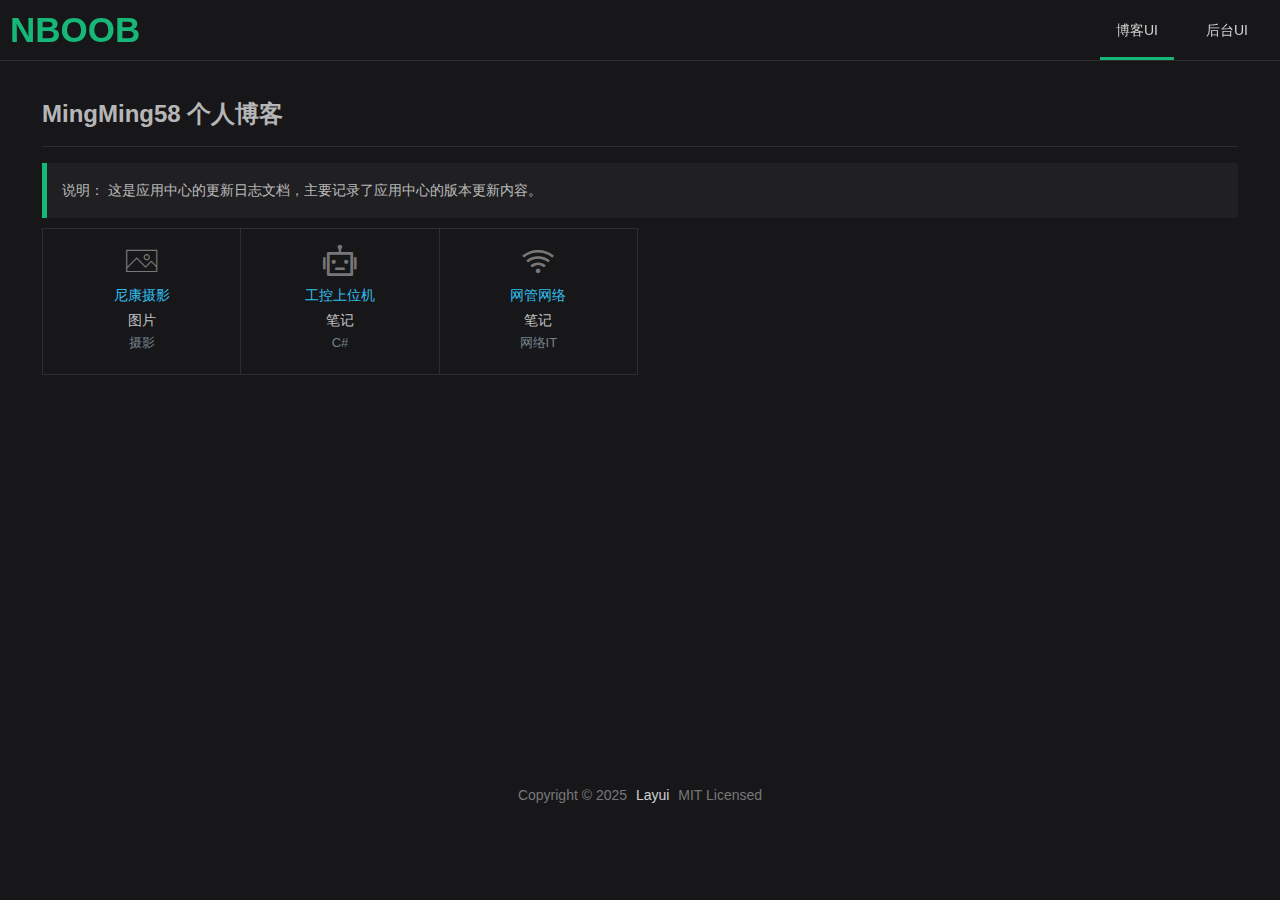
<file: index.html>
<!DOCTYPE html>
<html class="dark">
<head>
  <title>更新日志文档</title>
  <meta http-equiv="Content-Type" content="text/html; charset=UTF-8">
  <meta name="renderer" content="webkit">
  <meta http-equiv="X-UA-Compatible" content="IE=edge,chrome=1">
  <meta name="viewport" content="width=device-width, initial-scale=1">
  <script>(function () { self !== parent && (location.href = "about:blank") })();</script>
  <link rel="stylesheet" href="/layer/dist/css/layui.css">
  <link rel="stylesheet" href="/blog/style/base.css">
  <link rel="stylesheet" href="/blog/style/Index.css">
</head>

<body>
  <div class="layui-header ws-header ws-bg-light">
    <div class="layui-container">
      <div class="ws-logo" style="text-align: left;margin-left: 10px;">
        <a class="logo" href="/index.html" style="font-size:35px;color:#16b777; font-weight:bold;font-family: 'PingFang SC', 'Helvetica Neue', sans-serif;">NBOOB </a>
      </div>
      <div class="ws-header-menu">
        <ul class="layui-nav layui-bg-gray ws-bg-light" id="LAY_NAV_TOP">
          <li class="layui-nav-item layui-this" data-dir="docs">
            <a href="/index.html">博客UI</a>
          </li>
          <li class="layui-nav-item" data-dir="notes">
            <a href="/admin/index.html">后台UI</a>
          </li>
     
          <!-- <li class="layui-nav-item">
            <a href="javascript:;">
              生态
              <i class="layui-icon layui-icon-down layui-nav-more"></i></a>
            <dl class="layui-nav-child layui-nav-child-r" style="margin-right: -21px;">
              <dd lay-unselect="">
                <a href="https://dev.layuion.com/extend/" target="_blank">Layui 第三方扩展组件</a>
              </dd>
              <dd lay-unselect="">
                <a href="https://dev.layuion.com/themes/" target="_blank">Layui 纯静态主题库</a>
              </dd>
              <dd lay-unselect="">
                <a href="https://github.com/Sight-wcg/layui-theme-dark" target="_blank" lay-unselect="">
                  Layui 深色主题 <span>(社区贡献)</span>
                </a>
              </dd>
            </dl>
          </li>
       
          <span class="layui-nav-bar" style="left: 9.15625px; width: 0px; opacity: 0; top: 57px;"></span> -->
        </ul>
     
      </div>
    </div>
  </div>

  <!--[if lt IE 9]>
  <script src="https://cdnjs.cloudflare.com/ajax/libs/html5shiv/r29/html5.min.js"></script>
  <script src="https://cdnjs.cloudflare.com/ajax/libs/respond.js/1.4.2/respond.min.js"></script>
<![endif]-->

  <div class="layui-container ws-container">

    <div class="ws-content" style="margin: 0 10px 0 10px;">
      <div class="layui-text ws-text" id="WS-text">
        <h1>MingMing58 个人博客</h1>
        <blockquote class="layui-elem-quote">
          <p>说明： 这是应用中心的更新日志文档，主要记录了应用中心的版本更新内容。</p>
            <!-- 📑<a href="https://127.0.0.1/notes/browser-support.html">Layui 不同版本的浏览器兼容说明</a> · 📑 <a
              href="https://127.0.0.1/notes/share/2x-major-upgrade-changes.html">Layui 2.x 系列版本主要升级变化</a> · 📑 <a
              href="https://127.0.0.1/notes/2.8/upgrade-guide.html">Layui 2.8+ 《升级指南》</a> -->
            
            </p>
        </blockquote>
        <div id="WS-switch-v"></div>
   
<div class="ws-docs-icon">

     <div href="/blog/Nikon.html">
    <i class="layui-icon layui-icon-picture-fine"></i>
    <div class="docs-icon-name">     <a href="/blog/Nikon.html">尼康摄影</a></div>
    <div class="docs-icon-code">图片</div>
    <div class="docs-icon-fontclass">摄影</div>
</div>
  <div href="/blog/HmiCode.html">
    <i class="layui-icon layui-icon-bot"></i>
    <div class="docs-icon-name"><a href="/blog/HmiCode.html">工控上位机</a></div>
    <div class="docs-icon-code">笔记</div>
    <div class="docs-icon-fontclass">C#</div>
  </div>
  <div href="/blog/NetWork.html">
    <i class="layui-icon layui-icon-wifi"></i>
    <div class="docs-icon-name"><a href="/blog/NetWork.html">网管网络</a></div>
    <div class="docs-icon-code">笔记</div>
    <div class="docs-icon-fontclass">网络IT</div>
  </div>
</div>
      </div>
    
    </div>
  </div>
  <div class="layui-footer ws-footer">
    <p>
      Copyright © 2025 <a href="https://127.0.0.1/">Layui</a> MIT Licensed</p>

  </div>
</body>
<script src="./layer/dist/layui.js"></script>
</html>
</file>
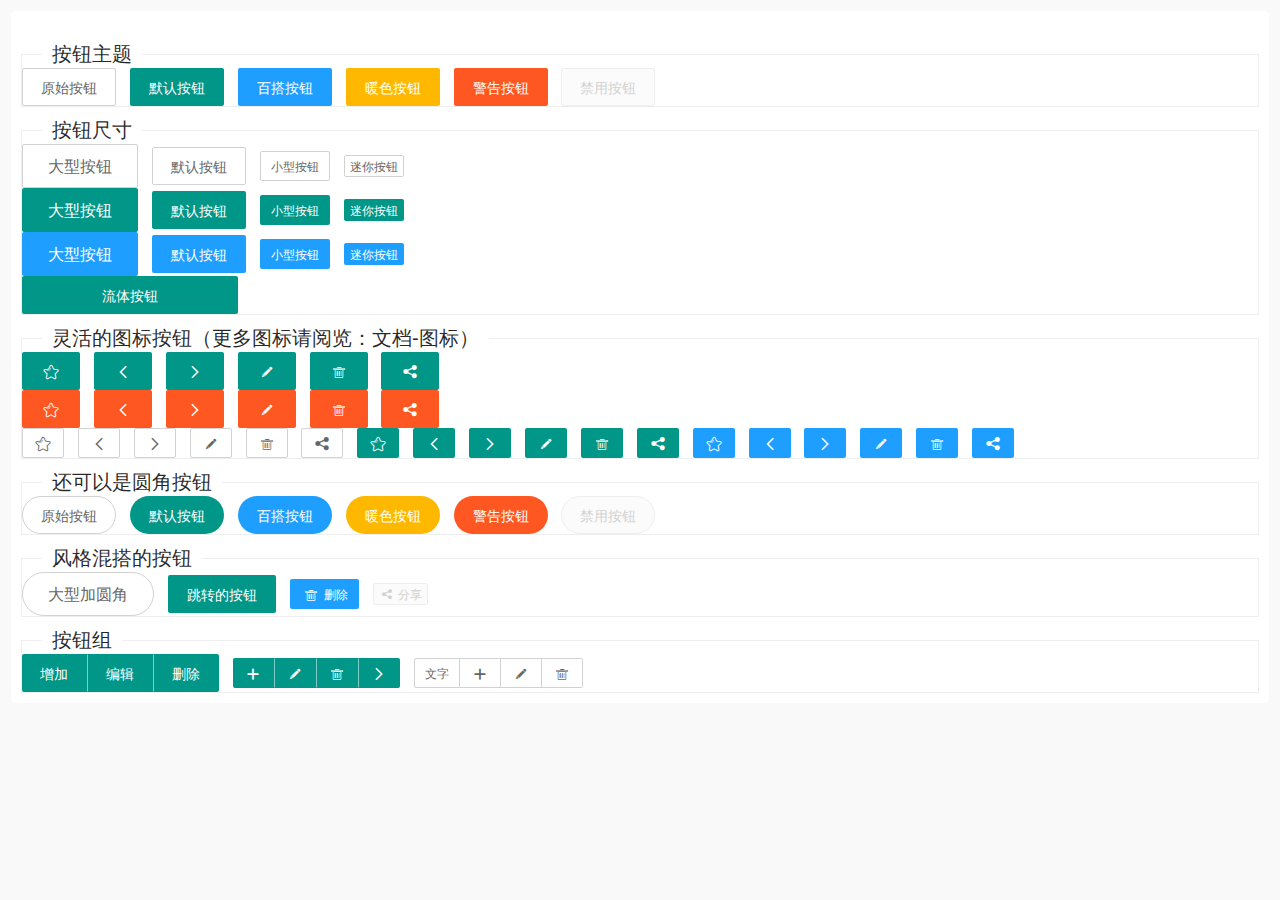
<file: admin/page/button.html>
<!DOCTYPE html>
<html>
<head>
    <meta charset="utf-8">
    <title>layui</title>
    <meta name="renderer" content="webkit">
    <meta http-equiv="X-UA-Compatible" content="IE=edge,chrome=1">
    <meta name="viewport" content="width=device-width, initial-scale=1, maximum-scale=1">
    <link rel="stylesheet" href="../lib/layui-v2.6.3/css/layui.css" media="all">
    <link rel="stylesheet" href="../css/public.css" media="all">
    <style>
      .site-demo-button{margin: 10px 0 10px 0}
    </style>
</head>
<body>
<div class="layuimini-container">
    <div class="layuimini-main">
        <fieldset class="layui-elem-field site-demo-button" style="margin-top: 30px;">
            <legend>按钮主题</legend>
            <div>
                <button type="button" class="layui-btn layui-btn-primary">原始按钮</button>
                <button type="button" class="layui-btn">默认按钮</button>
                <button type="button" class="layui-btn layui-btn-normal">百搭按钮</button>
                <button type="button" class="layui-btn layui-btn-warm">暖色按钮</button>
                <button type="button" class="layui-btn layui-btn-danger">警告按钮</button>
                <button type="button" class="layui-btn layui-btn-disabled">禁用按钮</button>
            </div>
        </fieldset>
        <fieldset class="layui-elem-field site-demo-button">
            <legend>按钮尺寸</legend>
            <div>
                <button type="button" class="layui-btn layui-btn-primary layui-btn-lg">大型按钮</button>
                <button type="button" class="layui-btn layui-btn-primary">默认按钮</button>
                <button type="button" class="layui-btn layui-btn-primary layui-btn-sm">小型按钮</button>
                <button type="button" class="layui-btn layui-btn-primary layui-btn-xs">迷你按钮</button>

                <br>

                <button type="button" class="layui-btn layui-btn-lg">大型按钮</button>
                <button type="button" class="layui-btn">默认按钮</button>
                <button type="button" class="layui-btn layui-btn-sm">小型按钮</button>
                <button type="button" class="layui-btn layui-btn-xs">迷你按钮</button>

                <br>

                <button type="button" class="layui-btn layui-btn-lg layui-btn-normal">大型按钮</button>
                <button type="button" class="layui-btn layui-btn-normal">默认按钮</button>
                <button type="button" class="layui-btn layui-btn-sm layui-btn-normal">小型按钮</button>
                <button type="button" class="layui-btn layui-btn-xs layui-btn-normal">迷你按钮</button>

                <br>

                <div style="width: 216px; margin: 0;">
                    <button type="button" class="layui-btn layui-btn-fluid">流体按钮</button>
                </div>
            </div>
        </fieldset>
        <fieldset class="layui-elem-field site-demo-button">
            <legend>灵活的图标按钮（更多图标请阅览：文档-图标）</legend>
            <div>
                <button type="button" class="layui-btn"><i class="layui-icon"></i></button>
                <button type="button" class="layui-btn"><i class="layui-icon"></i></button>
                <button type="button" class="layui-btn"><i class="layui-icon"></i></button>
                <button type="button" class="layui-btn"><i class="layui-icon"></i></button>
                <button type="button" class="layui-btn"><i class="layui-icon"></i></button>
                <button type="button" class="layui-btn"><i class="layui-icon"></i></button>

                <br>

                <button type="button" class="layui-btn layui-btn-danger"><i class="layui-icon"></i></button>
                <button type="button" class="layui-btn layui-btn-danger"><i class="layui-icon"></i></button>
                <button type="button" class="layui-btn layui-btn-danger"><i class="layui-icon"></i></button>
                <button type="button" class="layui-btn layui-btn-danger"><i class="layui-icon"></i></button>
                <button type="button" class="layui-btn layui-btn-danger"><i class="layui-icon"></i></button>
                <button type="button" class="layui-btn layui-btn-danger"><i class="layui-icon"></i></button>

                <br>

                <button type="button" class="layui-btn layui-btn-primary layui-btn-sm"><i class="layui-icon"></i></button>
                <button type="button" class="layui-btn layui-btn-primary layui-btn-sm"><i class="layui-icon"></i></button>
                <button type="button" class="layui-btn layui-btn-primary layui-btn-sm"><i class="layui-icon"></i></button>
                <button type="button" class="layui-btn layui-btn-primary layui-btn-sm"><i class="layui-icon"></i></button>
                <button type="button" class="layui-btn layui-btn-primary layui-btn-sm"><i class="layui-icon"></i></button>
                <button type="button" class="layui-btn layui-btn-primary layui-btn-sm"><i class="layui-icon"></i></button>

                <button type="button" class="layui-btn layui-btn-sm"><i class="layui-icon"></i></button>
                <button type="button" class="layui-btn layui-btn-sm"><i class="layui-icon"></i></button>
                <button type="button" class="layui-btn layui-btn-sm"><i class="layui-icon"></i></button>
                <button type="button" class="layui-btn layui-btn-sm"><i class="layui-icon"></i></button>
                <button type="button" class="layui-btn layui-btn-sm"><i class="layui-icon"></i></button>
                <button type="button" class="layui-btn layui-btn-sm"><i class="layui-icon"></i></button>

                <button type="button" class="layui-btn layui-btn-normal layui-btn-sm"><i class="layui-icon"></i></button>
                <button type="button" class="layui-btn layui-btn-normal layui-btn-sm"><i class="layui-icon"></i></button>
                <button type="button" class="layui-btn layui-btn-normal layui-btn-sm"><i class="layui-icon"></i></button>
                <button type="button" class="layui-btn layui-btn-normal layui-btn-sm"><i class="layui-icon"></i></button>
                <button type="button" class="layui-btn layui-btn-normal layui-btn-sm"><i class="layui-icon"></i></button>
                <button type="button" class="layui-btn layui-btn-normal layui-btn-sm"><i class="layui-icon"></i></button>
            </div>
        </fieldset>
        <fieldset class="layui-elem-field site-demo-button">
            <legend>还可以是圆角按钮</legend>
            <div>
                <button type="button" class="layui-btn layui-btn-primary layui-btn-radius">原始按钮</button>
                <button type="button" class="layui-btn layui-btn-radius">默认按钮</button>
                <button type="button" class="layui-btn layui-btn-normal layui-btn-radius">百搭按钮</button>
                <button type="button" class="layui-btn layui-btn-warm layui-btn-radius">暖色按钮</button>
                <button type="button" class="layui-btn layui-btn-danger layui-btn-radius">警告按钮</button>
                <button type="button" class="layui-btn layui-btn-disabled layui-btn-radius">禁用按钮</button>
            </div>
        </fieldset>
        <fieldset class="layui-elem-field site-demo-button">
            <legend>风格混搭的按钮</legend>
            <div>
                <button type="button" class="layui-btn layui-btn-lg layui-btn-primary layui-btn-radius">大型加圆角</button>
                <a href="http://www.layui.com/doc/element/button.html" class="layui-btn" target="_blank">跳转的按钮</a>
                <button type="button" class="layui-btn layui-btn-sm layui-btn-normal"><i class="layui-icon"></i> 删除</button>
                <button type="button" class="layui-btn layui-btn-xs layui-btn-disabled"><i class="layui-icon"></i> 分享</button>
            </div>
        </fieldset>

        <fieldset class="layui-elem-field site-demo-button">
            <legend>按钮组</legend>
            <div class="layui-btn-group">
                <button type="button" class="layui-btn">增加</button>
                <button type="button" class="layui-btn ">编辑</button>
                <button type="button" class="layui-btn">删除</button>
            </div>
            <div class="layui-btn-group">
                <button type="button" class="layui-btn layui-btn-sm"><i class="layui-icon"></i></button>
                <button type="button" class="layui-btn layui-btn-sm"><i class="layui-icon"></i></button>
                <button type="button" class="layui-btn layui-btn-sm"><i class="layui-icon"></i></button>
                <button type="button" class="layui-btn layui-btn-sm"><i class="layui-icon"></i></button>
            </div>
            <div class="layui-btn-group">
                <button type="button" class="layui-btn layui-btn-primary layui-btn-sm">文字</button>
                <button type="button" class="layui-btn layui-btn-primary layui-btn-sm"><i class="layui-icon"></i></button>
                <button type="button" class="layui-btn layui-btn-primary layui-btn-sm"><i class="layui-icon"></i></button>
                <button type="button" class="layui-btn layui-btn-primary layui-btn-sm"><i class="layui-icon"></i></button>
            </div>
        </fieldset>
    </div>
</div>

<script src="../lib/layui-v2.6.3/layui.js" charset="utf-8"></script>
<!-- 注意：如果你直接复制所有代码到本地，上述js路径需要改成你本地的 -->
</body>
</html>
</file>
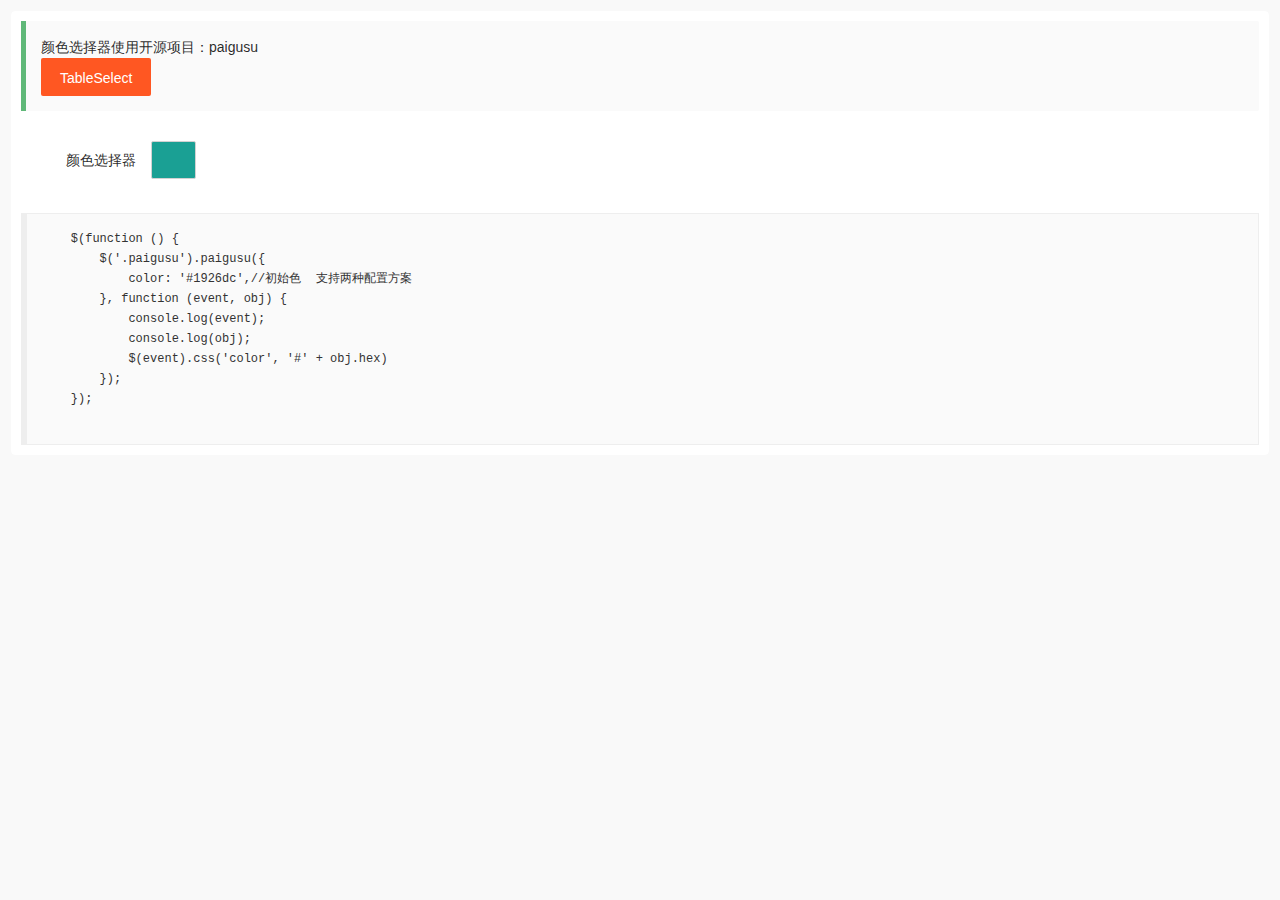
<file: admin/page/color-select.html>
<!DOCTYPE html>
<html lang="en">
<head>
    <meta charset="UTF-8">
    <title>颜色选择器</title>
    <link rel="stylesheet" href="../lib/layui-v2.6.3/css/layui.css" media="all">
    <link rel="stylesheet" href="../css/public.css" media="all">
</head>
<body>
<div class="layuimini-container">
    <div class="layuimini-main">

        <blockquote class="layui-elem-quote">
            颜色选择器使用开源项目：paigusu<br>
            <a href="http://www.jq22.com/jquery-info20030" target="_blank" class="layui-btn layui-btn-danger">TableSelect</a>
        </blockquote>

        <form class="layui-form" action="" style="padding:20px;">
            <div class="layui-form-item">
                <label class="layui-form-label">颜色选择器</label>
                <div class="layui-input-inline">
                    <input type="hidden" name="test_color" value="#1aa094">
                    <span class="layui-btn layui-btn-primary test-select-color" style="padding:0 12px;min-width:45px;background-color: #1aa094;"></span>
                </div>
            </div>
        </form>

        <pre class="layui-code">
    $(function () {
        $('.paigusu').paigusu({
            color: '#1926dc',//初始色  支持两种配置方案
        }, function (event, obj) {
            console.log(event);
            console.log(obj);
            $(event).css('color', '#' + obj.hex)
        });
    });
        </pre>
    </div>
</div>
<script src="../lib/layui-v2.6.3/layui.js" charset="utf-8"></script>
<script src="../lib/jquery-3.4.1/jquery-3.4.1.min.js" charset="utf-8"></script>
<script src="../lib/jq-module/paigusu.min.js" charset="utf-8"></script>
<script>
    $(function () {
        $('.test-select-color').paigusu({
            color: '#1aa094',//初始色  支持两种配置方案
        }, function (event, obj) {
            console.log(event);
            console.log(obj);
            $(event).css('background-color', '#' + obj.hex);
            $('input[name="test_color"]').val('#' + obj.hex);
        });
    });
</script>
</body>
</html>
</file>
<file: layer/dist/css/layui.css>
blockquote,body,button,dd,div,dl,dt,form,h1,h2,h3,h4,h5,h6,input,li,ol,p,pre,td,textarea,th,ul{margin:0;padding:0;-webkit-tap-highlight-color:rgba(0,0,0,0)}a:active,a:hover{outline:0}img{display:inline-block;border:none;vertical-align:middle}li{list-style:none}table{border-collapse:collapse;border-spacing:0}h1,h2,h3,h4,h5,h6{font-weight:700}h5,h6{font-size:100%}button,input,select,textarea{font-size:100%}button,input,optgroup,option,select,textarea{font-family:inherit;font-size:inherit;font-style:inherit;font-weight:inherit;outline:0}pre{white-space:pre-wrap;white-space:-moz-pre-wrap;white-space:-pre-wrap;white-space:-o-pre-wrap;word-wrap:break-word}body{line-height:1.6;color:rgba(0,0,0,.85);font-size:14px;font-family:Helvetica Neue,Helvetica,PingFang SC,Tahoma,Arial,sans-serif}hr{height:0;line-height:0;margin:10px 0;padding:0;border:none;border-bottom:1px solid #eee;clear:both;overflow:hidden;background:0 0}a{color:#333;text-decoration:none}a cite{font-style:normal}.layui-border-box,.layui-border-box *{box-sizing:border-box}.layui-box,.layui-box *{box-sizing:content-box}.layui-clear{clear:both}.layui-clear:after{content:'\20';clear:both;display:block;height:0}.layui-clear-space{word-spacing:-5px}.layui-inline{position:relative;display:inline-block;vertical-align:middle}.layui-edge{position:relative;display:inline-block;vertical-align:middle;width:0;height:0;border-width:6px;border-style:dashed;border-color:transparent;overflow:hidden}.layui-edge-top{top:-4px;border-bottom-color:#999;border-bottom-style:solid}.layui-edge-right{border-left-color:#999;border-left-style:solid}.layui-edge-bottom{top:2px;border-top-color:#999;border-top-style:solid}.layui-edge-left{border-right-color:#999;border-right-style:solid}.layui-elip,.layui-ellip{text-overflow:ellipsis;overflow:hidden;white-space:nowrap}.layui-disabled,.layui-icon,.layui-unselect{user-select:none}.layui-disabled,.layui-disabled:hover{color:#d2d2d2!important;cursor:not-allowed!important}.layui-circle{border-radius:100%}.layui-show{display:block!important}.layui-hide{display:none!important}.layui-show-v{visibility:visible!important}.layui-hide-v{visibility:hidden!important}@font-face{font-family:layui-icon;src:url(../font/iconfont.eot?v=293);src:url(../font/iconfont.eot?v=293#iefix) format('embedded-opentype'),url(../font/iconfont.woff2?v=293) format('woff2'),url(../font/iconfont.woff?v=293) format('woff'),url(../font/iconfont.ttf?v=293) format('truetype'),url(../font/iconfont.svg?v=293#layui-icon) format('svg')}.layui-icon{font-family:layui-icon!important;font-size:16px;font-style:normal;-webkit-font-smoothing:antialiased;-moz-osx-font-smoothing:grayscale}.layui-icon-sound:before{content:"\e69d"}.layui-icon-bot:before{content:"\e7d6"}.layui-icon-leaf:before{content:"\e701"}.layui-icon-folder:before{content:"\eabe"}.layui-icon-folder-open:before{content:"\eac1"}.layui-icon-gitee:before{content:"\e69b"}.layui-icon-github:before{content:"\e6a7"}.layui-icon-disabled:before{content:"\e6cc"}.layui-icon-moon:before{content:"\e6c2"}.layui-icon-error:before{content:"\e693"}.layui-icon-success:before{content:"\e697"}.layui-icon-question:before{content:"\e699"}.layui-icon-lock:before{content:"\e69a"}.layui-icon-eye:before{content:"\e695"}.layui-icon-eye-invisible:before{content:"\e696"}.layui-icon-backspace:before{content:"\e694"}.layui-icon-tips-fill:before{content:"\eb2e"}.layui-icon-test:before{content:"\e692"}.layui-icon-clear:before{content:"\e788"}.layui-icon-heart-fill:before{content:"\e68f"}.layui-icon-light:before{content:"\e748"}.layui-icon-music:before{content:"\e690"}.layui-icon-time:before{content:"\e68d"}.layui-icon-ie:before{content:"\e7bb"}.layui-icon-firefox:before{content:"\e686"}.layui-icon-at:before{content:"\e687"}.layui-icon-bluetooth:before{content:"\e689"}.layui-icon-chrome:before{content:"\e68a"}.layui-icon-edge:before{content:"\e68b"}.layui-icon-heart:before{content:"\e68c"}.layui-icon-key:before{content:"\e683"}.layui-icon-android:before{content:"\e684"}.layui-icon-mike:before{content:"\e6dc"}.layui-icon-mute:before{content:"\e685"}.layui-icon-gift:before{content:"\e627"}.layui-icon-windows:before{content:"\e67f"}.layui-icon-ios:before{content:"\e680"}.layui-icon-logout:before{content:"\e682"}.layui-icon-wifi:before{content:"\e7e0"}.layui-icon-rss:before{content:"\e808"}.layui-icon-email:before{content:"\e618"}.layui-icon-reduce-circle:before{content:"\e616"}.layui-icon-transfer:before{content:"\e691"}.layui-icon-service:before{content:"\e626"}.layui-icon-addition:before{content:"\e624"}.layui-icon-subtraction:before{content:"\e67e"}.layui-icon-slider:before{content:"\e714"}.layui-icon-print:before{content:"\e66d"}.layui-icon-export:before{content:"\e67d"}.layui-icon-cols:before{content:"\e610"}.layui-icon-screen-full:before{content:"\e622"}.layui-icon-screen-restore:before{content:"\e758"}.layui-icon-rate-half:before{content:"\e6c9"}.layui-icon-rate-solid:before{content:"\e67a"}.layui-icon-rate:before{content:"\e67b"}.layui-icon-cellphone:before{content:"\e678"}.layui-icon-vercode:before{content:"\e679"}.layui-icon-login-weibo:before{content:"\e675"}.layui-icon-login-qq:before{content:"\e676"}.layui-icon-login-wechat:before{content:"\e677"}.layui-icon-username:before{content:"\e66f"}.layui-icon-password:before{content:"\e673"}.layui-icon-refresh-3:before{content:"\e9aa"}.layui-icon-auz:before{content:"\e672"}.layui-icon-shrink-right:before{content:"\e668"}.layui-icon-spread-left:before{content:"\e66b"}.layui-icon-snowflake:before{content:"\e6b1"}.layui-icon-tips:before{content:"\e702"}.layui-icon-note:before{content:"\e66e"}.layui-icon-senior:before{content:"\e674"}.layui-icon-refresh-1:before{content:"\e666"}.layui-icon-refresh:before{content:"\e669"}.layui-icon-flag:before{content:"\e66c"}.layui-icon-theme:before{content:"\e66a"}.layui-icon-notice:before{content:"\e667"}.layui-icon-console:before{content:"\e665"}.layui-icon-website:before{content:"\e7ae"}.layui-icon-face-surprised:before{content:"\e664"}.layui-icon-set:before{content:"\e716"}.layui-icon-template:before{content:"\e663"}.layui-icon-app:before{content:"\e653"}.layui-icon-template-1:before{content:"\e656"}.layui-icon-home:before{content:"\e68e"}.layui-icon-female:before{content:"\e661"}.layui-icon-male:before{content:"\e662"}.layui-icon-tread:before{content:"\e6c5"}.layui-icon-praise:before{content:"\e6c6"}.layui-icon-rmb:before{content:"\e65e"}.layui-icon-more:before{content:"\e65f"}.layui-icon-camera:before{content:"\e660"}.layui-icon-cart-simple:before{content:"\e698"}.layui-icon-face-cry:before{content:"\e69c"}.layui-icon-face-smile:before{content:"\e6af"}.layui-icon-survey:before{content:"\e6b2"}.layui-icon-read:before{content:"\e705"}.layui-icon-location:before{content:"\e715"}.layui-icon-dollar:before{content:"\e659"}.layui-icon-diamond:before{content:"\e735"}.layui-icon-return:before{content:"\e65c"}.layui-icon-camera-fill:before{content:"\e65d"}.layui-icon-fire:before{content:"\e756"}.layui-icon-more-vertical:before{content:"\e671"}.layui-icon-cart:before{content:"\e657"}.layui-icon-star-fill:before{content:"\e658"}.layui-icon-prev:before{content:"\e65a"}.layui-icon-next:before{content:"\e65b"}.layui-icon-upload:before{content:"\e67c"}.layui-icon-upload-drag:before{content:"\e681"}.layui-icon-user:before{content:"\e770"}.layui-icon-file-b:before{content:"\e655"}.layui-icon-component:before{content:"\e857"}.layui-icon-find-fill:before{content:"\e670"}.layui-icon-loading:before{content:"\e63d"}.layui-icon-loading-1:before{content:"\e63e"}.layui-icon-add-1:before{content:"\e654"}.layui-icon-pause:before{content:"\e651"}.layui-icon-play:before{content:"\e652"}.layui-icon-video:before{content:"\e6ed"}.layui-icon-headset:before{content:"\e6fc"}.layui-icon-voice:before{content:"\e688"}.layui-icon-speaker:before{content:"\e645"}.layui-icon-fonts-del:before{content:"\e64f"}.layui-icon-fonts-html:before{content:"\e64b"}.layui-icon-fonts-code:before{content:"\e64e"}.layui-icon-fonts-strong:before{content:"\e62b"}.layui-icon-unlink:before{content:"\e64d"}.layui-icon-picture:before{content:"\e64a"}.layui-icon-link:before{content:"\e64c"}.layui-icon-face-smile-b:before{content:"\e650"}.layui-icon-align-center:before{content:"\e647"}.layui-icon-align-right:before{content:"\e648"}.layui-icon-align-left:before{content:"\e649"}.layui-icon-fonts-u:before{content:"\e646"}.layui-icon-fonts-i:before{content:"\e644"}.layui-icon-tabs:before{content:"\e62a"}.layui-icon-circle:before{content:"\e63f"}.layui-icon-radio:before{content:"\e643"}.layui-icon-share:before{content:"\e641"}.layui-icon-edit:before{content:"\e642"}.layui-icon-delete:before{content:"\e640"}.layui-icon-engine:before{content:"\e628"}.layui-icon-chart-screen:before{content:"\e629"}.layui-icon-chart:before{content:"\e62c"}.layui-icon-table:before{content:"\e62d"}.layui-icon-tree:before{content:"\e62e"}.layui-icon-upload-circle:before{content:"\e62f"}.layui-icon-templeate-1:before{content:"\e630"}.layui-icon-util:before{content:"\e631"}.layui-icon-layouts:before{content:"\e632"}.layui-icon-prev-circle:before{content:"\e633"}.layui-icon-carousel:before{content:"\e634"}.layui-icon-code-circle:before{content:"\e635"}.layui-icon-water:before{content:"\e636"}.layui-icon-date:before{content:"\e637"}.layui-icon-layer:before{content:"\e638"}.layui-icon-fonts-clear:before{content:"\e639"}.layui-icon-dialogue:before{content:"\e63a"}.layui-icon-cellphone-fine:before{content:"\e63b"}.layui-icon-form:before{content:"\e63c"}.layui-icon-file:before{content:"\e621"}.layui-icon-triangle-r:before{content:"\e623"}.layui-icon-triangle-d:before{content:"\e625"}.layui-icon-set-sm:before{content:"\e620"}.layui-icon-add-circle:before{content:"\e61f"}.layui-icon-layim-download:before{content:"\e61e"}.layui-icon-layim-uploadfile:before{content:"\e61d"}.layui-icon-404:before{content:"\e61c"}.layui-icon-about:before{content:"\e60b"}.layui-icon-layim-theme:before{content:"\e61b"}.layui-icon-down:before{content:"\e61a"}.layui-icon-up:before{content:"\e619"}.layui-icon-circle-dot:before{content:"\e617"}.layui-icon-set-fill:before{content:"\e614"}.layui-icon-search:before{content:"\e615"}.layui-icon-friends:before{content:"\e612"}.layui-icon-group:before{content:"\e613"}.layui-icon-reply-fill:before{content:"\e611"}.layui-icon-menu-fill:before{content:"\e60f"}.layui-icon-face-smile-fine:before{content:"\e60c"}.layui-icon-picture-fine:before{content:"\e60d"}.layui-icon-log:before{content:"\e60e"}.layui-icon-list:before{content:"\e60a"}.layui-icon-release:before{content:"\e609"}.layui-icon-add-circle-fine:before{content:"\e608"}.layui-icon-ok:before{content:"\e605"}.layui-icon-help:before{content:"\e607"}.layui-icon-chat:before{content:"\e606"}.layui-icon-top:before{content:"\e604"}.layui-icon-right:before{content:"\e602"}.layui-icon-left:before{content:"\e603"}.layui-icon-star:before{content:"\e600"}.layui-icon-download-circle:before{content:"\e601"}.layui-icon-close:before{content:"\1006"}.layui-icon-close-fill:before{content:"\1007"}.layui-icon-ok-circle:before{content:"\1005"}.layui-main{position:relative;width:1160px;margin:0 auto}.layui-header{position:relative;z-index:1000;height:60px}.layui-header a:hover{transition:all .5s;-webkit-transition:all .5s}.layui-side{position:fixed;left:0;top:0;bottom:0;z-index:999;width:200px;overflow-x:hidden}.layui-side-scroll{position:relative;width:220px;height:100%;overflow-x:hidden}.layui-body{position:relative;left:200px;right:0;top:0;bottom:0;width:auto;box-sizing:border-box}.layui-layout-body{overflow-x:hidden}.layui-layout-admin .layui-header{position:fixed;top:0;left:0;right:0;background-color:#23292e}.layui-layout-admin .layui-side{top:60px;width:200px;overflow-x:hidden}.layui-layout-admin .layui-body{position:absolute;top:60px;padding-bottom:44px}.layui-layout-admin .layui-main{width:auto;margin:0 15px}.layui-layout-admin .layui-footer{position:fixed;left:200px;right:0;bottom:0;z-index:990;height:44px;line-height:44px;padding:0 15px;box-shadow:-1px 0 4px rgb(0 0 0 / 12%);background-color:#fafafa}.layui-layout-admin .layui-logo{position:absolute;left:0;top:0;width:200px;height:100%;line-height:60px;text-align:center;color:#16baaa;font-size:16px;box-shadow:0 1px 2px 0 rgb(0 0 0 / 15%)}.layui-layout-admin .layui-header .layui-nav{background:0 0}.layui-layout-left{position:absolute!important;left:200px;top:0}.layui-layout-right{position:absolute!important;right:0;top:0}.layui-container{position:relative;margin:0 auto;box-sizing:border-box}.layui-fluid{position:relative;margin:0 auto;padding:0 15px}.layui-row:after,.layui-row:before{content:"";display:block;clear:both}.layui-col-lg1,.layui-col-lg10,.layui-col-lg11,.layui-col-lg12,.layui-col-lg2,.layui-col-lg3,.layui-col-lg4,.layui-col-lg5,.layui-col-lg6,.layui-col-lg7,.layui-col-lg8,.layui-col-lg9,.layui-col-md1,.layui-col-md10,.layui-col-md11,.layui-col-md12,.layui-col-md2,.layui-col-md3,.layui-col-md4,.layui-col-md5,.layui-col-md6,.layui-col-md7,.layui-col-md8,.layui-col-md9,.layui-col-sm1,.layui-col-sm10,.layui-col-sm11,.layui-col-sm12,.layui-col-sm2,.layui-col-sm3,.layui-col-sm4,.layui-col-sm5,.layui-col-sm6,.layui-col-sm7,.layui-col-sm8,.layui-col-sm9,.layui-col-xl1,.layui-col-xl10,.layui-col-xl11,.layui-col-xl12,.layui-col-xl2,.layui-col-xl3,.layui-col-xl4,.layui-col-xl5,.layui-col-xl6,.layui-col-xl7,.layui-col-xl8,.layui-col-xl9,.layui-col-xs1,.layui-col-xs10,.layui-col-xs11,.layui-col-xs12,.layui-col-xs2,.layui-col-xs3,.layui-col-xs4,.layui-col-xs5,.layui-col-xs6,.layui-col-xs7,.layui-col-xs8,.layui-col-xs9{position:relative;display:block;box-sizing:border-box}.layui-col-xs1,.layui-col-xs10,.layui-col-xs11,.layui-col-xs12,.layui-col-xs2,.layui-col-xs3,.layui-col-xs4,.layui-col-xs5,.layui-col-xs6,.layui-col-xs7,.layui-col-xs8,.layui-col-xs9{float:left}.layui-col-xs1{width:8.33333333%}.layui-col-xs2{width:16.66666667%}.layui-col-xs3{width:25%}.layui-col-xs4{width:33.33333333%}.layui-col-xs5{width:41.66666667%}.layui-col-xs6{width:50%}.layui-col-xs7{width:58.33333333%}.layui-col-xs8{width:66.66666667%}.layui-col-xs9{width:75%}.layui-col-xs10{width:83.33333333%}.layui-col-xs11{width:91.66666667%}.layui-col-xs12{width:100%}.layui-col-xs-offset1{margin-left:8.33333333%}.layui-col-xs-offset2{margin-left:16.66666667%}.layui-col-xs-offset3{margin-left:25%}.layui-col-xs-offset4{margin-left:33.33333333%}.layui-col-xs-offset5{margin-left:41.66666667%}.layui-col-xs-offset6{margin-left:50%}.layui-col-xs-offset7{margin-left:58.33333333%}.layui-col-xs-offset8{margin-left:66.66666667%}.layui-col-xs-offset9{margin-left:75%}.layui-col-xs-offset10{margin-left:83.33333333%}.layui-col-xs-offset11{margin-left:91.66666667%}.layui-col-xs-offset12{margin-left:100%}@media screen and (max-width:767.98px){.layui-container{padding:0 15px}.layui-hide-xs{display:none!important}.layui-show-xs-block{display:block!important}.layui-show-xs-inline{display:inline!important}.layui-show-xs-inline-block{display:inline-block!important}}@media screen and (min-width:768px){.layui-container{width:720px}.layui-hide-sm{display:none!important}.layui-show-sm-block{display:block!important}.layui-show-sm-inline{display:inline!important}.layui-show-sm-inline-block{display:inline-block!important}.layui-col-sm1,.layui-col-sm10,.layui-col-sm11,.layui-col-sm12,.layui-col-sm2,.layui-col-sm3,.layui-col-sm4,.layui-col-sm5,.layui-col-sm6,.layui-col-sm7,.layui-col-sm8,.layui-col-sm9{float:left}.layui-col-sm1{width:8.33333333%}.layui-col-sm2{width:16.66666667%}.layui-col-sm3{width:25%}.layui-col-sm4{width:33.33333333%}.layui-col-sm5{width:41.66666667%}.layui-col-sm6{width:50%}.layui-col-sm7{width:58.33333333%}.layui-col-sm8{width:66.66666667%}.layui-col-sm9{width:75%}.layui-col-sm10{width:83.33333333%}.layui-col-sm11{width:91.66666667%}.layui-col-sm12{width:100%}.layui-col-sm-offset1{margin-left:8.33333333%}.layui-col-sm-offset2{margin-left:16.66666667%}.layui-col-sm-offset3{margin-left:25%}.layui-col-sm-offset4{margin-left:33.33333333%}.layui-col-sm-offset5{margin-left:41.66666667%}.layui-col-sm-offset6{margin-left:50%}.layui-col-sm-offset7{margin-left:58.33333333%}.layui-col-sm-offset8{margin-left:66.66666667%}.layui-col-sm-offset9{margin-left:75%}.layui-col-sm-offset10{margin-left:83.33333333%}.layui-col-sm-offset11{margin-left:91.66666667%}.layui-col-sm-offset12{margin-left:100%}}@media screen and (min-width:992px){.layui-container{width:960px}.layui-hide-md{display:none!important}.layui-show-md-block{display:block!important}.layui-show-md-inline{display:inline!important}.layui-show-md-inline-block{display:inline-block!important}.layui-col-md1,.layui-col-md10,.layui-col-md11,.layui-col-md12,.layui-col-md2,.layui-col-md3,.layui-col-md4,.layui-col-md5,.layui-col-md6,.layui-col-md7,.layui-col-md8,.layui-col-md9{float:left}.layui-col-md1{width:8.33333333%}.layui-col-md2{width:16.66666667%}.layui-col-md3{width:25%}.layui-col-md4{width:33.33333333%}.layui-col-md5{width:41.66666667%}.layui-col-md6{width:50%}.layui-col-md7{width:58.33333333%}.layui-col-md8{width:66.66666667%}.layui-col-md9{width:75%}.layui-col-md10{width:83.33333333%}.layui-col-md11{width:91.66666667%}.layui-col-md12{width:100%}.layui-col-md-offset1{margin-left:8.33333333%}.layui-col-md-offset2{margin-left:16.66666667%}.layui-col-md-offset3{margin-left:25%}.layui-col-md-offset4{margin-left:33.33333333%}.layui-col-md-offset5{margin-left:41.66666667%}.layui-col-md-offset6{margin-left:50%}.layui-col-md-offset7{margin-left:58.33333333%}.layui-col-md-offset8{margin-left:66.66666667%}.layui-col-md-offset9{margin-left:75%}.layui-col-md-offset10{margin-left:83.33333333%}.layui-col-md-offset11{margin-left:91.66666667%}.layui-col-md-offset12{margin-left:100%}}@media screen and (min-width:1200px){.layui-container{width:1150px}.layui-hide-lg{display:none!important}.layui-show-lg-block{display:block!important}.layui-show-lg-inline{display:inline!important}.layui-show-lg-inline-block{display:inline-block!important}.layui-col-lg1,.layui-col-lg10,.layui-col-lg11,.layui-col-lg12,.layui-col-lg2,.layui-col-lg3,.layui-col-lg4,.layui-col-lg5,.layui-col-lg6,.layui-col-lg7,.layui-col-lg8,.layui-col-lg9{float:left}.layui-col-lg1{width:8.33333333%}.layui-col-lg2{width:16.66666667%}.layui-col-lg3{width:25%}.layui-col-lg4{width:33.33333333%}.layui-col-lg5{width:41.66666667%}.layui-col-lg6{width:50%}.layui-col-lg7{width:58.33333333%}.layui-col-lg8{width:66.66666667%}.layui-col-lg9{width:75%}.layui-col-lg10{width:83.33333333%}.layui-col-lg11{width:91.66666667%}.layui-col-lg12{width:100%}.layui-col-lg-offset1{margin-left:8.33333333%}.layui-col-lg-offset2{margin-left:16.66666667%}.layui-col-lg-offset3{margin-left:25%}.layui-col-lg-offset4{margin-left:33.33333333%}.layui-col-lg-offset5{margin-left:41.66666667%}.layui-col-lg-offset6{margin-left:50%}.layui-col-lg-offset7{margin-left:58.33333333%}.layui-col-lg-offset8{margin-left:66.66666667%}.layui-col-lg-offset9{margin-left:75%}.layui-col-lg-offset10{margin-left:83.33333333%}.layui-col-lg-offset11{margin-left:91.66666667%}.layui-col-lg-offset12{margin-left:100%}}@media screen and (min-width:1400px){.layui-container{width:1330px}.layui-hide-xl{display:none!important}.layui-show-xl-block{display:block!important}.layui-show-xl-inline{display:inline!important}.layui-show-xl-inline-block{display:inline-block!important}.layui-col-xl1,.layui-col-xl10,.layui-col-xl11,.layui-col-xl12,.layui-col-xl2,.layui-col-xl3,.layui-col-xl4,.layui-col-xl5,.layui-col-xl6,.layui-col-xl7,.layui-col-xl8,.layui-col-xl9{float:left}.layui-col-xl1{width:8.33333333%}.layui-col-xl2{width:16.66666667%}.layui-col-xl3{width:25%}.layui-col-xl4{width:33.33333333%}.layui-col-xl5{width:41.66666667%}.layui-col-xl6{width:50%}.layui-col-xl7{width:58.33333333%}.layui-col-xl8{width:66.66666667%}.layui-col-xl9{width:75%}.layui-col-xl10{width:83.33333333%}.layui-col-xl11{width:91.66666667%}.layui-col-xl12{width:100%}.layui-col-xl-offset1{margin-left:8.33333333%}.layui-col-xl-offset2{margin-left:16.66666667%}.layui-col-xl-offset3{margin-left:25%}.layui-col-xl-offset4{margin-left:33.33333333%}.layui-col-xl-offset5{margin-left:41.66666667%}.layui-col-xl-offset6{margin-left:50%}.layui-col-xl-offset7{margin-left:58.33333333%}.layui-col-xl-offset8{margin-left:66.66666667%}.layui-col-xl-offset9{margin-left:75%}.layui-col-xl-offset10{margin-left:83.33333333%}.layui-col-xl-offset11{margin-left:91.66666667%}.layui-col-xl-offset12{margin-left:100%}}.layui-col-space1{margin:-.5px}.layui-col-space1>*{padding:.5px}.layui-col-space2{margin:-1px}.layui-col-space2>*{padding:1px}.layui-col-space4{margin:-2px}.layui-col-space4>*{padding:2px}.layui-col-space5{margin:-2.5px}.layui-col-space5>*{padding:2.5px}.layui-col-space6{margin:-3px}.layui-col-space6>*{padding:3px}.layui-col-space8{margin:-4px}.layui-col-space8>*{padding:4px}.layui-col-space10{margin:-5px}.layui-col-space10>*{padding:5px}.layui-col-space12{margin:-6px}.layui-col-space12>*{padding:6px}.layui-col-space14{margin:-7px}.layui-col-space14>*{padding:7px}.layui-col-space15{margin:-7.5px}.layui-col-space15>*{padding:7.5px}.layui-col-space16{margin:-8px}.layui-col-space16>*{padding:8px}.layui-col-space18{margin:-9px}.layui-col-space18>*{padding:9px}.layui-col-space20{margin:-10px}.layui-col-space20>*{padding:10px}.layui-col-space22{margin:-11px}.layui-col-space22>*{padding:11px}.layui-col-space24{margin:-12px}.layui-col-space24>*{padding:12px}.layui-col-space25{margin:-12.5px}.layui-col-space25>*{padding:12.5px}.layui-col-space26{margin:-13px}.layui-col-space26>*{padding:13px}.layui-col-space28{margin:-14px}.layui-col-space28>*{padding:14px}.layui-col-space30{margin:-15px}.layui-col-space30>*{padding:15px}.layui-col-space32{margin:-16px}.layui-col-space32>*{padding:16px}.layui-padding-1{padding:4px!important}.layui-padding-2{padding:8px!important}.layui-padding-3{padding:16px!important}.layui-padding-4{padding:32px!important}.layui-padding-5{padding:48px!important}.layui-margin-1{margin:4px!important}.layui-margin-2{margin:8px!important}.layui-margin-3{margin:16px!important}.layui-margin-4{margin:32px!important}.layui-margin-5{margin:48px!important}.layui-btn,.layui-input,.layui-select,.layui-textarea,.layui-upload-button{outline:0;appearance:none;-webkit-appearance:none;transition:all .3s;-webkit-transition:all .3s;box-sizing:border-box}.layui-elem-quote{margin-bottom:10px;padding:15px;line-height:1.8;border-left:5px solid #16b777;border-radius:0 2px 2px 0;background-color:#fafafa}.layui-quote-nm{border-style:solid;border-width:1px;border-left-width:5px;background:0 0}.layui-elem-field{margin-bottom:10px;padding:0;border-width:1px;border-style:solid}.layui-elem-field legend{margin-left:20px;padding:0 10px;font-size:20px}.layui-field-title{margin:16px 0;border-width:0;border-top-width:1px}.layui-field-box{padding:15px}.layui-field-title .layui-field-box{padding:10px 0}.layui-progress{position:relative;height:6px;border-radius:20px;background-color:#eee}.layui-progress-bar{position:absolute;left:0;top:0;width:0;max-width:100%;height:6px;border-radius:20px;text-align:right;background-color:#16b777;transition:all .3s;-webkit-transition:all .3s}.layui-progress-big,.layui-progress-big .layui-progress-bar{height:18px;line-height:18px}.layui-progress-text{position:relative;top:-20px;line-height:18px;font-size:12px;color:#5f5f5f}.layui-progress-big .layui-progress-text{position:static;padding:0 10px;color:#fff}.layui-collapse{border-width:1px;border-style:solid;border-radius:2px}.layui-colla-content,.layui-colla-item{border-top-width:1px;border-top-style:solid}.layui-colla-item:first-child{border-top:none}.layui-colla-title{position:relative;height:42px;line-height:42px;padding:0 15px 0 35px;color:#333;background-color:#fafafa;cursor:pointer;font-size:14px;overflow:hidden}.layui-colla-content{display:none;padding:10px 15px;line-height:1.6;color:#5f5f5f}.layui-colla-icon{position:absolute;left:15px;top:50%;margin-top:-7px;font-size:14px;line-height:normal;transition:all .2s}.layui-colla-item.layui-show>.layui-colla-title .layui-colla-icon{transform:rotate(90deg)}.layui-colla-item.layui-show>.layui-colla-content{display:block}.layui-card{margin-bottom:15px;border-radius:2px;background-color:#fff;box-shadow:0 1px 2px 0 rgba(0,0,0,.05)}.layui-card:last-child{margin-bottom:0}.layui-card-body,.layui-card-header{position:relative;padding:10px 15px}.layui-card-header{border-bottom:1px solid #f8f8f8;color:#333;border-radius:2px 2px 0 0;font-size:14px}.layui-card-body .layui-table{margin:5px 0}.layui-card .layui-tab{margin:0}.layui-panel{position:relative;border-width:1px;border-style:solid;border-radius:2px;box-shadow:1px 1px 4px rgb(0 0 0 / 8%);background-color:#fff;color:#5f5f5f}.layui-panel-window{position:relative;padding:15px;border-radius:0;border-top:5px solid #eee;background-color:#fff}.layui-auxiliar-moving{position:fixed;left:0;right:0;top:0;bottom:0;width:100%;height:100%;background:0 0;z-index:9999999999;-moz-user-select:none;-webkit-user-select:none;-ms-user-select:none;user-select:none}.layui-scrollbar-hide{overflow:hidden!important}.layui-bg-red{background-color:#ff5722!important;color:#fff!important}.layui-bg-orange{background-color:#ffb800!important;color:#fff!important}.layui-bg-green{background-color:#16baaa!important;color:#fff!important}.layui-bg-cyan{background-color:#2f4056!important;color:#fff!important}.layui-bg-blue{background-color:#1e9fff!important;color:#fff!important}.layui-bg-purple{background-color:#a233c6!important;color:#fff!important}.layui-bg-black{background-color:#2f363c!important;color:#fff!important}.layui-bg-gray{background-color:#fafafa!important;color:#5f5f5f!important}.layui-badge-rim,.layui-border,.layui-colla-content,.layui-colla-item,.layui-collapse,.layui-elem-field,.layui-form-pane .layui-form-item[pane],.layui-form-pane .layui-form-label,.layui-input,.layui-input-split,.layui-panel,.layui-quote-nm,.layui-select,.layui-tab-bar,.layui-tab-card,.layui-tab-title,.layui-tab-title .layui-this:after,.layui-textarea{border-color:#eee}.layui-border{border-width:1px;border-style:solid;color:#5f5f5f!important}.layui-border-red{border-width:1px;border-style:solid;border-color:#ff5722!important;color:#ff5722!important}.layui-border-orange{border-width:1px;border-style:solid;border-color:#ffb800!important;color:#ffb800!important}.layui-border-green{border-width:1px;border-style:solid;border-color:#16baaa!important;color:#16baaa!important}.layui-border-cyan{border-width:1px;border-style:solid;border-color:#2f4056!important;color:#2f4056!important}.layui-border-blue{border-width:1px;border-style:solid;border-color:#1e9fff!important;color:#1e9fff!important}.layui-border-purple{border-width:1px;border-style:solid;border-color:#a233c6!important;color:#a233c6!important}.layui-border-black{border-width:1px;border-style:solid;border-color:#2f363c!important;color:#2f363c!important}hr.layui-border-black,hr.layui-border-blue,hr.layui-border-cyan,hr.layui-border-green,hr.layui-border-orange,hr.layui-border-purple,hr.layui-border-red{border-width:0 0 1px}.layui-timeline-item:before{background-color:#eee}.layui-text{line-height:1.8;font-size:14px}.layui-text h1{margin:32px 0;font-size:32px}.layui-text h2{margin:24px 0;font-size:24px}.layui-text h3{margin:16px 0;font-size:18px}.layui-text h4{margin:11px 0;font-size:16px}.layui-text h5{margin:11px 0;font-size:14px}.layui-text h6{margin:11px 0;font-size:13px}.layui-text p{margin:15px 0}.layui-text p:first-child{margin-top:0}.layui-text p:last-child{margin-bottom:0}.layui-text hr{margin:15px 0}.layui-text ol,.layui-text ul{padding-left:15px}.layui-text ul li{margin-top:5px;list-style-type:disc}.layui-text ol li{margin-top:5px;list-style-type:decimal}.layui-text ol ul>li,.layui-text ul ul>li{list-style-type:disc}.layui-text ol li>p:first-child,.layui-text ul li>p:first-child{margin-top:0;margin-bottom:0}.layui-text :where(a:not(.layui-btn)){color:#01aaed}.layui-text :where(a:not(.layui-btn):hover){text-decoration:underline}.layui-text blockquote:not(.layui-elem-quote){margin:15px 0;padding:5px 15px;border-left:5px solid #eee}.layui-text pre>code:not(.layui-code){display:block;padding:15px;font-family:"Courier New",Consolas,"Lucida Console",monospace}.layui-text-em,.layui-word-aux{color:#999!important;padding-left:5px!important;padding-right:5px!important}.layui-font-12{font-size:12px!important}.layui-font-13{font-size:13px!important}.layui-font-14{font-size:14px!important}.layui-font-16{font-size:16px!important}.layui-font-18{font-size:18px!important}.layui-font-20{font-size:20px!important}.layui-font-22{font-size:22px!important}.layui-font-24{font-size:24px!important}.layui-font-26{font-size:26px!important}.layui-font-28{font-size:28px!important}.layui-font-30{font-size:30px!important}.layui-font-32{font-size:32px!important}.layui-font-red{color:#ff5722!important}.layui-font-orange{color:#ffb800!important}.layui-font-green{color:#16baaa!important}.layui-font-cyan{color:#2f4056!important}.layui-font-blue{color:#01aaed!important}.layui-font-purple{color:#a233c6!important}.layui-font-black{color:#000!important}.layui-font-gray{color:#c2c2c2!important}.layui-btn{display:inline-block;vertical-align:middle;height:38px;line-height:38px;border:1px solid transparent;padding:0 18px;background-color:#16baaa;color:#fff;white-space:nowrap;text-align:center;font-size:14px;border-radius:2px;cursor:pointer;user-select:none}.layui-btn:hover{opacity:.8;filter:alpha(opacity=80);color:#fff}.layui-btn:active{opacity:1;filter:alpha(opacity=100)}.layui-btn+.layui-btn{margin-left:10px}.layui-btn-container{word-spacing:-5px}.layui-btn-container .layui-btn{margin-right:10px;margin-bottom:10px;word-spacing:normal}.layui-btn-container .layui-btn+.layui-btn{margin-left:0}.layui-table .layui-btn-container .layui-btn{margin-bottom:9px}.layui-btn-radius{border-radius:100px}.layui-btn .layui-icon{padding:0 2px;vertical-align:middle\0;vertical-align:bottom}.layui-btn-primary{border-color:#d2d2d2;background:0 0;color:#5f5f5f}.layui-btn-primary:hover{border-color:#16baaa;color:#333}.layui-btn-normal{background-color:#1e9fff}.layui-btn-warm{background-color:#ffb800}.layui-btn-danger{background-color:#ff5722}.layui-btn-checked{background-color:#16b777}.layui-btn-disabled,.layui-btn-disabled:active,.layui-btn-disabled:hover{border-color:#eee!important;background-color:#fbfbfb!important;color:#d2d2d2!important;cursor:not-allowed!important;opacity:1}.layui-btn-lg{height:44px;line-height:44px;padding:0 25px;font-size:16px}.layui-btn-sm{height:30px;line-height:30px;padding:0 10px;font-size:12px}.layui-btn-xs{height:22px;line-height:22px;padding:0 5px;font-size:12px}.layui-btn-xs i{font-size:12px!important}.layui-btn-group{display:inline-block;vertical-align:middle;font-size:0}.layui-btn-group .layui-btn{margin-left:0!important;margin-right:0!important;border-left:1px solid rgba(255,255,255,.5);border-radius:0}.layui-btn-group .layui-btn-primary{border-left:none}.layui-btn-group .layui-btn-primary:hover{border-color:#d2d2d2;color:#16baaa}.layui-btn-group .layui-btn:first-child{border-left:none;border-radius:2px 0 0 2px}.layui-btn-group .layui-btn-primary:first-child{border-left:1px solid #d2d2d2}.layui-btn-group .layui-btn:last-child{border-radius:0 2px 2px 0}.layui-btn-group .layui-btn+.layui-btn{margin-left:0}.layui-btn-group+.layui-btn-group{margin-left:10px}.layui-btn-fluid{width:100%}.layui-input,.layui-select,.layui-textarea{height:38px;line-height:1.3;line-height:38px\9;border-width:1px;border-style:solid;background-color:#fff;color:rgba(0,0,0,.85);border-radius:2px}.layui-input::-webkit-input-placeholder,.layui-select::-webkit-input-placeholder,.layui-textarea::-webkit-input-placeholder{line-height:1.3}.layui-input,.layui-textarea{display:block;width:100%;padding-left:10px}.layui-input:hover,.layui-textarea:hover{border-color:#d2d2d2!important}.layui-input:focus,.layui-textarea:focus{border-color:#16b777!important;box-shadow:0 0 0 3px rgba(22,183,119,.08)}.layui-textarea{position:relative;min-height:100px;height:auto;line-height:20px;padding:6px 10px;resize:vertical}.layui-input[disabled],.layui-textarea[disabled]{background-color:#fafafa}.layui-select{padding:0 10px}.layui-form input[type=checkbox],.layui-form input[type=radio],.layui-form select{display:none}.layui-form [lay-ignore]{display:initial}.layui-form-item{position:relative;margin-bottom:15px;clear:both}.layui-form-item:after{content:'\20';clear:both;display:block;height:0}.layui-form-label{position:relative;float:left;display:block;padding:9px 15px;width:80px;font-weight:400;line-height:20px;text-align:right}.layui-form-label-col{display:block;float:none;padding:9px 0;line-height:20px;text-align:left}.layui-form-item .layui-inline{margin-bottom:5px;margin-right:10px}.layui-input-block,.layui-input-inline{position:relative}.layui-input-block{margin-left:110px;min-height:36px}.layui-input-inline{display:inline-block;vertical-align:middle}.layui-form-item .layui-input-inline{float:left;width:190px;margin-right:10px}.layui-form-text .layui-input-inline{width:auto}.layui-form-mid{position:relative;float:left;display:block;padding:9px 0!important;line-height:20px;margin-right:10px}.layui-form-danger+.layui-form-select .layui-input,.layui-form-danger:focus{border-color:#ff5722!important;box-shadow:0 0 0 3px rgba(255,87,34,.08)}.layui-input-prefix,.layui-input-split,.layui-input-suffix,.layui-input-suffix .layui-input-affix{position:absolute;right:0;top:0;padding:0 10px;width:35px;height:100%;text-align:center;transition:all .3s;box-sizing:border-box}.layui-input-prefix{left:0;border-radius:2px 0 0 2px}.layui-input-suffix{right:0;border-radius:0 2px 2px 0}.layui-input-split{border-width:1px;border-style:solid}.layui-input-prefix .layui-icon,.layui-input-split .layui-icon,.layui-input-suffix .layui-icon{position:relative;font-size:16px;color:#5f5f5f;transition:all .3s}.layui-input-group{position:relative;display:table;box-sizing:border-box}.layui-input-group>*{display:table-cell;vertical-align:middle;position:relative}.layui-input-group .layui-input{padding-right:15px}.layui-input-group>.layui-input-prefix{width:auto;border-right:0}.layui-input-group>.layui-input-suffix{width:auto;border-left:0}.layui-input-group .layui-input-split{white-space:nowrap}.layui-input-wrap{position:relative;line-height:38px}.layui-input-wrap .layui-input{padding-right:35px}.layui-input-wrap .layui-input::-ms-clear,.layui-input-wrap .layui-input::-ms-reveal{display:none}.layui-input-wrap .layui-input-prefix+.layui-input,.layui-input-wrap .layui-input-prefix~* .layui-input{padding-left:35px}.layui-input-wrap .layui-input-split+.layui-input,.layui-input-wrap .layui-input-split~* .layui-input{padding-left:45px}.layui-input-wrap .layui-input-prefix~.layui-form-select{position:static}.layui-input-wrap .layui-input-prefix,.layui-input-wrap .layui-input-split,.layui-input-wrap .layui-input-suffix{pointer-events:none}.layui-input-wrap .layui-input:hover+.layui-input-split{border-color:#d2d2d2}.layui-input-wrap .layui-input:focus+.layui-input-split{border-color:#16b777}.layui-input-wrap .layui-input.layui-form-danger:focus+.layui-input-split{border-color:#ff5722}.layui-input-wrap .layui-input-prefix.layui-input-split{border-width:0;border-right-width:1px}.layui-input-wrap .layui-input-suffix.layui-input-split{border-width:0;border-left-width:1px}.layui-input-affix{line-height:38px}.layui-input-suffix .layui-input-affix{right:auto;left:-35px}.layui-input-affix .layui-icon{color:rgba(0,0,0,.8);pointer-events:auto!important;cursor:pointer}.layui-input-affix .layui-icon-clear{color:rgba(0,0,0,.3)}.layui-input-affix .layui-icon:hover{color:rgba(0,0,0,.6)}.layui-input-wrap .layui-input-number{width:24px;padding:0}.layui-input-wrap .layui-input-number .layui-icon{position:absolute;right:0;width:100%;height:50%;line-height:normal;font-size:12px}.layui-input-wrap .layui-input-number .layui-icon:before{position:absolute;left:50%;top:50%;margin-top:-6px;margin-left:-6px}.layui-input-wrap .layui-input-number .layui-icon-up{top:0;border-bottom:1px solid #eee}.layui-input-wrap .layui-input-number .layui-icon-down{bottom:0}.layui-input-wrap .layui-input-number .layui-icon:hover{font-weight:700}.layui-input-wrap .layui-input[type=number]::-webkit-inner-spin-button,.layui-input-wrap .layui-input[type=number]::-webkit-outer-spin-button{-webkit-appearance:none!important}.layui-input-wrap .layui-input[type=number]{-moz-appearance:textfield;-webkit-appearance:textfield;appearance:textfield}.layui-input-wrap .layui-input.layui-input-number-invalid,.layui-input-wrap .layui-input.layui-input-number-out-of-range{color:#ff5722}.layui-form-select{position:relative;color:#5f5f5f}.layui-form-select .layui-input{padding-right:30px;cursor:pointer}.layui-form-select .layui-edge{position:absolute;right:10px;top:50%;margin-top:-3px;cursor:pointer;border-width:6px;border-top-color:#c2c2c2;border-top-style:solid;transition:all .3s;-webkit-transition:all .3s}.layui-form-select dl{display:none;position:absolute;left:0;top:42px;padding:5px 0;z-index:899;min-width:100%;border:1px solid #eee;max-height:300px;overflow-y:auto;background-color:#fff;border-radius:2px;box-shadow:1px 1px 4px rgb(0 0 0 / 8%);box-sizing:border-box}.layui-form-select dl dd,.layui-form-select dl dt{padding:0 10px;line-height:36px;white-space:nowrap;overflow:hidden;text-overflow:ellipsis}.layui-form-select dl dt{font-size:12px;color:#999}.layui-form-select dl dd{cursor:pointer}.layui-form-select dl dd:hover{background-color:#f8f8f8;-webkit-transition:.5s all;transition:.5s all}.layui-form-select .layui-select-group dd{padding-left:20px}.layui-form-select dl dd.layui-select-tips{padding-left:10px!important;color:#999}.layui-form-select dl dd.layui-this{background-color:#f8f8f8;color:#16b777;font-weight:700}.layui-form-select dl dd.layui-disabled{background-color:#fff}.layui-form-selected dl{display:block}.layui-form-selected .layui-edge{margin-top:-9px;-webkit-transform:rotate(180deg);transform:rotate(180deg)}.layui-form-selected .layui-edge{margin-top:-3px\0}:root .layui-form-selected .layui-edge{margin-top:-9px\0/IE9}.layui-form-selectup dl{top:auto;bottom:42px}.layui-select-none{margin:5px 0;text-align:center;color:#999}.layui-select-panel-wrap{position:absolute;z-index:99999999}.layui-select-panel-wrap dl{position:relative;display:block;top:0}.layui-select-disabled .layui-disabled{border-color:#eee!important}.layui-select-disabled .layui-edge{border-top-color:#d2d2d2}.layui-form-checkbox{position:relative;display:inline-block;vertical-align:middle;height:30px;line-height:30px;margin-right:10px;padding-right:30px;background-color:#fff;cursor:pointer;font-size:0;-webkit-transition:.1s linear;transition:.1s linear;box-sizing:border-box}.layui-form-checkbox>*{display:inline-block;vertical-align:middle}.layui-form-checkbox>div{padding:0 11px;font-size:14px;border-radius:2px 0 0 2px;background-color:#d2d2d2;color:#fff;overflow:hidden;white-space:nowrap;text-overflow:ellipsis}.layui-form-checkbox>div>.layui-icon{line-height:normal}.layui-form-checkbox:hover>div{background-color:#c2c2c2}.layui-form-checkbox>i{position:absolute;right:0;top:0;width:30px;height:100%;border:1px solid #d2d2d2;border-left:none;border-radius:0 2px 2px 0;color:#fff;color:rgba(255,255,255,0);font-size:20px;text-align:center;box-sizing:border-box}.layui-form-checkbox:hover>i{border-color:#c2c2c2;color:#c2c2c2}.layui-form-checked,.layui-form-checked:hover{border-color:#16b777}.layui-form-checked:hover>div,.layui-form-checked>div{background-color:#16b777}.layui-form-checked:hover>i,.layui-form-checked>i{color:#16b777}.layui-form-item .layui-form-checkbox{margin-top:4px}.layui-form-checkbox.layui-checkbox-disabled>div{background-color:#eee!important}.layui-form [lay-checkbox]{display:none}.layui-form-checkbox[lay-skin=primary]{height:auto!important;line-height:normal!important;min-width:18px;min-height:18px;border:none!important;margin-right:0;padding-left:24px;padding-right:0;background:0 0}.layui-form-checkbox[lay-skin=primary]>div{margin-top:-1px;padding-left:0;padding-right:15px;line-height:18px;background:0 0;color:#5f5f5f}.layui-form-checkbox[lay-skin=primary]>i{right:auto;left:0;width:16px;height:16px;line-height:14px;border:1px solid #d2d2d2;font-size:12px;border-radius:2px;background-color:#fff;-webkit-transition:.1s linear;transition:.1s linear}.layui-form-checkbox[lay-skin=primary]:hover>i{border-color:#16b777;color:#fff}.layui-form-checked[lay-skin=primary]>i{border-color:#16b777!important;background-color:#16b777;color:#fff}.layui-checkbox-disabled[lay-skin=primary]>div{background:0 0!important}.layui-form-checked.layui-checkbox-disabled[lay-skin=primary]>i{background:#eee!important;border-color:#eee!important}.layui-checkbox-disabled[lay-skin=primary]:hover>i{border-color:#d2d2d2}.layui-form-item .layui-form-checkbox[lay-skin=primary]{margin-top:10px}.layui-form-checkbox[lay-skin=primary]>.layui-icon-indeterminate{border-color:#16b777}.layui-form-checkbox[lay-skin=primary]>.layui-icon-indeterminate:before{content:'';display:inline-block;vertical-align:middle;position:relative;width:50%;height:1px;margin:-1px auto 0;background-color:#16b777}.layui-form-switch{position:relative;display:inline-block;vertical-align:middle;height:24px;line-height:22px;min-width:44px;padding:0 5px;margin-top:8px;border:1px solid #d2d2d2;border-radius:20px;cursor:pointer;box-sizing:border-box;background-color:#fff;-webkit-transition:.1s linear;transition:.1s linear}.layui-form-switch>i{position:absolute;left:5px;top:3px;width:16px;height:16px;border-radius:20px;background-color:#d2d2d2;-webkit-transition:.1s linear;transition:.1s linear}.layui-form-switch>div{position:relative;top:0;margin-left:21px;padding:0!important;text-align:center!important;color:#999!important;font-style:normal!important;font-size:12px}.layui-form-onswitch{border-color:#16b777;background-color:#16b777}.layui-form-onswitch>i{left:100%;margin-left:-21px;background-color:#fff}.layui-form-onswitch>div{margin-left:0;margin-right:21px;color:#fff!important}.layui-form-checkbox[lay-skin=none] *,.layui-form-radio[lay-skin=none] *{box-sizing:border-box}.layui-form-checkbox[lay-skin=none],.layui-form-radio[lay-skin=none]{position:relative;min-height:20px;margin:0;padding:0;height:auto;line-height:normal}.layui-form-checkbox[lay-skin=none]>div,.layui-form-radio[lay-skin=none]>div{position:relative;top:0;left:0;cursor:pointer;z-index:10;color:inherit;background-color:inherit}.layui-form-checkbox[lay-skin=none]>i,.layui-form-radio[lay-skin=none]>i{display:none}.layui-form-checkbox[lay-skin=none].layui-checkbox-disabled>div,.layui-form-radio[lay-skin=none].layui-radio-disabled>div{cursor:not-allowed}.layui-checkbox-disabled{border-color:#eee!important}.layui-checkbox-disabled>div{color:#c2c2c2!important}.layui-checkbox-disabled>i{border-color:#eee!important}.layui-checkbox-disabled:hover>i{color:#fff!important}.layui-form-checkbox[lay-skin=tag].layui-form-checked.layui-checkbox-disabled>i{color:#c2c2c2}.layui-form-checkbox[lay-skin=tag].layui-form-checked.layui-checkbox-disabled:hover>i{color:#c2c2c2!important}.layui-form-radio{display:inline-block;vertical-align:middle;line-height:28px;margin:6px 10px 0 0;padding-right:10px;cursor:pointer;font-size:0}.layui-form-radio>*{display:inline-block;vertical-align:middle;font-size:14px}.layui-form-radio>i{margin-right:8px;font-size:22px;color:#c2c2c2}.layui-form-radio:hover>*,.layui-form-radioed,.layui-form-radioed>i{color:#16b777}.layui-radio-disabled>i{color:#eee!important}.layui-radio-disabled>*{color:#c2c2c2!important}.layui-form [lay-radio]{display:none}.layui-form-pane .layui-form-label{width:110px;padding:8px 15px;height:38px;line-height:20px;border-width:1px;border-style:solid;border-radius:2px 0 0 2px;text-align:center;background-color:#fafafa;overflow:hidden;white-space:nowrap;text-overflow:ellipsis;box-sizing:border-box}.layui-form-pane .layui-input-inline{margin-left:-1px}.layui-form-pane .layui-input-block{margin-left:110px;left:-1px}.layui-form-pane .layui-input{border-radius:0 2px 2px 0}.layui-form-pane .layui-form-text .layui-form-label{float:none;width:100%;border-radius:2px;box-sizing:border-box;text-align:left}.layui-form-pane .layui-form-text .layui-input-inline{display:block;margin:0;top:-1px;clear:both}.layui-form-pane .layui-form-text .layui-input-block{margin:0;left:0;top:-1px}.layui-form-pane .layui-form-text .layui-textarea{min-height:100px;border-radius:0 0 2px 2px}.layui-form-pane .layui-form-checkbox{margin:4px 0 4px 10px}.layui-form-pane .layui-form-radio,.layui-form-pane .layui-form-switch{margin-top:6px;margin-left:10px}.layui-form-pane .layui-form-item[pane]{position:relative;border-width:1px;border-style:solid}.layui-form-pane .layui-form-item[pane] .layui-form-label{position:absolute;left:0;top:0;height:100%;border-width:0;border-right-width:1px}.layui-form-pane .layui-form-item[pane] .layui-input-inline{margin-left:110px}@media screen and (max-width:450px){.layui-form-item .layui-form-label{text-overflow:ellipsis;overflow:hidden;white-space:nowrap}.layui-form-item .layui-inline{display:block;margin-right:0;margin-bottom:20px;clear:both}.layui-form-item .layui-inline:after{content:'\20';clear:both;display:block;height:0}.layui-form-item .layui-input-inline{display:block;float:none;left:-3px;width:auto!important;margin:0 0 10px 112px}.layui-form-item .layui-input-inline+.layui-form-mid{margin-left:110px;top:-5px;padding:0}.layui-form-item .layui-form-checkbox{margin-right:5px;margin-bottom:5px}}.layui-laypage{display:inline-block;vertical-align:middle;margin:10px 0;font-size:0}.layui-laypage>a:first-child,.layui-laypage>a:first-child em{border-radius:2px 0 0 2px}.layui-laypage>a:last-child,.layui-laypage>a:last-child em{border-radius:0 2px 2px 0}.layui-laypage>:first-child{margin-left:0!important}.layui-laypage>:last-child{margin-right:0!important}.layui-laypage a,.layui-laypage button,.layui-laypage input,.layui-laypage select,.layui-laypage span{border:1px solid #eee}.layui-laypage a,.layui-laypage span{display:inline-block;vertical-align:middle;padding:0 15px;height:28px;line-height:28px;margin:0 -1px 5px 0;background-color:#fff;color:#333;font-size:12px}.layui-laypage a[data-page]{color:#333}.layui-laypage a{text-decoration:none!important;cursor:pointer}.layui-laypage a:hover{color:#16baaa}.layui-laypage em{font-style:normal}.layui-laypage .layui-laypage-spr{color:#999;font-weight:700}.layui-laypage .layui-laypage-curr{position:relative}.layui-laypage .layui-laypage-curr em{position:relative;color:#fff}.layui-laypage .layui-laypage-curr .layui-laypage-em{position:absolute;left:-1px;top:-1px;padding:1px;width:100%;height:100%;background-color:#16baaa}.layui-laypage-em{border-radius:2px}.layui-laypage-next em,.layui-laypage-prev em{font-family:Sim sun;font-size:16px}.layui-laypage .layui-laypage-count,.layui-laypage .layui-laypage-limits,.layui-laypage .layui-laypage-refresh,.layui-laypage .layui-laypage-skip{margin-left:10px;margin-right:10px;padding:0;border:none}.layui-laypage .layui-laypage-limits,.layui-laypage .layui-laypage-refresh{vertical-align:top}.layui-laypage .layui-laypage-refresh i{font-size:18px;cursor:pointer}.layui-laypage select{height:22px;padding:3px;border-radius:2px;cursor:pointer}.layui-laypage .layui-laypage-skip{height:30px;line-height:30px;color:#999}.layui-laypage button,.layui-laypage input{height:30px;line-height:30px;border-radius:2px;vertical-align:top;background-color:#fff;box-sizing:border-box}.layui-laypage input{display:inline-block;width:40px;margin:0 10px;padding:0 3px;text-align:center}.layui-laypage input:focus,.layui-laypage select:focus{border-color:#16baaa!important}.layui-laypage button{margin-left:10px;padding:0 10px;cursor:pointer}.layui-flow-more{margin:10px 0;text-align:center;color:#999;font-size:14px;clear:both}.layui-flow-more a{height:32px;line-height:32px}.layui-flow-more a *{display:inline-block;vertical-align:top}.layui-flow-more a cite{padding:0 20px;border-radius:3px;background-color:#eee;color:#333;font-style:normal}.layui-flow-more a cite:hover{opacity:.8}.layui-flow-more a i{font-size:30px;color:#737383}.layui-table{width:100%;margin:10px 0;background-color:#fff;color:#5f5f5f}.layui-table tr{transition:all .3s;-webkit-transition:all .3s}.layui-table th{text-align:left;font-weight:600}.layui-table-mend{background-color:#fff}.layui-table-click,.layui-table-hover,.layui-table[lay-even] tbody tr:nth-child(even){background-color:#f8f8f8}.layui-table-checked{background-color:#dbfbf0}.layui-table-checked.layui-table-click,.layui-table-checked.layui-table-hover{background-color:#abf8dd}.layui-table-disabled-transition *,.layui-table-disabled-transition :after,.layui-table-disabled-transition :before{-webkit-transition:none!important;-moz-transition:none!important;-o-transition:none!important;-ms-transition:none!important;transition:none!important}.layui-table td,.layui-table th,.layui-table-col-set,.layui-table-fixed-r,.layui-table-grid-down,.layui-table-header,.layui-table-mend,.layui-table-page,.layui-table-tips-main,.layui-table-tool,.layui-table-total,.layui-table-view,.layui-table[lay-skin=line],.layui-table[lay-skin=row]{border-width:1px;border-style:solid;border-color:#eee}.layui-table td,.layui-table th{position:relative;padding:9px 15px;min-height:20px;line-height:20px;font-size:14px}.layui-table[lay-skin=line] td,.layui-table[lay-skin=line] th{border-width:0;border-bottom-width:1px}.layui-table[lay-skin=row] td,.layui-table[lay-skin=row] th{border-width:0;border-right-width:1px}.layui-table[lay-skin=nob] td,.layui-table[lay-skin=nob] th{border:none}.layui-table img{max-width:100px}.layui-table[lay-size=lg] td,.layui-table[lay-size=lg] th{padding-top:15px;padding-right:30px;padding-bottom:15px;padding-left:30px}.layui-table-view .layui-table[lay-size=lg] .layui-table-cell{height:50px;line-height:40px}.layui-table[lay-size=sm] td,.layui-table[lay-size=sm] th{padding-top:5px;padding-right:10px;padding-bottom:5px;padding-left:10px;font-size:12px}.layui-table-view .layui-table[lay-size=sm] .layui-table-cell{height:30px;line-height:20px;padding-top:5px;padding-left:11px;padding-right:11px}.layui-table[lay-data],.layui-table[lay-options]{display:none}.layui-table-box{position:relative;overflow:hidden}.layui-table-view{clear:both;position:relative;border-right:none}.layui-table-view:after{content:"";position:absolute;top:0;right:0;width:1px;height:100%;background-color:#eee;z-index:101}.layui-table-view .layui-table{position:relative;width:auto;margin:0;border:0;border-collapse:separate}.layui-table-view .layui-table[lay-skin=line]{border-width:0;border-right-width:1px}.layui-table-view .layui-table[lay-skin=row]{border-width:0;border-bottom-width:1px}.layui-table-view .layui-table td,.layui-table-view .layui-table th{padding:0;border-top:none;border-left:none}.layui-table-view .layui-table th [lay-event],.layui-table-view .layui-table th.layui-unselect .layui-table-cell span{cursor:pointer}.layui-table-view .layui-table td,.layui-table-view .layui-table th span{cursor:default}.layui-table-view .layui-table td[data-edit]{cursor:text}.layui-table-view .layui-table td[data-edit]:hover:after{position:absolute;left:0;top:0;width:100%;height:100%;box-sizing:border-box;border:1px solid #16b777;pointer-events:none;content:""}.layui-table-view .layui-form-checkbox[lay-skin=primary] i{width:18px;height:18px;line-height:16px}.layui-table-view .layui-form-radio{line-height:0;padding:0}.layui-table-view .layui-form-radio>i{margin:0;font-size:20px}.layui-table-init{position:absolute;left:0;top:0;right:0;bottom:0;margin:0;z-index:199;transition:opacity .1s;user-select:none}.layui-table-loading-icon{position:absolute;width:100%\0;left:50%;left:auto\0;top:50%;margin-top:-15px\0;transform:translate(-50%,-50%);transform:none\0;text-align:center}.layui-table-loading-icon .layui-icon{font-size:30px;color:#c2c2c2}.layui-table-header{border-width:0;border-bottom-width:1px;overflow:hidden}.layui-table-header .layui-table{margin-bottom:-1px}.layui-table-column{position:relative;width:100%;min-height:41px;padding:8px 16px;border-width:0;border-bottom-width:1px}.layui-table-column .layui-btn-container{margin-bottom:-8px}.layui-table-column .layui-btn-container .layui-btn{margin-right:8px;margin-bottom:8px}.layui-table-tool .layui-inline[lay-event]{position:relative;width:26px;height:26px;padding:5px;line-height:16px;margin-right:10px;text-align:center;color:#333;border:1px solid #ccc;cursor:pointer;-webkit-transition:.5s all;transition:.5s all}.layui-table-tool .layui-inline[lay-event]:hover{border:1px solid #999}.layui-table-tool-temp{padding-right:120px}.layui-table-tool-self{position:absolute;right:17px;top:10px}.layui-table-tool .layui-table-tool-self .layui-inline[lay-event]{margin:0 0 0 10px}.layui-table-tool-panel{position:absolute;top:29px;left:-1px;z-index:399;padding:5px 0!important;min-width:150px;min-height:40px;border:1px solid #d2d2d2;text-align:left;overflow-y:auto;background-color:#fff;box-shadow:0 2px 4px rgba(0,0,0,.12)}.layui-table-tool-panel li{padding:0 10px;margin:0!important;line-height:30px;list-style-type:none!important;white-space:nowrap;overflow:hidden;text-overflow:ellipsis;-webkit-transition:.5s all;transition:.5s all}.layui-table-tool-panel li .layui-form-checkbox[lay-skin=primary]{width:100%}.layui-table-tool-panel li:hover{background-color:#f8f8f8}.layui-table-tool-panel li .layui-form-checkbox[lay-skin=primary]{padding-left:28px}.layui-table-tool-panel li .layui-form-checkbox[lay-skin=primary] i{position:absolute;left:0;top:0}.layui-table-tool-panel li .layui-form-checkbox[lay-skin=primary] span{padding:0}.layui-table-tool .layui-table-tool-self .layui-table-tool-panel{left:auto;right:-1px}.layui-table-col-set{position:absolute;right:0;top:0;width:20px;height:100%;border-width:0;border-left-width:1px;background-color:#fff}.layui-table-sort{width:10px;height:20px;margin-left:5px;cursor:pointer!important}.layui-table-sort .layui-edge{position:absolute;left:5px;border-width:5px}.layui-table-sort .layui-table-sort-asc{top:3px;border-top:none;border-bottom-style:solid;border-bottom-color:#b2b2b2}.layui-table-sort .layui-table-sort-asc:hover{border-bottom-color:#5f5f5f}.layui-table-sort .layui-table-sort-desc{bottom:5px;border-bottom:none;border-top-style:solid;border-top-color:#b2b2b2}.layui-table-sort .layui-table-sort-desc:hover{border-top-color:#5f5f5f}.layui-table-sort[lay-sort=asc] .layui-table-sort-asc{border-bottom-color:#000}.layui-table-sort[lay-sort=desc] .layui-table-sort-desc{border-top-color:#000}.layui-table-cell{height:38px;line-height:28px;padding:6px 15px;position:relative;overflow:hidden;text-overflow:ellipsis;white-space:nowrap;box-sizing:border-box}.layui-table-cell .layui-form-checkbox[lay-skin=primary]{top:-1px;padding:0}.layui-table-cell .layui-form-checkbox[lay-skin=primary]>div{padding-left:24px}.layui-table-cell .layui-table-link{color:#01aaed}.layui-table-cell .layui-btn{vertical-align:inherit}.layui-table-cell[align=center]{-webkit-box-pack:center}.layui-table-cell[align=right]{-webkit-box-pack:end}.laytable-cell-checkbox,.laytable-cell-numbers,.laytable-cell-radio,.laytable-cell-space{text-align:center;-webkit-box-pack:center}.layui-table-body{position:relative;overflow:auto;margin-bottom:-1px}.layui-table-body .layui-none{line-height:26px;padding:30px 15px;text-align:center;color:#999}.layui-table-fixed{position:absolute;left:0;top:0;z-index:101}.layui-table-fixed .layui-table-body{overflow:hidden}.layui-table-fixed-l{box-shadow:1px 0 8px rgba(0,0,0,.08)}.layui-table-fixed-r{left:auto;right:0;border-width:0;border-left-width:1px;box-shadow:-1px 0 8px rgba(0,0,0,.08)}.layui-table-fixed-r .layui-table-header{position:relative;overflow:visible}.layui-table-mend{position:absolute;right:-49px;top:0;height:100%;width:50px;border-width:0;border-left-width:1px}.layui-table-tool{position:relative;width:100%;min-height:50px;line-height:30px;padding:10px 15px;border-width:0;border-bottom-width:1px}.layui-table-tool .layui-btn-container{margin-bottom:-10px}.layui-table-total{margin-bottom:-1px;border-width:0;border-top-width:1px;overflow:hidden}.layui-table-page{border-width:0;border-top-width:1px;margin-bottom:-1px;white-space:nowrap;overflow:hidden}.layui-table-page>div{height:26px}.layui-table-page .layui-laypage{margin:0}.layui-table-page .layui-laypage a,.layui-table-page .layui-laypage span{height:26px;line-height:26px;margin-bottom:10px;border:none;background:0 0}.layui-table-page .layui-laypage a,.layui-table-page .layui-laypage span.layui-laypage-curr{padding:0 12px}.layui-table-page .layui-laypage span{margin-left:0;padding:0}.layui-table-page .layui-laypage .layui-laypage-prev{margin-left:-11px!important}.layui-table-page .layui-laypage .layui-laypage-curr .layui-laypage-em{left:0;top:0;padding:0}.layui-table-page .layui-laypage button,.layui-table-page .layui-laypage input{height:26px;line-height:26px}.layui-table-page .layui-laypage input{width:40px}.layui-table-page .layui-laypage button{padding:0 10px}.layui-table-page select{height:18px}.layui-table-pagebar{float:right;line-height:23px}.layui-table-pagebar .layui-btn-sm{margin-top:-1px}.layui-table-pagebar .layui-btn-xs{margin-top:2px}.layui-table-view select[lay-ignore]{display:inline-block}.layui-table-patch .layui-table-cell{padding:0;width:30px}.layui-table-edit{position:absolute;left:0;top:0;z-index:189;min-width:100%;min-height:100%;padding:5px 14px;border-radius:0;box-shadow:1px 1px 20px rgba(0,0,0,.15);background-color:#fff}.layui-table-edit:focus{border-color:#16b777!important}input.layui-input.layui-table-edit{height:100%}select.layui-table-edit{padding:0 0 0 10px;border-color:#d2d2d2}.layui-table-view .layui-form-checkbox,.layui-table-view .layui-form-radio,.layui-table-view .layui-form-switch{top:0;margin:0}.layui-table-view .layui-form-checkbox{top:-1px;height:26px;line-height:26px}.layui-table-view .layui-form-checkbox i{height:26px}.layui-table-grid .layui-table-cell{overflow:visible}.layui-table-grid-down{position:absolute;top:0;right:0;width:24px;height:100%;padding:5px 0;border-width:0;border-left-width:1px;text-align:center;background-color:#fff;color:#999;cursor:pointer}.layui-table-grid-down .layui-icon{position:absolute;top:50%;left:50%;margin:-8px 0 0 -8px;font-size:14px}.layui-table-grid-down:hover{background-color:#fbfbfb}.layui-table-expanded{height:95px}.layui-table-expanded .layui-table-cell,.layui-table-view .layui-table[lay-size=lg] .layui-table-expanded .layui-table-cell,.layui-table-view .layui-table[lay-size=sm] .layui-table-expanded .layui-table-cell{height:auto;max-height:94px;white-space:normal;text-overflow:clip}.layui-table-cell-c{position:absolute;bottom:-10px;right:50%;margin-right:-9px;width:20px;height:20px;line-height:18px;cursor:pointer;text-align:center;background-color:#fff;border:1px solid #eee;border-radius:50%;z-index:1000;transition:.3s all;font-size:14px}.layui-table-cell-c:hover{border-color:#16b777}.layui-table-expanded td:hover .layui-table-cell{overflow:auto}.layui-table-main>.layui-table>tbody>tr:last-child>td>.layui-table-cell-c{bottom:0}body .layui-table-tips .layui-layer-content{background:0 0;padding:0;box-shadow:0 1px 6px rgba(0,0,0,.12)}.layui-table-tips-main{margin:-49px 0 0 -1px;max-height:150px;padding:8px 15px;font-size:14px;overflow-y:scroll;background-color:#fff;color:#5f5f5f}.layui-table-tips-c{position:absolute;right:-3px;top:-13px;width:20px;height:20px;padding:3px;cursor:pointer;background-color:#5f5f5f;border-radius:50%;color:#fff}.layui-table-tips-c:hover{background-color:#777}.layui-table-tips-c:before{position:relative;right:-2px}.layui-table-tree-nodeIcon{max-width:20px}.layui-table-tree-nodeIcon>*{width:100%}.layui-table-tree-flexIcon,.layui-table-tree-nodeIcon{margin-right:2px}.layui-table-tree-flexIcon{cursor:pointer}.layui-upload-file{display:none!important;opacity:.01;filter:Alpha(opacity=1)}.layui-upload-list{margin:11px 0}.layui-upload-choose{max-width:200px;padding:0 10px;color:#999;font-size:14px;text-overflow:ellipsis;overflow:hidden;white-space:nowrap}.layui-upload-drag{position:relative;display:inline-block;padding:30px;border:1px dashed #e2e2e2;background-color:#fff;text-align:center;cursor:pointer;color:#999}.layui-upload-drag .layui-icon{font-size:50px;color:#16baaa}.layui-upload-drag[lay-over]{border-color:#16baaa}.layui-upload-form{display:inline-block}.layui-upload-iframe{position:absolute;width:0;height:0;border:0;visibility:hidden}.layui-upload-wrap{position:relative;display:inline-block;vertical-align:middle}.layui-upload-wrap .layui-upload-file{display:block!important;position:absolute;left:0;top:0;z-index:10;font-size:100px;width:100%;height:100%;opacity:.01;filter:Alpha(opacity=1);cursor:pointer}.layui-btn-container .layui-upload-choose{padding-left:0}.layui-menu{position:relative;margin:5px 0;background-color:#fff;box-sizing:border-box}.layui-menu *{box-sizing:border-box}.layui-menu li,.layui-menu-body-title,.layui-menu-body-title a{padding:5px 15px;color:initial}.layui-menu li{position:relative;margin:0 0 1px;line-height:26px;color:rgba(0,0,0,.8);font-size:14px;white-space:nowrap;cursor:pointer;transition:all .3s}.layui-menu li:hover{background-color:#f8f8f8}.layui-menu li.layui-disabled,.layui-menu li.layui-disabled *{background:0 0!important;color:#d2d2d2!important;cursor:not-allowed!important}.layui-menu-item-parent:hover>.layui-menu-body-panel{display:block;animation-name:layui-fadein;animation-duration:.3s;animation-fill-mode:both;animation-delay:.2s}.layui-menu-item-group>.layui-menu-body-title,.layui-menu-item-parent>.layui-menu-body-title{padding-right:38px}.layui-menu .layui-menu-item-divider:hover,.layui-menu .layui-menu-item-group:hover,.layui-menu .layui-menu-item-none:hover{background:0 0;cursor:default}.layui-menu .layui-menu-item-group>ul{margin:5px 0 -5px}.layui-menu .layui-menu-item-group>.layui-menu-body-title{color:rgba(0,0,0,.35);user-select:none}.layui-menu .layui-menu-item-none{color:rgba(0,0,0,.35);cursor:default}.layui-menu .layui-menu-item-none{text-align:center}.layui-menu .layui-menu-item-divider{margin:5px 0;padding:0;height:0;line-height:0;border-bottom:1px solid #eee;overflow:hidden}.layui-menu .layui-menu-item-down:hover,.layui-menu .layui-menu-item-up:hover{cursor:pointer}.layui-menu .layui-menu-item-up>.layui-menu-body-title{color:rgba(0,0,0,.8)}.layui-menu .layui-menu-item-up>ul{visibility:hidden;height:0;overflow:hidden}.layui-menu .layui-menu-item-down>.layui-menu-body-title>.layui-icon-down{transform:rotate(180deg)}.layui-menu .layui-menu-item-up>.layui-menu-body-title>.layui-icon-up{transform:rotate(-180deg)}.layui-menu .layui-menu-item-down:hover>.layui-menu-body-title>.layui-icon,.layui-menu .layui-menu-item-up>.layui-menu-body-title:hover>.layui-icon{color:#000}.layui-menu .layui-menu-item-down>ul{visibility:visible;height:auto}.layui-menu .layui-menu-item-checked,.layui-menu .layui-menu-item-checked2{background-color:#f8f8f8!important;color:#16b777}.layui-menu .layui-menu-item-checked a,.layui-menu .layui-menu-item-checked2 a{color:#16b777}.layui-menu .layui-menu-item-checked:after{position:absolute;right:-1px;top:0;bottom:0;border-right:3px solid #16b777;content:""}.layui-menu-body-title{position:relative;margin:-5px -15px;overflow:hidden;text-overflow:ellipsis}.layui-menu-body-title a{display:block;margin:-5px -15px;color:rgba(0,0,0,.8)}.layui-menu-body-title a:hover{transition:all .3s}.layui-menu-body-title>.layui-icon{position:absolute;right:15px;top:50%;margin-top:-6px;line-height:normal;font-size:14px;transition:all .2s;-webkit-transition:all .2s}.layui-menu-body-title>.layui-icon:hover{transition:all .3s}.layui-menu-body-title>.layui-icon-right{right:14px}.layui-menu-body-panel{display:none;position:absolute;top:-7px;left:100%;z-index:1000;margin-left:13px;padding:5px 0}.layui-menu-body-panel:before{content:"";position:absolute;width:20px;left:-16px;top:0;bottom:0}.layui-menu-body-panel-left{left:auto;right:100%;margin:0 13px 0}.layui-menu-body-panel-left:before{left:auto;right:-16px}.layui-menu-lg li{line-height:32px}.layui-menu-lg .layui-menu-body-title a:hover,.layui-menu-lg li:hover{background:0 0;color:#16b777}.layui-menu-lg li .layui-menu-body-panel{margin-left:14px}.layui-menu-lg li .layui-menu-body-panel-left{margin:0 15px 0}.layui-dropdown{position:absolute;left:-999999px;top:-999999px;z-index:77777777;margin:5px 0;min-width:100px}.layui-dropdown:before{content:"";position:absolute;width:100%;height:6px;left:0;top:-6px}.layui-dropdown-shade{top:0;left:0;width:100%;height:100%;position:fixed;pointer-events:auto}.layui-tabs{position:relative}.layui-tabs.layui-hide-v{overflow:hidden}.layui-tabs-header{position:relative;left:0;height:40px;padding:0!important;white-space:nowrap;font-size:0;transition:all .16s;-webkit-transition:all .16s}.layui-tabs-header:after,.layui-tabs-scroll:after{content:"";position:absolute;left:0;bottom:0;z-index:0;width:100%;border-bottom:1px solid #eee}.layui-tabs-header li{position:relative;display:inline-block;vertical-align:middle;line-height:40px;margin:0!important;padding:0 16px;text-align:center;cursor:pointer;font-size:14px;transition:all .16s;-webkit-transition:all .16s}.layui-tabs-header li:first-child{margin-left:0}.layui-tabs-header li a{display:block;padding:0 16px;margin:0 -16px;color:inherit}.layui-tabs-header li a:hover{text-decoration:none}.layui-tabs-header .layui-this,.layui-tabs-header li:hover{color:#16baaa}.layui-tabs-header .layui-this:after{content:"";position:absolute;left:0;top:0;z-index:1;width:100%;height:100%;border-bottom:3px solid #16baaa;box-sizing:border-box;pointer-events:none}.layui-tabs-header .layui-badge,.layui-tabs-header .layui-badge-dot{left:5px;top:-1px}.layui-tabs-scroll{position:relative;overflow:hidden;padding:0 40px}.layui-tabs-scroll .layui-tabs-header:after{display:none;content:none;border:0}.layui-tabs-bar .layui-icon{position:absolute;left:0;top:0;z-index:3;width:40px;height:100%;line-height:40px;border:1px solid #eee;text-align:center;cursor:pointer;box-sizing:border-box;background-color:#fff;box-shadow:2px 0 5px 0 rgb(0 0 0 / 6%)}.layui-tabs-bar .layui-icon-next{left:auto;right:0;box-shadow:-2px 0 5px 0 rgb(0 0 0 / 6%)}.layui-tabs-header li .layui-tabs-close{position:relative;display:inline-block;width:16px;height:16px;line-height:18px;margin-left:8px;top:0;text-align:center;font-size:12px;color:#959595;border-radius:50%;font-weight:700;transition:all .16s;-webkit-transition:all .16s}.layui-tabs-header li .layui-tabs-close:hover{background-color:#ff5722;color:#fff}.layui-tabs-header li[lay-closable=false] .layui-tabs-close{display:none}.layui-tabs-body{padding:16px 0}.layui-tabs-item{display:none}.layui-tabs-card>.layui-tabs-header .layui-this{background-color:#fff}.layui-tabs-card>.layui-tabs-header .layui-this:after{border:1px solid #eee;border-bottom-color:#fff;border-radius:2px 2px 0 0}.layui-tabs-card>.layui-tabs-header li:first-child.layui-this:after{margin-left:-1px}.layui-tabs-card>.layui-tabs-header li:last-child.layui-this:after{margin-right:-1px}.layui-tabs-card.layui-panel>.layui-tabs-header .layui-this:after{border-top:0;border-radius:0}.layui-tabs-card.layui-panel>.layui-tabs-body{padding:16px}.layui-nav{position:relative;padding:0 15px;background-color:#2f363c;color:#fff;border-radius:2px;font-size:0;box-sizing:border-box}.layui-nav *{font-size:14px}.layui-nav .layui-nav-item{position:relative;display:inline-block;margin-top:0;list-style:none;vertical-align:middle;line-height:60px}.layui-nav .layui-nav-item a{display:block;padding:0 20px;color:#fff;color:rgba(255,255,255,.7);transition:all .3s;-webkit-transition:all .3s}.layui-nav .layui-this:after,.layui-nav-bar{content:"";position:absolute;left:0;top:0;width:0;height:3px;background-color:#16b777;transition:all .2s;-webkit-transition:all .2s;pointer-events:none}.layui-nav-bar{z-index:1000}.layui-nav[lay-bar=disabled] .layui-nav-bar{display:none}.layui-nav .layui-nav-item a:hover,.layui-nav .layui-this a{color:#fff;text-decoration:none}.layui-nav .layui-this:after{top:auto;bottom:0;width:100%}.layui-nav-img{width:30px;height:30px;margin-right:10px;border-radius:50%}.layui-nav .layui-nav-more{position:absolute;top:0;right:3px;left:auto!important;margin-top:0;font-size:12px;cursor:pointer;transition:all .2s;-webkit-transition:all .2s}.layui-nav .layui-nav-mored,.layui-nav-itemed>a .layui-nav-more{transform:rotate(180deg)}.layui-nav-child{display:none;position:absolute;left:0;top:65px;min-width:100%;line-height:36px;padding:5px 0;box-shadow:0 2px 4px rgba(0,0,0,.12);border:1px solid #eee;background-color:#fff;z-index:100;border-radius:2px;white-space:nowrap;box-sizing:border-box}.layui-nav .layui-nav-child a{color:#5f5f5f;color:rgba(0,0,0,.8)}.layui-nav .layui-nav-child a:hover{background-color:#f8f8f8;color:rgba(0,0,0,.8)}.layui-nav-child dd{margin:1px 0;position:relative}.layui-nav-child dd.layui-this{background-color:#f8f8f8;color:#000}.layui-nav-child dd.layui-this:after{display:none}.layui-nav-child-r{left:auto;right:0}.layui-nav-child-c{text-align:center}.layui-nav.layui-nav-tree{width:200px;padding:0}.layui-nav-tree .layui-nav-item{display:block;width:100%;line-height:40px}.layui-nav-tree .layui-nav-item a{position:relative;height:40px;line-height:40px;text-overflow:ellipsis;overflow:hidden;white-space:nowrap}.layui-nav-tree .layui-nav-item>a{padding-top:5px;padding-bottom:5px}.layui-nav-tree .layui-nav-more{right:15px}.layui-nav-tree .layui-nav-item>a .layui-nav-more{padding:5px 0}.layui-nav-tree .layui-nav-bar{width:5px;height:0}.layui-side .layui-nav-tree .layui-nav-bar{width:2px}.layui-nav-tree .layui-nav-child dd.layui-this,.layui-nav-tree .layui-nav-child dd.layui-this a,.layui-nav-tree .layui-this,.layui-nav-tree .layui-this>a,.layui-nav-tree .layui-this>a:hover{background-color:#16baaa;color:#fff}.layui-nav-tree .layui-this:after{display:none}.layui-nav-itemed>a,.layui-nav-tree .layui-nav-title a,.layui-nav-tree .layui-nav-title a:hover{color:#fff!important}.layui-nav-tree .layui-nav-bar{background-color:#16baaa}.layui-nav-tree .layui-nav-child{position:relative;z-index:0;top:0;border:none;background:0 0;background-color:rgba(0,0,0,.3);box-shadow:none}.layui-nav-tree .layui-nav-child dd{margin:0}.layui-nav-tree .layui-nav-child a{color:#fff;color:rgba(255,255,255,.7)}.layui-nav-tree .layui-nav-child a:hover{background:0 0;color:#fff}.layui-nav-itemed>.layui-nav-child,.layui-nav-itemed>.layui-nav-child>.layui-this>.layui-nav-child{display:block}.layui-nav-side{position:fixed;top:0;bottom:0;left:0;overflow-x:hidden;z-index:999}.layui-nav-tree.layui-bg-gray a,.layui-nav.layui-bg-gray .layui-nav-item a{color:#373737;color:rgba(0,0,0,.8)}.layui-nav-tree.layui-bg-gray .layui-nav-itemed>a{color:#000!important}.layui-nav.layui-bg-gray .layui-this a{color:#16b777}.layui-nav-tree.layui-bg-gray .layui-nav-child{padding-left:11px;background:0 0}.layui-nav-tree.layui-bg-gray .layui-nav-child dd.layui-this,.layui-nav-tree.layui-bg-gray .layui-nav-child dd.layui-this a,.layui-nav-tree.layui-bg-gray .layui-this,.layui-nav-tree.layui-bg-gray .layui-this>a{background:0 0!important;color:#16b777!important;font-weight:700}.layui-nav-tree.layui-bg-gray .layui-nav-bar{background-color:#16b777}.layui-breadcrumb{visibility:hidden;font-size:0}.layui-breadcrumb>*{font-size:14px}.layui-breadcrumb a{color:#999!important}.layui-breadcrumb a:hover{color:#16b777!important}.layui-breadcrumb a cite{color:#5f5f5f;font-style:normal}.layui-breadcrumb span[lay-separator]{margin:0 10px;color:#999}.layui-tab{margin:10px 0;text-align:left!important}.layui-tab[overflow]>.layui-tab-title{overflow:hidden}.layui-tab .layui-tab-title{position:relative;left:0;height:40px;white-space:nowrap;font-size:0;transition:all .2s;-webkit-transition:all .2s}.layui-tab .layui-tab-title:after{content:"";border-bottom-color:#eee;border-bottom-width:1px;border-style:none none solid;bottom:0;left:0;right:auto;top:auto;pointer-events:none;position:absolute;width:100%;z-index:8}.layui-tab .layui-tab-title li{display:inline-block;vertical-align:middle;font-size:14px;transition:all .2s;-webkit-transition:all .2s}.layui-tab .layui-tab-title li{position:relative;line-height:40px;min-width:65px;margin:0;padding:0 15px;text-align:center;cursor:pointer}.layui-tab .layui-tab-title li a{display:block;padding:0 15px;margin:0 -15px}.layui-tab-title .layui-this{color:#000}.layui-tab-title .layui-this:after{position:absolute;left:0;top:0;content:"";width:100%;height:40px;border-width:1px;border-bottom-width:1px;border-style:solid;border-bottom-color:#fff;border-radius:2px 2px 0 0;box-sizing:border-box;pointer-events:none;z-index:9}.layui-tab-bar{box-sizing:border-box;position:absolute;right:0;top:0;z-index:10;width:30px;height:40px;line-height:40px;border-width:1px;border-style:solid;border-radius:2px;text-align:center;background-color:#fff;cursor:pointer}.layui-tab-bar .layui-icon{position:relative;display:inline-block;top:3px;transition:all .3s;-webkit-transition:all .3s}.layui-tab-item{display:none}.layui-tab-more{padding-right:30px;height:auto!important;white-space:normal!important}.layui-tab-more li.layui-this:after{border-bottom-color:#eee;border-radius:2px}.layui-tab-more .layui-tab-bar .layui-icon{top:-2px;top:3px\0;-webkit-transform:rotate(180deg);transform:rotate(180deg)}:root .layui-tab-more .layui-tab-bar .layui-icon{top:-2px\0/IE9}.layui-tab-content{padding:15px 0}.layui-tab-title li .layui-tab-close{position:relative;display:inline-block;width:18px;height:18px;line-height:20px;margin-left:8px;top:1px;text-align:center;font-size:14px;color:#c2c2c2;transition:all .2s;-webkit-transition:all .2s}.layui-tab-title li .layui-tab-close:hover{border-radius:2px;background-color:#ff5722;color:#fff}.layui-tab-brief>.layui-tab-title .layui-this{color:#16baaa}.layui-tab-brief>.layui-tab-more li.layui-this:after,.layui-tab-brief>.layui-tab-title .layui-this:after{border:none;border-radius:0;border-bottom:2px solid #16b777}.layui-tab-card{border-width:1px;border-style:solid;border-radius:2px;box-shadow:0 2px 5px 0 rgba(0,0,0,.1)}.layui-tab-card>.layui-tab-title{background-color:#fafafa}.layui-tab-card>.layui-tab-title li{margin-right:-1px;margin-left:-1px}.layui-tab-card>.layui-tab-title .layui-this{background-color:#fff}.layui-tab-card>.layui-tab-title .layui-this:after{border-top:none;border-width:1px;border-bottom-color:#fff}.layui-tab-card>.layui-tab-title .layui-tab-bar{height:40px;line-height:40px;border-radius:0;border-top:none;border-right:none}.layui-tab-card>.layui-tab-more .layui-this{background:0 0;color:#16b777}.layui-tab-card>.layui-tab-more .layui-this:after{border:none}.layui-timeline{padding-left:5px}.layui-timeline-item{position:relative;padding-bottom:20px}.layui-timeline-axis{position:absolute;left:-5px;top:0;z-index:10;width:20px;height:20px;line-height:20px;background-color:#fff;color:#16b777;border-radius:50%;text-align:center;cursor:pointer}.layui-timeline-axis:hover{color:#ff5722}.layui-timeline-item:before{content:"";position:absolute;left:5px;top:0;z-index:0;width:1px;height:100%}.layui-timeline-item:first-child:before{display:block}.layui-timeline-item:last-child:before{display:none}.layui-timeline-content{padding-left:25px}.layui-timeline-title{position:relative;margin-bottom:10px;line-height:22px}.layui-badge,.layui-badge-dot,.layui-badge-rim{position:relative;display:inline-block;padding:0 6px;font-size:12px;text-align:center;background-color:#ff5722;color:#fff;border-radius:2px}.layui-badge{height:18px;line-height:18px}.layui-badge-dot{width:8px;height:8px;padding:0;border-radius:50%}.layui-badge-rim{height:18px;line-height:18px;border-width:1px;border-style:solid;background-color:#fff;color:#5f5f5f}.layui-btn .layui-badge,.layui-btn .layui-badge-dot{margin-left:5px}.layui-nav .layui-badge,.layui-nav .layui-badge-dot{position:absolute;top:50%;margin:-5px 6px 0}.layui-nav .layui-badge{margin-top:-10px}.layui-tab-title .layui-badge,.layui-tab-title .layui-badge-dot{left:5px;top:-2px}.layui-carousel{position:relative;left:0;top:0;background-color:#f8f8f8}.layui-carousel>[carousel-item]{position:relative;width:100%;height:100%;overflow:hidden}.layui-carousel>[carousel-item]:before{position:absolute;content:'\e63d';left:50%;top:50%;width:100px;line-height:20px;margin:-10px 0 0 -50px;text-align:center;color:#c2c2c2;font-family:layui-icon!important;font-size:30px;font-style:normal;-webkit-font-smoothing:antialiased;-moz-osx-font-smoothing:grayscale}.layui-carousel>[carousel-item]>*{display:none;position:absolute;left:0;top:0;width:100%;height:100%;background-color:#f8f8f8;transition-duration:.3s;-webkit-transition-duration:.3s}.layui-carousel-updown>*{-webkit-transition:.3s ease-in-out up;transition:.3s ease-in-out up}.layui-carousel-arrow{display:none\0;opacity:0;position:absolute;left:10px;top:50%;margin-top:-18px;width:36px;height:36px;line-height:36px;text-align:center;font-size:20px;border:none 0;border-radius:50%;background-color:rgba(0,0,0,.2);color:#fff;-webkit-transition-duration:.3s;transition-duration:.3s;cursor:pointer}.layui-carousel-arrow[lay-type=add]{left:auto!important;right:10px}.layui-carousel[lay-arrow=always] .layui-carousel-arrow{opacity:1;left:20px}.layui-carousel[lay-arrow=always] .layui-carousel-arrow[lay-type=add]{right:20px}.layui-carousel[lay-arrow=none] .layui-carousel-arrow{display:none}.layui-carousel-arrow:hover,.layui-carousel-ind ul:hover{background-color:rgba(0,0,0,.35)}.layui-carousel:hover .layui-carousel-arrow{display:block\0;opacity:1;left:20px}.layui-carousel:hover .layui-carousel-arrow[lay-type=add]{right:20px}.layui-carousel-ind{position:relative;top:-35px;width:100%;line-height:0!important;text-align:center;font-size:0}.layui-carousel[lay-indicator=outside]{margin-bottom:30px}.layui-carousel[lay-indicator=outside] .layui-carousel-ind{top:10px}.layui-carousel[lay-indicator=outside] .layui-carousel-ind ul{background-color:rgba(0,0,0,.5)}.layui-carousel[lay-indicator=none] .layui-carousel-ind{display:none}.layui-carousel-ind ul{display:inline-block;padding:5px;background-color:rgba(0,0,0,.2);border-radius:10px;-webkit-transition-duration:.3s;transition-duration:.3s}.layui-carousel-ind ul li{display:inline-block;width:10px;height:10px;margin:0 3px;font-size:14px;background-color:#eee;background-color:rgba(255,255,255,.5);border-radius:50%;cursor:pointer;-webkit-transition-duration:.3s;transition-duration:.3s}.layui-carousel-ind ul li:hover{background-color:rgba(255,255,255,.7)}.layui-carousel-ind ul li.layui-this{background-color:#fff}.layui-carousel>[carousel-item]>.layui-carousel-next,.layui-carousel>[carousel-item]>.layui-carousel-prev,.layui-carousel>[carousel-item]>.layui-this{display:block}.layui-carousel>[carousel-item]>.layui-this{-webkit-transform:translateX(0);transform:translateX(0)}.layui-carousel>[carousel-item]>.layui-carousel-prev{-webkit-transform:translateX(-100%);transform:translateX(-100%)}.layui-carousel>[carousel-item]>.layui-carousel-next{-webkit-transform:translateX(100%);transform:translateX(100%)}.layui-carousel>[carousel-item]>.layui-carousel-next.layui-carousel-left,.layui-carousel>[carousel-item]>.layui-carousel-prev.layui-carousel-right{-webkit-transform:translateX(0);transform:translateX(0)}.layui-carousel>[carousel-item]>.layui-this.layui-carousel-left{-webkit-transform:translateX(-100%);transform:translateX(-100%)}.layui-carousel>[carousel-item]>.layui-this.layui-carousel-right{-webkit-transform:translateX(100%);transform:translateX(100%)}.layui-carousel[lay-anim=updown] .layui-carousel-arrow{left:50%!important;top:20px;margin:0 0 0 -18px}.layui-carousel[lay-anim=updown] .layui-carousel-arrow[lay-type=add]{top:auto!important;bottom:20px}.layui-carousel[lay-anim=updown] .layui-carousel-ind{position:absolute;top:50%;right:20px;width:auto;height:auto}.layui-carousel[lay-anim=updown] .layui-carousel-ind ul{padding:3px 5px}.layui-carousel[lay-anim=updown] .layui-carousel-ind li{display:block;margin:6px 0}.layui-carousel[lay-anim=updown]>[carousel-item]>*{left:0!important}.layui-carousel[lay-anim=updown]>[carousel-item]>.layui-this{-webkit-transform:translateY(0);transform:translateY(0)}.layui-carousel[lay-anim=updown]>[carousel-item]>.layui-carousel-prev{-webkit-transform:translateY(-100%);transform:translateY(-100%)}.layui-carousel[lay-anim=updown]>[carousel-item]>.layui-carousel-next{-webkit-transform:translateY(100%);transform:translateY(100%)}.layui-carousel[lay-anim=updown]>[carousel-item]>.layui-carousel-next.layui-carousel-left,.layui-carousel[lay-anim=updown]>[carousel-item]>.layui-carousel-prev.layui-carousel-right{-webkit-transform:translateY(0);transform:translateY(0)}.layui-carousel[lay-anim=updown]>[carousel-item]>.layui-this.layui-carousel-left{-webkit-transform:translateY(-100%);transform:translateY(-100%)}.layui-carousel[lay-anim=updown]>[carousel-item]>.layui-this.layui-carousel-right{-webkit-transform:translateY(100%);transform:translateY(100%)}.layui-carousel[lay-anim=fade]>[carousel-item]>*{left:0!important}.layui-carousel[lay-anim=fade]>[carousel-item]>.layui-carousel-next,.layui-carousel[lay-anim=fade]>[carousel-item]>.layui-carousel-prev{opacity:0}.layui-carousel[lay-anim=fade]>[carousel-item]>.layui-carousel-next.layui-carousel-left,.layui-carousel[lay-anim=fade]>[carousel-item]>.layui-carousel-prev.layui-carousel-right{opacity:1}.layui-carousel[lay-anim=fade]>[carousel-item]>.layui-this.layui-carousel-left,.layui-carousel[lay-anim=fade]>[carousel-item]>.layui-this.layui-carousel-right{opacity:0}.layui-fixbar{position:fixed;right:16px;bottom:16px;z-index:999999}.layui-fixbar li{width:50px;height:50px;line-height:50px;margin-bottom:1px;text-align:center;cursor:pointer;font-size:30px;background-color:#9f9f9f;color:#fff;border-radius:2px;opacity:.95}.layui-fixbar li:hover{opacity:.85}.layui-fixbar li:active{opacity:1}.layui-fixbar .layui-fixbar-top{display:none;font-size:40px}body .layui-util-face{border:none;background:0 0}body .layui-util-face .layui-layer-content{padding:0;background-color:#fff;color:#5f5f5f;box-shadow:none}.layui-util-face .layui-layer-TipsG{display:none}.layui-util-face ul{position:relative;width:372px;padding:10px;border:1px solid #d9d9d9;background-color:#fff;box-shadow:0 0 20px rgba(0,0,0,.2)}.layui-util-face ul li{cursor:pointer;float:left;border:1px solid #e8e8e8;height:22px;width:26px;overflow:hidden;margin:-1px 0 0 -1px;padding:4px 2px;text-align:center}.layui-util-face ul li:hover{position:relative;z-index:2;border:1px solid #eb7350;background:#fff9ec}.layui-code{display:block;position:relative;padding:15px;line-height:20px;border:1px solid #eee;border-left-width:6px;background-color:#fff;color:#333;font-family:"Courier New",Consolas,"Lucida Console",monospace;font-size:12px}.layui-transfer-box,.layui-transfer-header,.layui-transfer-search{border-width:0;border-style:solid;border-color:#eee}.layui-transfer-box{position:relative;display:inline-block;vertical-align:middle;border-width:1px;width:200px;height:360px;border-radius:2px;background-color:#fff}.layui-transfer-box .layui-form-checkbox{width:100%;margin:0!important}.layui-transfer-header{height:38px;line-height:38px;padding:0 11px;border-bottom-width:1px}.layui-transfer-search{position:relative;padding:11px;border-bottom-width:1px}.layui-transfer-search .layui-input{height:32px;padding-left:30px;font-size:12px}.layui-transfer-search .layui-icon-search{position:absolute;left:20px;top:50%;line-height:normal;margin-top:-8px;color:#5f5f5f}.layui-transfer-active{margin:0 15px;display:inline-block;vertical-align:middle}.layui-transfer-active .layui-btn{display:block;margin:0;padding:0 15px;background-color:#16b777;border-color:#16b777;color:#fff}.layui-transfer-active .layui-btn-disabled{background-color:#fbfbfb;border-color:#eee;color:#d2d2d2}.layui-transfer-active .layui-btn:first-child{margin-bottom:15px}.layui-transfer-active .layui-btn .layui-icon{margin:0;font-size:14px!important}.layui-transfer-data{padding:5px 0;overflow:auto}.layui-transfer-data li{height:32px;line-height:32px;margin-top:0!important;padding:0 11px;list-style-type:none!important}.layui-transfer-data li:hover{background-color:#f8f8f8;transition:.5s all}.layui-transfer-data .layui-none{padding:15px 11px;text-align:center;color:#999}.layui-rate,.layui-rate *{display:inline-block;vertical-align:middle}.layui-rate{padding:11px 6px 11px 0;font-size:0}.layui-rate li{margin-top:0!important}.layui-rate li i.layui-icon{font-size:20px;color:#ffb800}.layui-rate li i.layui-icon{margin-right:5px;transition:all .3s;-webkit-transition:all .3s}.layui-rate li i:hover,.layui-rate-hover{cursor:pointer;transform:scale(1.12);-webkit-transform:scale(1.12)}.layui-rate[readonly] li i:hover{cursor:default;transform:scale(1)}.layui-colorpicker{width:38px;height:38px;border:1px solid #eee;padding:5px;border-radius:2px;line-height:24px;display:inline-block;cursor:pointer;transition:all .3s;-webkit-transition:all .3s;box-sizing:border-box}.layui-colorpicker:hover{border-color:#d2d2d2}.layui-colorpicker.layui-colorpicker-lg{width:44px;height:44px;line-height:30px}.layui-colorpicker.layui-colorpicker-sm{width:30px;height:30px;line-height:20px;padding:3px}.layui-colorpicker.layui-colorpicker-xs{width:22px;height:22px;line-height:16px;padding:1px}.layui-colorpicker-trigger-bgcolor{display:block;background:url([data-uri]);border-radius:2px}.layui-colorpicker-trigger-span{display:block;height:100%;box-sizing:border-box;border:1px solid rgba(0,0,0,.15);border-radius:2px;text-align:center}.layui-colorpicker-trigger-i{display:inline-block;color:#fff;font-size:12px}.layui-colorpicker-trigger-i.layui-icon-close{color:#999}.layui-colorpicker-main{position:absolute;left:-999999px;top:-999999px;z-index:77777777;width:280px;margin:5px 0;padding:7px;background:#fff;border:1px solid #d2d2d2;border-radius:2px;box-shadow:0 2px 4px rgba(0,0,0,.12)}.layui-colorpicker-main-wrapper{height:180px;position:relative}.layui-colorpicker-basis{width:260px;height:100%;position:relative;overflow:hidden}.layui-colorpicker-basis-white{width:100%;height:100%;position:absolute;top:0;left:0;background:linear-gradient(90deg,#fff,hsla(0,0%,100%,0))}.layui-colorpicker-basis-black{width:100%;height:100%;position:absolute;top:0;left:0;background:linear-gradient(0deg,#000,transparent)}.layui-colorpicker-basis-cursor{width:10px;height:10px;border:1px solid #fff;border-radius:50%;position:absolute;top:0;right:100%;cursor:pointer;transform:translate(-50%,-50%)}.layui-colorpicker-side{position:absolute;top:0;right:0;width:12px;height:100%;background:linear-gradient(red,#ff0,#0f0,#0ff,#00f,#f0f,red)}.layui-colorpicker-side-slider{width:100%;height:5px;box-shadow:0 0 1px #888;box-sizing:border-box;background:#fff;border-radius:1px;border:1px solid #f0f0f0;cursor:pointer;position:absolute;left:0}.layui-colorpicker-main-alpha{display:none;height:12px;margin-top:7px;background:url([data-uri])}.layui-colorpicker-alpha-bgcolor{height:100%;position:relative}.layui-colorpicker-alpha-slider{width:5px;height:100%;box-shadow:0 0 1px #888;box-sizing:border-box;background:#fff;border-radius:1px;border:1px solid #f0f0f0;cursor:pointer;position:absolute;top:0}.layui-colorpicker-main-pre{padding-top:7px;font-size:0}.layui-colorpicker-pre{width:20px;height:20px;border-radius:2px;display:inline-block;margin-left:6px;margin-bottom:7px;cursor:pointer}.layui-colorpicker-pre:nth-child(11n+1){margin-left:0}.layui-colorpicker-pre-isalpha{background:url([data-uri])}.layui-colorpicker-pre.layui-this{box-shadow:0 0 3px 2px rgba(0,0,0,.15)}.layui-colorpicker-pre>div{height:100%;border-radius:2px}.layui-colorpicker-main-input{text-align:right;padding-top:7px}.layui-colorpicker-main-input .layui-btn-container .layui-btn{margin:0 0 0 10px}.layui-colorpicker-main-input div.layui-inline{float:left;font-size:14px}.layui-colorpicker-main-input input.layui-input{width:168px;height:30px;color:#5f5f5f;padding-left:5px}.layui-slider{height:4px;background:#eee;border-radius:3px;position:relative;cursor:pointer}.layui-slider-bar{border-radius:3px;position:absolute;height:100%}.layui-slider-step{position:absolute;top:0;width:4px;height:4px;border-radius:50%;background:#fff;-webkit-transform:translateX(-50%);transform:translateX(-50%)}.layui-slider-wrap{width:36px;height:36px;position:absolute;top:-16px;-webkit-transform:translateX(-50%);transform:translateX(-50%);z-index:10;text-align:center}.layui-slider-wrap-btn{width:12px;height:12px;border-radius:50%;background:#fff;display:inline-block;vertical-align:middle;cursor:pointer;transition:.3s}.layui-slider-wrap:after{content:"";height:100%;display:inline-block;vertical-align:middle}.layui-slider-wrap-btn.layui-slider-hover,.layui-slider-wrap-btn:hover{transform:scale(1.2)}.layui-slider-wrap-btn.layui-disabled:hover{transform:scale(1)!important}.layui-slider-tips{position:absolute;top:-42px;z-index:77777777;white-space:nowrap;-webkit-transform:translateX(-50%);transform:translateX(-50%);color:#fff;background:#000;border-radius:3px;height:25px;line-height:25px;padding:0 10px}.layui-slider-tips:after{content:"";position:absolute;bottom:-12px;left:50%;margin-left:-6px;width:0;height:0;border-width:6px;border-style:solid;border-color:#000 transparent transparent transparent}.layui-slider-input{width:70px;height:32px;border:1px solid #eee;border-radius:3px;font-size:16px;line-height:32px;position:absolute;right:0;top:-14px;box-sizing:border-box}.layui-slider-input-btn{position:absolute;top:0;right:0;width:20px;height:100%;border-left:1px solid #eee}.layui-slider-input-btn i{cursor:pointer;position:absolute;right:0;bottom:0;width:20px;height:50%;font-size:12px;line-height:16px;text-align:center;color:#999}.layui-slider-input-btn i:first-child{top:0;border-bottom:1px solid #eee}.layui-slider-input-txt{height:100%;font-size:14px}.layui-slider-input-txt input{height:100%;border:none;padding-right:21px}.layui-slider-input-btn i:hover{color:#16baaa}.layui-slider-vertical{width:4px;margin-left:33px}.layui-slider-vertical .layui-slider-bar{width:4px}.layui-slider-vertical .layui-slider-step{top:auto;left:0;-webkit-transform:translateY(50%);transform:translateY(50%)}.layui-slider-vertical .layui-slider-wrap{top:auto;left:-16px;-webkit-transform:translateY(50%);transform:translateY(50%)}.layui-slider-vertical .layui-slider-tips{top:auto;left:2px}@media \0screen{.layui-slider-wrap-btn{margin-left:-20px}.layui-slider-vertical .layui-slider-wrap-btn{margin-left:0;margin-bottom:-20px}.layui-slider-vertical .layui-slider-tips{margin-left:-8px}.layui-slider>span{margin-left:8px}}.layui-tree{line-height:22px}.layui-tree .layui-form-checkbox{margin:0!important}.layui-tree-set{width:100%;position:relative}.layui-tree-pack{display:none;padding-left:20px;position:relative}.layui-tree-line .layui-tree-pack{padding-left:27px}.layui-tree-line .layui-tree-set .layui-tree-set:after{content:"";position:absolute;top:14px;left:-9px;width:17px;height:0;border-top:1px dotted #c0c4cc}.layui-tree-entry{position:relative;padding:3px 0;height:26px;white-space:nowrap}.layui-tree-entry:hover{background-color:#eee}.layui-tree-line .layui-tree-entry:hover{background-color:rgba(0,0,0,0)}.layui-tree-line .layui-tree-entry:hover .layui-tree-txt{color:#999;text-decoration:underline;transition:.3s}.layui-tree-main{display:inline-block;vertical-align:middle;cursor:pointer;padding-right:10px}.layui-tree-line .layui-tree-set:before{content:"";position:absolute;top:0;left:-9px;width:0;height:100%;border-left:1px dotted #c0c4cc}.layui-tree-line .layui-tree-set.layui-tree-setLineShort:before{height:13px}.layui-tree-line .layui-tree-set.layui-tree-setHide:before{height:0}.layui-tree-iconClick{display:inline-block;vertical-align:middle;position:relative;height:20px;line-height:20px;margin:0 10px;color:#c0c4cc}.layui-tree-icon{height:14px;line-height:12px;width:14px;text-align:center;border:1px solid #c0c4cc}.layui-tree-iconClick .layui-icon{font-size:18px}.layui-tree-icon .layui-icon{font-size:12px;color:#5f5f5f}.layui-tree-iconArrow{padding:0 5px}.layui-tree-iconArrow:after{content:"";position:absolute;left:4px;top:3px;z-index:100;width:0;height:0;border-width:5px;border-style:solid;border-color:transparent transparent transparent #c0c4cc;transition:.5s}.layui-tree-spread>.layui-tree-entry .layui-tree-iconClick>.layui-tree-iconArrow:after{transform:rotate(90deg) translate(3px,4px)}.layui-tree-txt{display:inline-block;vertical-align:middle;color:#555}.layui-tree-search{margin-bottom:15px;color:#5f5f5f}.layui-tree-btnGroup{visibility:hidden;display:inline-block;vertical-align:middle;position:relative}.layui-tree-btnGroup .layui-icon{display:inline-block;vertical-align:middle;padding:0 2px;cursor:pointer}.layui-tree-btnGroup .layui-icon:hover{color:#999;transition:.3s}.layui-tree-entry:hover .layui-tree-btnGroup{visibility:visible}.layui-tree-editInput{position:relative;display:inline-block;vertical-align:middle;height:20px;line-height:20px;padding:0;border:none;background-color:rgba(0,0,0,.05)}.layui-tree-emptyText{text-align:center;color:#999}.layui-anim{-webkit-animation-duration:.3s;-webkit-animation-fill-mode:both;animation-duration:.3s;animation-fill-mode:both}.layui-anim.layui-icon{display:inline-block}.layui-anim-loop{-webkit-animation-iteration-count:infinite;animation-iteration-count:infinite}.layui-trans,.layui-trans a{transition:all .2s;-webkit-transition:all .2s}@-webkit-keyframes layui-rotate{from{-webkit-transform:rotate(0)}to{-webkit-transform:rotate(360deg)}}@keyframes layui-rotate{from{transform:rotate(0)}to{transform:rotate(360deg)}}.layui-anim-rotate{-webkit-animation-name:layui-rotate;animation-name:layui-rotate;-webkit-animation-duration:1s;animation-duration:1s;-webkit-animation-timing-function:linear;animation-timing-function:linear}@-webkit-keyframes layui-up{from{-webkit-transform:translate3d(0,100%,0);opacity:.3}to{-webkit-transform:translate3d(0,0,0);opacity:1}}@keyframes layui-up{from{transform:translate3d(0,100%,0);opacity:.3}to{transform:translate3d(0,0,0);opacity:1}}.layui-anim-up{-webkit-animation-name:layui-up;animation-name:layui-up}@-webkit-keyframes layui-upbit{from{-webkit-transform:translate3d(0,15px,0);opacity:.3}to{-webkit-transform:translate3d(0,0,0);opacity:1}}@keyframes layui-upbit{from{transform:translate3d(0,15px,0);opacity:.3}to{transform:translate3d(0,0,0);opacity:1}}.layui-anim-upbit{-webkit-animation-name:layui-upbit;animation-name:layui-upbit}@keyframes layui-down{0%{opacity:.3;transform:translate3d(0,-100%,0)}100%{opacity:1;transform:translate3d(0,0,0)}}.layui-anim-down{animation-name:layui-down}@keyframes layui-downbit{0%{opacity:.3;transform:translate3d(0,-5px,0)}100%{opacity:1;transform:translate3d(0,0,0)}}.layui-anim-downbit{animation-name:layui-downbit}@-webkit-keyframes layui-scale{0%{opacity:.3;-webkit-transform:scale(.5)}100%{opacity:1;-webkit-transform:scale(1)}}@keyframes layui-scale{0%{opacity:.3;-ms-transform:scale(.5);transform:scale(.5)}100%{opacity:1;-ms-transform:scale(1);transform:scale(1)}}.layui-anim-scale{-webkit-animation-name:layui-scale;animation-name:layui-scale}@-webkit-keyframes layui-scale-spring{0%{opacity:.5;-webkit-transform:scale(.5)}80%{opacity:.8;-webkit-transform:scale(1.1)}100%{opacity:1;-webkit-transform:scale(1)}}@keyframes layui-scale-spring{0%{opacity:.5;transform:scale(.5)}80%{opacity:.8;transform:scale(1.1)}100%{opacity:1;transform:scale(1)}}.layui-anim-scaleSpring{-webkit-animation-name:layui-scale-spring;animation-name:layui-scale-spring}@keyframes layui-scalesmall{0%{opacity:.3;transform:scale(1.5)}100%{opacity:1;transform:scale(1)}}.layui-anim-scalesmall{animation-name:layui-scalesmall}@keyframes layui-scalesmall-spring{0%{opacity:.3;transform:scale(1.5)}80%{opacity:.8;transform:scale(.9)}100%{opacity:1;transform:scale(1)}}.layui-anim-scalesmall-spring{animation-name:layui-scalesmall-spring}@-webkit-keyframes layui-fadein{0%{opacity:0}100%{opacity:1}}@keyframes layui-fadein{0%{opacity:0}100%{opacity:1}}.layui-anim-fadein{-webkit-animation-name:layui-fadein;animation-name:layui-fadein}@-webkit-keyframes layui-fadeout{0%{opacity:1}100%{opacity:0}}@keyframes layui-fadeout{0%{opacity:1}100%{opacity:0}}.layui-anim-fadeout{-webkit-animation-name:layui-fadeout;animation-name:layui-fadeout}html #layuicss-skincodecss{display:none;position:absolute;width:1989px}.layui-code-wrap{font-size:13px;font-family:"Courier New",Consolas,"Lucida Console",monospace}.layui-code-view{display:block;position:relative;padding:0!important;border:1px solid #eee;border-left-width:6px;background-color:#fff;color:#333}.layui-code-view pre{margin:0!important}.layui-code-header{position:relative;z-index:3;padding:0 11px;height:40px;line-height:40px;border-bottom:1px solid #eee;background-color:#fafafa;font-size:12px}.layui-code-header>.layui-code-header-about{position:absolute;right:11px;top:0;color:#b7b7b7}.layui-code-header-about>a{padding-left:10px}.layui-code-wrap{position:relative;display:block;z-index:1;margin:0!important;padding:11px 0!important;overflow-x:hidden;overflow-y:auto}.layui-code-line{position:relative;line-height:19px;margin:0!important}.layui-code-line-number{position:absolute;left:0;top:0;padding:0 8px;min-width:45px;height:100%;text-align:right;user-select:none;white-space:nowrap;overflow:hidden}.layui-code-line-content{padding:0 11px;word-wrap:break-word;white-space:pre-wrap}.layui-code-ln-mode>.layui-code-wrap>.layui-code-line{padding-left:45px}.layui-code-ln-side{position:absolute;left:0;top:0;bottom:0;z-index:0;width:45px;border-right:1px solid #eee;border-color:rgb(126 122 122 / 15%);background-color:#fafafa;pointer-events:none}.layui-code-nowrap>.layui-code-wrap{overflow:auto}.layui-code-nowrap>.layui-code-wrap>.layui-code-line>.layui-code-line-content{white-space:pre;word-wrap:normal}.layui-code-nowrap>.layui-code-ln-side{border-right-width:0!important;background:0 0!important}.layui-code-fixbar{position:absolute;top:8px;right:11px;padding-right:45px;z-index:5}.layui-code-fixbar>span{position:absolute;right:0;top:0;padding:0 8px;color:#777;transition:all .3s}.layui-code-fixbar>span:hover{color:#16b777}.layui-code-copy{display:none;cursor:pointer}.layui-code-preview>.layui-code-view>.layui-code-fixbar .layui-code-copy{display:none!important}.layui-code-view:hover>.layui-code-fixbar .layui-code-copy{display:block}.layui-code-view:hover>.layui-code-fixbar .layui-code-lang-marker{display:none}.layui-code-theme-dark,.layui-code-theme-dark>.layui-code-header{border-color:rgb(126 122 122 / 15%);background-color:#1f1f1f}.layui-code-theme-dark{border-width:1px;color:#ccc}.layui-code-theme-dark>.layui-code-ln-side{border-right-color:#2a2a2a;background:0 0;color:#6e7681}.layui-code textarea{display:none}.layui-code-preview>.layui-code,.layui-code-preview>.layui-code-view{margin:0}.layui-code-preview>.layui-tab{position:relative;z-index:1;margin-bottom:0}.layui-code-preview .layui-code-item{display:none;border-top-width:0}.layui-code-item-preview{position:relative;padding:16px}.layui-code-item-preview>iframe{position:absolute;top:0;left:0;width:100%;height:100%;border:none}.layui-code-tools{position:absolute;right:11px;top:8px;line-height:normal}.layui-code-tools>i{display:inline-block;margin-left:6px;padding:3px;cursor:pointer}.layui-code-tools>i.layui-icon-file-b{color:#999}.layui-code-tools>i:hover{color:#16b777}.layui-code-full{position:fixed;left:0;top:0;z-index:1111111;width:100%;height:100%;background-color:#fff}.layui-code-full .layui-code-item{width:100%!important;border-width:0!important}.layui-code-full .layui-code-item,.layui-code-full .layui-code-view,.layui-code-full .layui-code-wrap{height:calc(100vh - 51px)!important;box-sizing:border-box}.layui-code-full .layui-code-item-preview{overflow:auto}.layui-code-view.layui-code-hl{line-height:20px!important;border-left-width:1px}.layui-code-view.layui-code-hl>.layui-code-ln-side{background-color:transparent}.layui-code-theme-dark.layui-code-hl,.layui-code-theme-dark.layui-code-hl>.layui-code-ln-side{border-color:rgb(126 122 122 / 15%)}html #layuicss-laydate{display:none;position:absolute;width:1989px}.layui-laydate *{margin:0;padding:0}.layui-laydate,.layui-laydate *{box-sizing:border-box}.layui-laydate{position:absolute;z-index:99999999;margin:5px 0;border-radius:2px;font-size:14px;line-height:normal;-webkit-animation-duration:.2s;animation-duration:.2s;-webkit-animation-fill-mode:both;animation-fill-mode:both}.layui-laydate-main{width:272px}.layui-laydate-content td,.layui-laydate-header *,.layui-laydate-list li{transition-duration:.3s;-webkit-transition-duration:.3s}.layui-laydate-shade{top:0;left:0;width:100%;height:100%;position:fixed;pointer-events:auto}@keyframes laydate-downbit{0%{opacity:.3;transform:translate3d(0,-5px,0)}100%{opacity:1;transform:translate3d(0,0,0)}}.layui-laydate{animation-name:laydate-downbit}.layui-laydate-static{position:relative;z-index:0;display:inline-block;margin:0;-webkit-animation:none;animation:none}.laydate-ym-show .laydate-next-m,.laydate-ym-show .laydate-prev-m{display:none!important}.laydate-ym-show .laydate-next-y,.laydate-ym-show .laydate-prev-y{display:inline-block!important}.laydate-ym-show .laydate-set-ym span[lay-type=month]{display:none!important}.laydate-time-show .laydate-set-ym span[lay-type=month],.laydate-time-show .laydate-set-ym span[lay-type=year],.laydate-time-show .layui-laydate-header .layui-icon{display:none!important}.layui-laydate-header{position:relative;line-height:30px;padding:10px 70px 5px}.layui-laydate-header *{display:inline-block;vertical-align:bottom}.layui-laydate-header i{position:absolute;top:10px;padding:0 5px;color:#999;font-size:18px;cursor:pointer}.layui-laydate-header i.laydate-prev-y{left:15px}.layui-laydate-header i.laydate-prev-m{left:45px}.layui-laydate-header i.laydate-next-y{right:15px}.layui-laydate-header i.laydate-next-m{right:45px}.laydate-set-ym{width:100%;text-align:center;box-sizing:border-box;text-overflow:ellipsis;overflow:hidden;white-space:nowrap}.laydate-set-ym span{padding:0 10px;cursor:pointer}.laydate-time-text{cursor:default!important}.layui-laydate-content{position:relative;padding:10px;-moz-user-select:none;-webkit-user-select:none;-ms-user-select:none;user-select:none}.layui-laydate-content table{border-collapse:collapse;border-spacing:0}.layui-laydate-content td,.layui-laydate-content th{width:36px;height:30px;padding:0;text-align:center}.layui-laydate-content th{font-weight:400}.layui-laydate-content td{position:relative;cursor:pointer}.laydate-day-mark{position:absolute;left:0;top:0;width:100%;line-height:30px;font-size:12px;overflow:hidden}.laydate-day-mark::after{position:absolute;content:'';right:2px;top:2px;width:5px;height:5px;border-radius:50%}.laydate-day-holidays:before{position:absolute;left:0;top:0;font-size:12px;transform:scale(.7)}.laydate-day-holidays:before{content:'\4F11';color:#ff5722}.laydate-day-holidays[type=workdays]:before{content:'\73ED';color:inherit}.layui-laydate .layui-this .laydate-day-holidays:before{color:#fff}.layui-laydate-footer{position:relative;height:46px;line-height:26px;padding:10px}.layui-laydate-footer span{display:inline-block;vertical-align:top;height:26px;line-height:24px;padding:0 10px;border:1px solid #c9c9c9;border-radius:2px;background-color:#fff;font-size:12px;cursor:pointer;white-space:nowrap;transition:all .3s}.layui-laydate-footer span:hover{color:#16b777}.layui-laydate-footer span.layui-laydate-preview{cursor:default;border-color:transparent!important}.layui-laydate-footer span.layui-laydate-preview:hover{color:#777}.layui-laydate-footer span:first-child.layui-laydate-preview{padding-left:0}.laydate-footer-btns{position:absolute;right:10px;top:10px}.laydate-footer-btns span{margin:0 0 0 -1px;border-radius:0}.laydate-footer-btns span:first-child{border-radius:2px 0 0 2px}.laydate-footer-btns span:last-child{border-radius:0 2px 2px 0}.layui-laydate-shortcut{width:80px;padding:6px 0;display:inline-block;vertical-align:top;overflow:auto;max-height:276px;text-align:center}.layui-laydate-shortcut+.layui-laydate-main{display:inline-block;border-left:1px solid #e2e2e2}.layui-laydate-shortcut>li{padding:5px 8px;cursor:pointer;line-height:18px}.layui-laydate .layui-laydate-list{position:absolute;left:0;top:0;width:100%;height:100%;padding:10px;box-sizing:border-box;background-color:#fff}.layui-laydate .layui-laydate-list>li{position:relative;display:inline-block;width:33.3%;height:36px;line-height:36px;margin:3px 0;vertical-align:middle;text-align:center;cursor:pointer;list-style:none}.layui-laydate .laydate-month-list>li{width:25%;margin:17px 0}.laydate-time-list{display:table}.layui-laydate .laydate-time-list>li{display:table-cell;height:100%;margin:0;line-height:normal;cursor:default}.layui-laydate .laydate-time-list p{position:relative;top:-4px;margin:0;line-height:29px}.layui-laydate .laydate-time-list ol{height:181px;overflow:hidden}.layui-laydate .laydate-time-list>li:hover ol{overflow-y:auto}.layui-laydate .laydate-time-list ol li{width:130%;padding-left:33px;height:30px;line-height:30px;text-align:left;cursor:pointer}.layui-laydate .laydate-time-list-hide-1 ol li{padding-left:53px}.layui-laydate .laydate-time-list-hide-2 ol li{padding-left:117px}.layui-laydate-hint{position:absolute;top:115px;left:50%;width:250px;margin-left:-125px;line-height:20px;padding:15px;text-align:center;font-size:12px;color:#ff5722}.layui-laydate-range{width:546px}.layui-laydate-range .layui-laydate-main{display:inline-block;vertical-align:middle;max-width:50%}.layui-laydate-range .laydate-main-list-1 .layui-laydate-content,.layui-laydate-range .laydate-main-list-1 .layui-laydate-header{border-left:1px solid #e2e2e2}.layui-laydate-range.layui-laydate-linkage .laydate-main-list-0 .laydate-next-m,.layui-laydate-range.layui-laydate-linkage .laydate-main-list-0 .laydate-next-y,.layui-laydate-range.layui-laydate-linkage .laydate-main-list-1 .laydate-prev-m,.layui-laydate-range.layui-laydate-linkage .laydate-main-list-1 .laydate-prev-y{display:none}.layui-laydate-range.layui-laydate-linkage .laydate-main-list-1 .layui-laydate-content,.layui-laydate-range.layui-laydate-linkage .laydate-main-list-1 .layui-laydate-header{border-left-style:dashed}.layui-laydate,.layui-laydate-hint{border:1px solid #d2d2d2;box-shadow:0 2px 4px rgba(0,0,0,.12);background-color:#fff;color:#777}.layui-laydate-header{border-bottom:1px solid #e2e2e2}.layui-laydate-header i:hover,.layui-laydate-header span:hover{color:#16b777}.layui-laydate-content{border-top:none 0;border-bottom:none 0}.layui-laydate-content th{color:#333}.layui-laydate-content td{color:#777}.layui-laydate-content td.laydate-day-now{color:#16b777}.layui-laydate-content td.laydate-day-now:after{content:'';position:absolute;width:100%;height:30px;left:0;top:0;border:1px solid #16b777;box-sizing:border-box}.layui-laydate-linkage .layui-laydate-content td.laydate-selected>div{background-color:#cffae9;transition:all .3s}.layui-laydate-linkage .laydate-selected:hover>div{background-color:#cffae9!important}.layui-laydate-content td.laydate-selected:after,.layui-laydate-content td:hover:after{content:none}.layui-laydate-content td>div:hover,.layui-laydate-list li:hover,.layui-laydate-shortcut>li:hover{background-color:#eee;color:#333;transition:all .3s}.laydate-time-list li ol{margin:0;padding:0;border:1px solid #e2e2e2;border-left-width:0}.laydate-time-list li:first-child ol{border-left-width:1px}.laydate-time-list>li:hover{background:0 0}.layui-laydate-content .laydate-day-next,.layui-laydate-content .laydate-day-prev{color:#d2d2d2}.layui-laydate-linkage .laydate-selected.laydate-day-next>div,.layui-laydate-linkage .laydate-selected.laydate-day-prev>div{background:0 0!important}.layui-laydate-footer{border-top:1px solid #e2e2e2}.layui-laydate-hint{color:#ff5722}.laydate-day-mark::after{background-color:#16b777}.layui-laydate-content td.layui-this .laydate-day-mark::after{display:none}.layui-laydate-footer span[lay-type=date]{color:#16b777}.layui-laydate .layui-this,.layui-laydate .layui-this>div{background-color:#16b777!important;color:#fff!important}.layui-laydate .laydate-disabled,.layui-laydate .laydate-disabled:hover{background:0 0!important;color:#d2d2d2!important;cursor:not-allowed!important;-moz-user-select:none;-webkit-user-select:none;-ms-user-select:none;user-select:none}.layui-laydate .layui-this.laydate-disabled,.layui-laydate .layui-this.laydate-disabled>div{background-color:#eee!important}.layui-laydate-content td>div{padding:7px 0;height:100%}.laydate-theme-molv{border:none}.laydate-theme-molv.layui-laydate-range{width:548px}.laydate-theme-molv .layui-laydate-main{width:274px}.laydate-theme-molv .layui-laydate-header{border:none;background-color:#16baaa}.laydate-theme-molv .layui-laydate-header i,.laydate-theme-molv .layui-laydate-header span{color:#f6f6f6}.laydate-theme-molv .layui-laydate-header i:hover,.laydate-theme-molv .layui-laydate-header span:hover{color:#fff}.laydate-theme-molv .layui-laydate-content{border:1px solid #e2e2e2;border-top:none;border-bottom:none}.laydate-theme-molv .laydate-main-list-1 .layui-laydate-content{border-left:none}.laydate-theme-molv .layui-this,.laydate-theme-molv .layui-this>div{background-color:#16baaa!important}.laydate-theme-molv .layui-laydate-footer{border:1px solid #e2e2e2}.laydate-theme-grid .laydate-month-list>li,.laydate-theme-grid .laydate-year-list>li,.laydate-theme-grid .layui-laydate-content td,.laydate-theme-grid .layui-laydate-content thead{border:1px solid #e2e2e2}.layui-laydate-linkage.laydate-theme-grid .laydate-selected,.layui-laydate-linkage.laydate-theme-grid .laydate-selected:hover{background-color:#f2f2f2!important;color:#16baaa!important}.layui-laydate-linkage.laydate-theme-grid .laydate-selected.laydate-day-next,.layui-laydate-linkage.laydate-theme-grid .laydate-selected.laydate-day-prev{color:#d2d2d2!important}.laydate-theme-grid .laydate-month-list,.laydate-theme-grid .laydate-year-list{margin:1px 0 0 1px}.laydate-theme-grid .laydate-month-list>li,.laydate-theme-grid .laydate-year-list>li{margin:0 -1px -1px 0}.laydate-theme-grid .laydate-year-list>li{height:43px;line-height:43px}.laydate-theme-grid .laydate-month-list>li{height:71px;line-height:71px}.laydate-theme-grid .layui-laydate-content td>div{height:29px;margin-top:-1px}.laydate-theme-circle .layui-laydate-content td.layui-this>div,.laydate-theme-circle .layui-laydate-content td>div{width:28px;height:28px;line-height:28px;border-radius:14px;margin:0 4px;padding:0}.layui-laydate.laydate-theme-circle .layui-laydate-content table td.layui-this{background-color:transparent!important}.laydate-theme-grid.laydate-theme-circle .layui-laydate-content td>div{margin:0 3.5px}.laydate-theme-fullpanel .layui-laydate-main{width:526px}.laydate-theme-fullpanel .layui-laydate-list{width:252px;left:272px}.laydate-theme-fullpanel .laydate-set-ym span{display:none}.laydate-theme-fullpanel .laydate-time-show .laydate-set-ym span[lay-type=month],.laydate-theme-fullpanel .laydate-time-show .laydate-set-ym span[lay-type=year],.laydate-theme-fullpanel .laydate-time-show .layui-laydate-header .layui-icon{display:inline-block!important}.laydate-theme-fullpanel .laydate-btns-time{display:none}.laydate-theme-fullpanel .laydate-time-list-hide-1 ol li{padding-left:49px}.laydate-theme-fullpanel .laydate-time-list-hide-2 ol li{padding-left:107px}html #layuicss-layer{display:none;position:absolute;width:1989px}.layui-layer,.layui-layer-shade{position:fixed;_position:absolute;pointer-events:auto}.layui-layer-shade{opacity:0;transition:opacity .35s cubic-bezier(.34,.69,.1,1);top:0;left:0;width:100%;height:100%}.layui-layer{-webkit-overflow-scrolling:touch}.layui-layer{top:150px;left:0;margin:0;padding:0;background-color:#fff;-webkit-background-clip:content;background-clip:content;border-radius:2px;box-shadow:1px 1px 50px rgba(0,0,0,.3)}.layui-layer-close{position:absolute}.layui-layer-content{position:relative}.layui-layer-border{border:1px solid #b2b2b2;border:1px solid rgba(0,0,0,.1);box-shadow:1px 1px 5px rgba(0,0,0,.2)}.layui-layer-load{background:url([data-uri]) #fff center center no-repeat}.layui-layer-btn a,.layui-layer-setwin span{display:inline-block;vertical-align:middle}.layui-layer-move{display:none;position:fixed;left:0;top:0;width:100%;height:100%;cursor:move;opacity:0;filter:alpha(opacity=0);background-color:#fff;z-index:2147483647}.layui-layer-resize{position:absolute;width:15px;height:15px;right:0;bottom:0;cursor:se-resize}.layer-anim{-webkit-animation-fill-mode:both;animation-fill-mode:both;-webkit-animation-duration:.3s;animation-duration:.3s}@-webkit-keyframes layer-bounceIn{0%{opacity:0;-webkit-transform:scale(.5);transform:scale(.5)}100%{opacity:1;-webkit-transform:scale(1);transform:scale(1)}}@keyframes layer-bounceIn{0%{opacity:0;-webkit-transform:scale(.5);-ms-transform:scale(.5);transform:scale(.5)}100%{opacity:1;-webkit-transform:scale(1);-ms-transform:scale(1);transform:scale(1)}}.layer-anim-00{-webkit-animation-name:layer-bounceIn;animation-name:layer-bounceIn}@-webkit-keyframes layer-zoomInDown{0%{opacity:0;-webkit-transform:scale(.1) translateY(-2000px);transform:scale(.1) translateY(-2000px);-webkit-animation-timing-function:ease-in-out;animation-timing-function:ease-in-out}60%{opacity:1;-webkit-transform:scale(.475) translateY(60px);transform:scale(.475) translateY(60px);-webkit-animation-timing-function:ease-out;animation-timing-function:ease-out}}@keyframes layer-zoomInDown{0%{opacity:0;-webkit-transform:scale(.1) translateY(-2000px);-ms-transform:scale(.1) translateY(-2000px);transform:scale(.1) translateY(-2000px);-webkit-animation-timing-function:ease-in-out;animation-timing-function:ease-in-out}60%{opacity:1;-webkit-transform:scale(.475) translateY(60px);-ms-transform:scale(.475) translateY(60px);transform:scale(.475) translateY(60px);-webkit-animation-timing-function:ease-out;animation-timing-function:ease-out}}.layer-anim-01{-webkit-animation-name:layer-zoomInDown;animation-name:layer-zoomInDown}@-webkit-keyframes layer-fadeInUpBig{0%{opacity:0;-webkit-transform:translateY(2000px);transform:translateY(2000px)}100%{opacity:1;-webkit-transform:translateY(0);transform:translateY(0)}}@keyframes layer-fadeInUpBig{0%{opacity:0;-webkit-transform:translateY(2000px);-ms-transform:translateY(2000px);transform:translateY(2000px)}100%{opacity:1;-webkit-transform:translateY(0);-ms-transform:translateY(0);transform:translateY(0)}}.layer-anim-02{-webkit-animation-name:layer-fadeInUpBig;animation-name:layer-fadeInUpBig}@-webkit-keyframes layer-zoomInLeft{0%{opacity:0;-webkit-transform:scale(.1) translateX(-2000px);transform:scale(.1) translateX(-2000px);-webkit-animation-timing-function:ease-in-out;animation-timing-function:ease-in-out}60%{opacity:1;-webkit-transform:scale(.475) translateX(48px);transform:scale(.475) translateX(48px);-webkit-animation-timing-function:ease-out;animation-timing-function:ease-out}}@keyframes layer-zoomInLeft{0%{opacity:0;-webkit-transform:scale(.1) translateX(-2000px);-ms-transform:scale(.1) translateX(-2000px);transform:scale(.1) translateX(-2000px);-webkit-animation-timing-function:ease-in-out;animation-timing-function:ease-in-out}60%{opacity:1;-webkit-transform:scale(.475) translateX(48px);-ms-transform:scale(.475) translateX(48px);transform:scale(.475) translateX(48px);-webkit-animation-timing-function:ease-out;animation-timing-function:ease-out}}.layer-anim-03{-webkit-animation-name:layer-zoomInLeft;animation-name:layer-zoomInLeft}@-webkit-keyframes layer-rollIn{0%{opacity:0;-webkit-transform:translateX(-100%) rotate(-120deg);transform:translateX(-100%) rotate(-120deg)}100%{opacity:1;-webkit-transform:translateX(0) rotate(0);transform:translateX(0) rotate(0)}}@keyframes layer-rollIn{0%{opacity:0;-webkit-transform:translateX(-100%) rotate(-120deg);-ms-transform:translateX(-100%) rotate(-120deg);transform:translateX(-100%) rotate(-120deg)}100%{opacity:1;-webkit-transform:translateX(0) rotate(0);-ms-transform:translateX(0) rotate(0);transform:translateX(0) rotate(0)}}.layer-anim-04{-webkit-animation-name:layer-rollIn;animation-name:layer-rollIn}@-webkit-keyframes layer-fadeIn{0%{opacity:0}100%{opacity:1}}@keyframes layer-fadeIn{0%{opacity:0}100%{opacity:1}}.layer-anim-05{-webkit-animation-name:layer-fadeIn;animation-name:layer-fadeIn}@-webkit-keyframes layer-shake{0%,100%{-webkit-transform:translateX(0);transform:translateX(0)}10%,30%,50%,70%,90%{-webkit-transform:translateX(-10px);transform:translateX(-10px)}20%,40%,60%,80%{-webkit-transform:translateX(10px);transform:translateX(10px)}}@keyframes layer-shake{0%,100%{-webkit-transform:translateX(0);-ms-transform:translateX(0);transform:translateX(0)}10%,30%,50%,70%,90%{-webkit-transform:translateX(-10px);-ms-transform:translateX(-10px);transform:translateX(-10px)}20%,40%,60%,80%{-webkit-transform:translateX(10px);-ms-transform:translateX(10px);transform:translateX(10px)}}.layer-anim-06{-webkit-animation-name:layer-shake;animation-name:layer-shake}@keyframes layer-slide-down{from{transform:translate3d(0,-100%,0)}to{transform:translate3d(0,0,0)}}@keyframes layer-slide-down-out{from{transform:translate3d(0,0,0)}to{transform:translate3d(0,-100%,0)}}.layer-anim-slide-down{animation-name:layer-slide-down}.layer-anim-slide-down-out{animation-name:layer-slide-down-out}@keyframes layer-slide-left{from{transform:translate3d(100%,0,0)}to{transform:translate3d(0,0,0)}}@keyframes layer-slide-left-out{from{transform:translate3d(0,0,0)}to{transform:translate3d(100%,0,0)}}.layer-anim-slide-left{animation-name:layer-slide-left}.layer-anim-slide-left-out{animation-name:layer-slide-left-out}@keyframes layer-slide-up{from{transform:translate3d(0,100%,0)}to{transform:translate3d(0,0,0)}}@keyframes layer-slide-up-out{from{transform:translate3d(0,0,0)}to{transform:translate3d(0,100%,0)}}.layer-anim-slide-up{animation-name:layer-slide-up}.layer-anim-slide-up-out{animation-name:layer-slide-up-out}@keyframes layer-slide-right{from{transform:translate3d(-100%,0,0)}to{transform:translate3d(0,0,0)}}@keyframes layer-slide-right-out{from{transform:translate3d(0,0,0)}to{transform:translate3d(-100%,0,0)}}.layer-anim-slide-right{animation-name:layer-slide-right}.layer-anim-slide-right-out{animation-name:layer-slide-right-out}.layui-layer-title{padding:0 81px 0 16px;height:50px;line-height:50px;border-bottom:1px solid #f0f0f0;font-size:14px;color:#333;overflow:hidden;text-overflow:ellipsis;white-space:nowrap;border-radius:2px 2px 0 0}.layui-layer-setwin{position:absolute;right:15px;top:16px;font-size:0;line-height:initial}.layui-layer-setwin span{position:relative;width:16px;height:16px;line-height:18px;margin-left:10px;text-align:center;font-size:16px;cursor:pointer;color:#000;_overflow:hidden;box-sizing:border-box}.layui-layer-setwin .layui-layer-min:before{content:'';position:absolute;width:12px;border-bottom:1px solid #2e2d3c;left:50%;top:50%;margin:-.5px 0 0 -6px;cursor:pointer;_overflow:hidden}.layui-layer-setwin .layui-layer-min:hover:before{background-color:#2d93ca}.layui-layer-setwin .layui-layer-max:after,.layui-layer-setwin .layui-layer-max:before{content:'';position:absolute;left:50%;top:50%;z-index:1;width:9px;height:9px;margin:-5px 0 0 -5px;border:1px solid #2e2d3c}.layui-layer-setwin .layui-layer-max:hover:after,.layui-layer-setwin .layui-layer-max:hover:before{border-color:#2d93ca}.layui-layer-setwin .layui-layer-min:hover:before{background-color:#2d93ca}.layui-layer-setwin .layui-layer-maxmin:after,.layui-layer-setwin .layui-layer-maxmin:before{width:7px;height:7px;margin:-3px 0 0 -3px;background-color:#fff}.layui-layer-setwin .layui-layer-maxmin:after{z-index:0;margin:-5px 0 0 -1px}.layui-layer-setwin .layui-layer-close{cursor:pointer}.layui-layer-setwin .layui-layer-close:hover{opacity:.7}.layui-layer-setwin .layui-layer-close2{position:absolute;right:-28px;top:-28px;color:#fff;background-color:#787878;padding:3px;border:3px solid;width:28px;height:28px;font-size:16px;font-weight:bolder;border-radius:50%;margin-left:0}.layui-layer-setwin .layui-layer-close2:hover{opacity:unset;background-color:#3888f6}.layui-layer-btn{text-align:right;padding:0 15px 12px;pointer-events:auto;user-select:none;-webkit-user-select:none}.layui-layer-btn a{height:30px;line-height:30px;margin:5px 5px 0;padding:0 16px;border:1px solid #dedede;background-color:#fff;color:#333;border-radius:2px;font-weight:400;cursor:pointer;text-decoration:none;box-sizing:border-box}.layui-layer-btn a:hover{opacity:.9;text-decoration:none}.layui-layer-btn a:active{opacity:.8}.layui-layer-btn .layui-layer-btn0{border-color:transparent;background-color:#1e9fff;color:#fff}.layui-layer-btn-l{text-align:left}.layui-layer-btn-c{text-align:center}.layui-layer-btn-is-loading{opacity:.5!important;cursor:not-allowed!important;cursor:wait!important;overflow:hidden;white-space:nowrap;-webkit-user-select:none;-ms-user-select:none;user-select:none}.layui-layer-btn-is-loading .layui-layer-btn-loading-icon{margin-right:8px;font-size:14px}.layui-layer-dialog{min-width:240px}.layui-layer-dialog .layui-layer-content{position:relative;padding:16px;line-height:24px;word-break:break-all;overflow:hidden;font-size:14px;overflow-x:hidden;overflow-y:auto}.layui-layer-dialog .layui-layer-content .layui-layer-face{position:absolute;top:18px;left:16px;color:#959595;font-size:32px;_left:-40px}.layui-layer-dialog .layui-layer-content .layui-icon-tips{color:#f39b12}.layui-layer-dialog .layui-layer-content .layui-icon-success{color:#16b777}.layui-layer-dialog .layui-layer-content .layui-icon-error{top:19px;color:#ff5722}.layui-layer-dialog .layui-layer-content .layui-icon-question{color:#ffb800}.layui-layer-dialog .layui-layer-content .layui-icon-lock{color:#787878}.layui-layer-dialog .layui-layer-content .layui-icon-face-cry{color:#ff5722}.layui-layer-dialog .layui-layer-content .layui-icon-face-smile{color:#16b777}.layui-layer-rim{border:6px solid #8d8d8d;border:6px solid rgba(0,0,0,.3);border-radius:5px;box-shadow:none}.layui-layer-msg{min-width:180px;border:1px solid #d3d4d3;box-shadow:none}.layui-layer-hui{min-width:100px;background-color:#000;filter:alpha(opacity=60);background-color:rgba(0,0,0,.6);color:#fff;border:none}.layui-layer-hui .layui-layer-close{color:#fff}.layui-layer-hui .layui-layer-content{padding:11px 24px;text-align:center}.layui-layer-dialog .layui-layer-padding{padding:18px 24px 18px 58px;text-align:left}.layui-layer-page .layui-layer-content{position:relative;overflow:auto}.layui-layer-iframe .layui-layer-btn,.layui-layer-page .layui-layer-btn{padding-top:10px}.layui-layer-nobg{background:0 0}.layui-layer-iframe iframe{display:block;width:100%}.layui-layer-loading{border-radius:100%;background:0 0;box-shadow:none;border:none}.layui-layer-loading .layui-layer-content{width:76px;height:38px;line-height:38px;text-align:center}.layui-layer-loading-icon{font-size:38px;color:#959595}.layui-layer-loading2{text-align:center}.layui-layer-loading-2{position:relative;height:38px}.layui-layer-loading-2:after,.layui-layer-loading-2:before{content:'';position:absolute;left:50%;top:50%;width:38px;height:38px;margin:-19px 0 0 -19px;border-radius:50%;border:3px solid #d2d2d2;box-sizing:border-box}.layui-layer-loading-2:after{border-color:transparent;border-left-color:#1e9fff}.layui-layer-tips{background:0 0;box-shadow:none;border:none}.layui-layer-tips .layui-layer-content{position:relative;line-height:22px;min-width:12px;padding:8px 15px;font-size:12px;_float:left;border-radius:2px;box-shadow:1px 1px 3px rgba(0,0,0,.2);background-color:#000;color:#fff}.layui-layer-tips .layui-layer-close{right:-2px;top:-1px}.layui-layer-tips i.layui-layer-TipsG{position:absolute;width:0;height:0;border-width:8px;border-color:transparent;border-style:dashed}.layui-layer-tips i.layui-layer-TipsB,.layui-layer-tips i.layui-layer-TipsT{left:5px;border-right-style:solid;border-right-color:#000}.layui-layer-tips i.layui-layer-TipsT{bottom:-8px}.layui-layer-tips i.layui-layer-TipsB{top:-8px}.layui-layer-tips i.layui-layer-TipsL,.layui-layer-tips i.layui-layer-TipsR{top:5px;border-bottom-style:solid;border-bottom-color:#000}.layui-layer-tips i.layui-layer-TipsR{left:-8px}.layui-layer-tips i.layui-layer-TipsL{right:-8px}.layui-layer-lan .layui-layer-title{background:#4476a7;color:#fff;border:none}.layui-layer-lan .layui-layer-btn{padding:5px 10px 10px;border-top:1px solid #e9e7e7}.layui-layer-lan .layui-layer-btn a{background:#fff;border-color:#e9e7e7;color:#333}.layui-layer-lan .layui-layer-btn .layui-layer-btn1{background:#c9c5c5}.layui-layer-molv .layui-layer-title{background:#009f95;color:#fff;border:none}.layui-layer-molv .layui-layer-btn a{background:#009f95;border-color:#009f95}.layui-layer-molv .layui-layer-btn .layui-layer-btn1{background:#92b8b1}.layui-layer-lan .layui-layer-setwin .layui-icon,.layui-layer-molv .layui-layer-setwin .layui-icon{color:#fff}.layui-layer-win10{border:1px solid #aaa;box-shadow:1px 1px 6px rgba(0,0,0,.3);border-radius:none}.layui-layer-win10 .layui-layer-title{height:32px;line-height:32px;padding-left:8px;border-bottom:none;font-size:12px}.layui-layer-win10 .layui-layer-setwin{right:0;top:0}.layui-layer-win10 .layui-layer-setwin span{margin-left:0;width:32px;height:32px;padding:8px}.layui-layer-win10.layui-layer-page .layui-layer-setwin span{width:38px}.layui-layer-win10 .layui-layer-setwin span:hover{background-color:#e5e5e5}.layui-layer-win10 .layui-layer-setwin span.layui-icon-close:hover{background-color:#e81123;color:#fff}.layui-layer-win10.layui-layer-dialog .layui-layer-content{padding:8px 16px 32px;color:#0033bc}.layui-layer-win10.layui-layer-dialog .layui-layer-padding{padding-top:18px;padding-left:58px}.layui-layer-win10 .layui-layer-btn{padding:5px 5px 10px;border-top:1px solid #dfdfdf;background-color:#f0f0f0}.layui-layer-win10 .layui-layer-btn a{height:20px;line-height:18px;background-color:#e1e1e1;border-color:#adadad;color:#000;font-size:12px;transition:all .3s}.layui-layer-win10 .layui-layer-btn a:hover{border-color:#2a8edd;background-color:#e5f1fb}.layui-layer-win10 .layui-layer-btn .layui-layer-btn0{border-color:#0078d7}.layui-layer-prompt .layui-layer-input{display:block;width:260px;height:36px;margin:0 auto;line-height:30px;padding-left:10px;border:1px solid #e6e6e6;color:#333}.layui-layer-prompt textarea.layui-layer-input{width:300px;height:100px;line-height:20px;padding:6px 10px}.layui-layer-prompt .layui-layer-content{padding:16px}.layui-layer-prompt .layui-layer-btn{padding-top:0}.layui-layer-tab{box-shadow:1px 1px 50px rgba(0,0,0,.4)}.layui-layer-tab .layui-layer-title{padding-left:0;overflow:visible}.layui-layer-tab .layui-layer-title span{position:relative;display:inline-block;vertical-align:top;border-left:1px solid transparent;border-right:1px solid transparent;min-width:80px;max-width:300px;padding:0 16px;text-align:center;cursor:default;text-overflow:ellipsis;overflow:hidden;white-space:nowrap;cursor:pointer}.layui-layer-tab .layui-layer-title span.layui-this{height:51px;border-left-color:#eee;border-right-color:#eee;background-color:#fff;z-index:10}.layui-layer-tab .layui-layer-title span:first-child{border-left-color:transparent}.layui-layer-tabmain{line-height:24px;clear:both}.layui-layer-tabmain .layui-layer-tabli{display:none}.layui-layer-tabmain .layui-layer-tabli.layui-this{display:block}.layui-layer-photos{background:0 0;box-shadow:none}.layui-layer-photos .layui-layer-content{overflow:visible;text-align:center}.layui-layer-photos .layer-layer-photos-main img{position:relative;width:100%;display:inline-block;vertical-align:top}.layui-layer-photos-next,.layui-layer-photos-prev{position:fixed;top:50%;width:52px;height:52px;line-height:52px;margin-top:-26px;cursor:pointer;font-size:52px;color:#717171}.layui-layer-photos-prev{left:32px}.layui-layer-photos-next{right:32px}.layui-layer-photos-next:hover,.layui-layer-photos-prev:hover{color:#959595}.layui-layer-photos-toolbar{position:fixed;left:0;right:0;bottom:0;width:100%;height:52px;line-height:52px;background-color:rgba(0,0,0,.32);color:#fff;text-overflow:ellipsis;overflow:hidden;white-space:nowrap;font-size:0}.layui-layer-photos-toolbar>*{display:inline-block;vertical-align:top;padding:0 16px;font-size:12px;color:#fff}.layui-layer-photos-toolbar *{font-size:12px}.layui-layer-photos-header{top:0;bottom:auto}.layui-layer-photos-header>span{cursor:pointer}.layui-layer-photos-header>span:hover{background-color:rgba(51,51,51,.32)}.layui-layer-photos-header .layui-icon{font-size:18px}.layui-layer-photos-footer>h3{max-width:65%;text-overflow:ellipsis;overflow:hidden;white-space:nowrap}.layui-layer-photos-footer a:hover{text-decoration:underline}.layui-layer-photos-footer em{font-style:normal}@-webkit-keyframes layer-bounceOut{100%{opacity:0;-webkit-transform:scale(.7);transform:scale(.7)}30%{-webkit-transform:scale(1.05);transform:scale(1.05)}0%{-webkit-transform:scale(1);transform:scale(1)}}@keyframes layer-bounceOut{100%{opacity:0;-webkit-transform:scale(.7);-ms-transform:scale(.7);transform:scale(.7)}30%{-webkit-transform:scale(1.05);-ms-transform:scale(1.05);transform:scale(1.05)}0%{-webkit-transform:scale(1);-ms-transform:scale(1);transform:scale(1)}}.layer-anim-close{-webkit-animation-name:layer-bounceOut;animation-name:layer-bounceOut;-webkit-animation-fill-mode:both;animation-fill-mode:both;-webkit-animation-duration:.2s;animation-duration:.2s}
/*# sourceMappingURL=layui.css.map */
</file>
<file: blog/style/base.css>
html {
    overflow-x: hidden
}

h1,
h2,
h3 {
    font-size: 14px
}

::-webkit-input-placeholder {
    color: #999
}

pre {
    margin: 11px 0
}

code {
    font-family: Courier New
}

pre>code {
    display: block;
    line-height: 1.6;
    padding: 16px;
    font-size: 14px
}

pre textarea {
    display: none
}

.ws-content,
.ws-menu {
    min-height: calc(100vh - 210px)
}

.ws-menu {
    box-shadow: none;
    border-left: none
}

.ws-content {
    padding: 32px
}

.ws-container {
    padding-top: 60px;
    min-height: calc(100vh - 210px)
}

.ws-header {
    position: fixed;
    left: 0;
    right: 0;
    width: 100%;
    height: 60px;
    background-color: #2f363c;
    box-shadow: 0 1px 3px rgb(0 0 0 / 5%)
}

.ws-header:after {
    position: absolute;
    left: 0;
    right: 0;
    width: 100%;
    height: 1px;
    background-color: #eee;
    content: ''
}

.ws-logo {
    position: absolute;
    width: 240px;
    height: 60px;
    line-height: 60px;
    text-align: center
}

.ws-logo img {
    width: 81px
}

.ws-header-assist {
    position: absolute;
    left: 240px;
    top: 50%;
    height: 32px;
    margin-top: -16px
}

.ws-header-assist>* {
    display: inline-block;
    vertical-align: middle
}

.ws-search {
    position: relative;
    width: 150px
}

.ws-search .layui-input {
    height: 32px;
    padding-left: 32px;
    padding-right: 10px;
    background-color: #fafafa;
    background-color: rgba(255, 255, 255, .05);
    border: none 0;
    box-shadow: none
}

.ws-search .layui-input::-webkit-focus {
    color: #ccc
}

.ws-search .layui-input::-webkit-input-placeholder {
    color: #ccc
}

.ws-search .layui-form-select .layui-edge {
    display: none;
    border-top-color: #999
}

.ws-search .layui-form-select dl {
    top: 36px
}

.ws-search>.layui-icon {
    position: absolute;
    left: 10px;
    top: 5px;
    font-size: 14px;
    color: #999
}

.ws-notice {
    position: relative;
    height: 32px;
    width: 160px;
    line-height: 32px;
    margin-left: 16px
}

.ws-notice a.nt:after {
    content: 'AD';
    position: absolute;
    right: -7px;
    top: -3px;
    padding: 0 5px;
    line-height: 20px;
    border-radius: 0 3px 0 3px;
    background-color: rgba(255, 255, 255, .7);
    transform: scale(.6);
    word-wrap: break-word
}

.ws-notice a {
    position: relative;
    display: inline-block
}

.ws-notice a img {
    max-width: 100%;
    max-height: 100%;
    border-radius: 3px
}

.ws-notice a cite {
    display: inline-block;
    padding: 0 15px 0 15px;
    border-radius: 2px;
    transition: all .5s
}

.ws-notice a cite:hover {
    background-color: rgba(255, 255, 255, .25);
    color: rgba(255, 255, 255, .9)
}

.ws-notice .layui-carousel,
.ws-notice .layui-carousel>[carousel-item]>* {
    background: 0 0
}

.ws-notice .layui-carousel>[carousel-item]:before {
    display: none
}

.ws-header-menu {
    position: absolute;
    right: 16px;
    top: 0
}

.ws-header-menu>*,
.ws-header-tool>div {
    display: inline-block;
    vertical-align: middle
}

.ws-header-menu .layui-nav {
    padding: 0
}

.ws-header-menu .layui-nav .layui-nav-item {
    margin-left: 16px
}

.ws-header-menu .layui-nav .layui-nav-item[mobile] {
    display: none
}

.ws-header-menu .layui-nav .layui-nav-item a {
    padding: 0 16px
}

.ws-header-menu .layui-nav .layui-nav-item a span {
    font-size: 12px
}

.ws-header-menu .layui-nav .layui-nav-more {
    right: -3px
}

.ws-header .layui-container {
    height: 100%
}

.ws-header .layui-nav .layui-badge,
.ws-header .layui-nav .layui-badge-dot {
    right: 0
}

.ws-header-more {
    display: none;
    line-height: 60px;
    padding: 0 16px;
    cursor: pointer
}

.layui-nav-tree.layui-bg-gray a,
.layui-nav.layui-bg-gray .layui-nav-item a {
    color: #373737\9
}

.ws-header-tool {
    margin-left: 16px
}

.ws-header-tool>div {
    margin-left: 16px
}

.ws-header-tool .layui-icon {
    font-size: 21px
}

.ws-header-theme {
    position: relative;
    top: 1px;
    min-width: 44px
}

.ws-header-theme .layui-icon {
    font-size: 16px
}

.ws-header-theme .layui-form-switch {
    top: -1px;
    margin: 0;
    height: 22px;
    line-height: 20px;
    box-sizing: border-box
}

.ws-header-theme .layui-form-switch>div {
    margin-left: 16px
}

.ws-header-theme .layui-form-onswitch>div {
    margin-left: 0;
    margin-right: 16px
}

.ws-header-theme .layui-form-switch>i {
    top: 3px;
    width: 14px;
    height: 14px
}

.ws-header-theme .layui-form-onswitch>i {
    margin-left: -18px
}

.ws-footer {
    padding: 30px 15px;
    line-height: 30px;
    text-align: center;
    color: #777
}

.ws-footer a {
    padding: 0 5px;
    color: #777
}

.ws-footer a:hover {
    color: #1e9fff;
    text-decoration: underline
}

.ws-footer-fixed {
    position: fixed;
    left: 0;
    bottom: 0;
    width: 100%;
    box-shadow: 0 -1px 3px rgb(0 0 0 / 5%)
}

.ws-footer-fixed:after {
    position: absolute;
    top: 0;
    left: 0;
    right: 0;
    width: 100%;
    height: 1px;
    background-color: #eee;
    content: ''
}

.ws-footer-fixed .ws-footer {
    height: 60px;
    padding: 15px 0;
    overflow: hidden;
    box-sizing: border-box;
    white-space: nowrap
}

.ws-footer-fixed .ws-footer>* {
    display: inline-block;
    vertical-align: middle;
    padding: 0 15px
}

.ws-index-main {
    position: relative;
    text-align: center
}

.ws-index-main h1 {
    padding-top: 58px;
    font-weight: 500;
    font-size: 68px;
    color: #16baaa
}

.ws-index-main h2 {
    padding: 16px 0;
    line-height: 52px;
    font-size: 32px;
    font-weight: 500;
    color: #16baaa
}

.ws-index-stared {
    padding: 16px 0
}

.ws-index-attach {
    padding: 16px 0;
    line-height: 24px
}

.ws-index-attach span {
    padding: 0 8px
}

.ws-index-attach span a {
    color: #888;
    transition: all .3s
}

.ws-index-attach span a:hover {
    color: #16b777;
    text-decoration: underline
}

.ws-index-attach span em {
    color: #16b777;
    font-style: normal
}

.ws-index-idea {
    margin-top: 40px;
    padding: 0 16px
}

.ws-index-idea>div>div {
    padding: 24px;
    line-height: 24px;
    border: 1px solid #eee
}

.ws-index-idea .layui-field-title {
    border: none
}

.ws-index-idea .layui-field-title legend {
    margin: 0 24px 24px 0;
    padding: 0 16px;
    text-align: center;
    font-size: 16px;
    font-weight: 500
}

.ws-index-idea>div p {
    color: #999
}

.ws-space-16 {
    border: none !important;
    margin: 8px 0
}

.ws-move-elem {
    display: none;
    position: fixed;
    left: 0;
    top: 0;
    width: 100%;
    height: 100%;
    cursor: col-resize;
    opacity: 0;
    z-index: 2147483647
}

body .layui-layer-notice .layui-layer-content {
    padding: 16px;
    line-height: 24px
}

body .layui-layer-notice .layui-layer-title {
    font-weight: 700
}

body .layui-layer-notice .layui-layer-btn .layui-layer-btn0 {
    background-color: #16baaa
}

[lay-tips] {
    cursor: pointer
}

.layui-icon-tips[lay-tips] {
    font-size: 20px
}

.ws-menu {
    position: fixed;
    top: 60px;
    bottom: 0;
    width: 240px;
    z-index: 777;
    min-height: 0;
    border-top: none;
    overflow: hidden;
    background-color: #fff
}

.ws-menu:hover {
    overflow-y: auto;
    overflow-x: hidden
}

.ws-menu .layui-menu-body-title .layui-font-gray {
    padding-left: 6px
}

.ws-menu .layui-menu-body-title .layui-badge,
.ws-menu .layui-menu-body-title .layui-badge-dot {
    left: 6px
}

.ws-menu .layui-menu-body-title .layui-badge {
    height: 16px;
    line-height: 16px
}

.ws-menu .layui-menu {
    padding-bottom: 16px
}

.ws-content {
    position: relative;
    margin: 0 10px 0 240px;
    line-height: 1.8;
    box-sizing: border-box
}

.ws-anchor {
    margin-bottom: 16px
}

.ws-anchor.layui-code-preview {
    margin-bottom: 0
}

.ws-anchor,
[lay-toc] {
    padding-top: 76px !important;
    margin-top: -76px !important
}

.ws-anchor:not(h1),
[lay-toc]:not(h1) {
    padding-top: 86px !important
}

a[lay-toc] {
    display: inline-block
}

.layui-table .ws-anchor {
    pointer-events: none
}

.layui-table .ws-anchor>* {
    pointer-events: auto
}

.ws-detail {
    padding-bottom: 16px
}

.ws-text {
    color: #3a3a3a
}

.ws-text h1,
.ws-text h2 {
    font-weight: 700
}

.ws-text h1 {
    margin-top: 0;
    margin-bottom: 16px;
    padding-bottom: 11px;
    border-bottom: 1px solid #eee;
    font-size: 24px;
    font-weight: 700
}

.ws-text h2,
.ws-text h3,
.ws-text h4.ws-anchor {
    margin: 16px 0
}

.ws-text h2 {
    font-size: 21px
}

.ws-text h3 {
    font-size: 18px
}

.ws-text h4 {
    font-size: 16px
}

.ws-text h2 span {
    position: relative;
    top: -2px;
    left: 3px;
    font-weight: 400
}

.ws-text p {
    margin: 16px 0
}

.ws-text .layui-elem-quote p {
    margin: 0
}

.ws-text code:not(.layui-code, .layui-code-wrap) {
    margin: 0 3px;
    padding: 3px 6px;
    background-color: #f7f7f9;
    border-radius: 2px;
    transition: all .3s
}

.ws-text sup {
    position: relative;
    left: 5px;
    margin-right: 10px;
    padding: 1px 3px;
    border-radius: 3px;
    background-color: #ff5722;
    color: #fff;
    font-weight: 700;
    font-size: 12px
}

.ws-bold,
.ws-text .ws-bold {
    font-weight: 700
}

.layui-code-preview+.ws-anchor,
.layui-code-preview+h2[lay-toc],
.layui-code-preview+h3[lay-toc],
.ws-text ul+[lay-toc]:not(h1) {
    padding-top: 102px !important
}

.layui-code-preview+ul {
    margin-top: 16px
}

.layui-code-preview ul.layui-rate,
.layui-code-preview ul.layui-tab-title,
.layui-code-preview ul.layui-transfer-data {
    padding-left: 0
}

.layui-code-preview .laydate-time-list ol li {
    margin: 0
}

.ws-text-tools {
    position: absolute;
    right: 32px;
    top: 42px
}

.ws-text-tools a {
    padding-left: 8px;
    color: #777;
    text-decoration: underline;
    transition: all .3s
}

.ws-text-tools a:hover {
    color: #000
}

.ws-text-tools .layui-icon {
    font-size: 18px
}

.ws-index-showcase {
    position: relative;
    width: 100%;
    margin-top: 16px
}

.ws-index-showcase>div {
    position: relative;
    display: inline-block;
    vertical-align: middle;
    margin: 0 8px;
    box-sizing: border-box;
    box-sizing: border-box
}

.ws-index-showcase>div>.ws-sponsor-link {
    display: block;
    transition: all .3s
}

.ws-index-showcase>div .ws-sponsor-link:hover {
    opacity: .8
}

.ws-index-showcase>div .ws-sponsor-link img {
    max-width: 100%
}

.ws-index-showcase>div .ws-sponsor-link>* {
    position: relative;
    display: inline-block;
    vertical-align: middle
}

.ws-docs-showcase>div {
    position: relative;
    margin-top: 5px
}

.ws-docs-showcase>div:first-child {
    margin-top: 0
}

.ws-demo-editor {
    height: 260px;
    padding: 16px;
    border: none;
    border-radius: 3px;
    background-color: #3f3f3f;
    color: #f8f8f2;
    font-family: Courier New
}

.ws-side {
    position: absolute;
    right: -210px;
    top: 32px;
    bottom: 0;
    width: 210px
}

.ws-side-fixed {
    position: fixed;
    z-index: 776;
    width: 210px
}

.ws-dir {
    position: relative
}

.ws-dir:before {
    position: absolute;
    top: 0;
    bottom: 0;
    left: 0;
    border-left: 1px solid #eee;
    content: ''
}

.ws-dir-ul {
    position: relative;
    max-height: calc(100vh - 210px);
    padding-left: 1px;
    box-sizing: border-box;
    overflow: hidden;
    transition: all .3s
}

.ws-dir-ul:hover {
    overflow: auto
}

.ws-dir-ul li {
    position: relative;
    padding-left: 16px;
    line-height: 28px;
    color: rgba(0, 0, 0, .35)
}

.ws-dir-ul li[level="2"] {
    padding-left: 32px
}

.ws-dir-ul li[level="3"] {
    padding-left: 48px
}

.ws-dir-ul li a {
    display: block
}

.ws-dir-ul li a:hover,
.ws-dir-ul li.layui-this a {
    color: #5fb878
}

.ws-dir-ul li.layui-this:before {
    content: '';
    position: absolute;
    left: -1px;
    top: 0;
    bottom: 0;
    border-left: 1px solid #5fb878
}

.ws-dir-ul li .layui-badge-dot {
    top: -2px;
    left: 3px
}

.ws-sponsor {
    position: relative;
    width: 210px;
    padding-top: 16px
}

.ws-sponsor .ws-sponsor-wrapper {
    width: 216px
}

.ws-sponsor-wrapper>div {
    position: relative;
    display: inline-block;
    vertical-align: middle;
    width: 103.5px;
    height: 50px;
    margin-top: 5px;
    margin-right: 3px;
    background-color: #f7f7f7;
    text-align: center;
    border-radius: 3px;
    transition: all .3s;
    box-sizing: border-box
}

.ws-sponsor-wrapper>div>.ws-sponsor-link {
    display: block;
    line-height: 50px;
    border-radius: 3px
}

.ws-sponsor-wrapper>div>.ws-sponsor-link>img {
    max-width: 100%;
    max-height: 100%;
    border-radius: 3px
}

.ws-sponsor:before {
    position: relative;
    display: block;
    padding-bottom: 15px
}

.ws-sponsor-label {
    position: absolute;
    right: 0;
    bottom: 0;
    line-height: 16px;
    border-radius: 11px 0 3px;
    background-color: rgba(0, 0, 0, .16);
    color: #fff;
    pointer-events: none
}

.ws-sponsor-label cite {
    display: block;
    padding-left: 3px;
    transform: scale(.7);
    font-size: 12px;
    font-style: normal
}

.ws-sponsor-full {
    position: fixed;
    bottom: 0;
    padding-bottom: 3px;
    background-color: #fff
}

.ws-sponsor-show {
    position: absolute;
    left: 50%;
    top: -8px;
    width: 24px;
    height: 24px;
    line-height: 24px;
    margin-left: -12px;
    text-align: center;
    border-radius: 50%;
    cursor: pointer;
    color: #000;
    transition: all .3s
}

.ws-sponsor-show:hover {
    background-color: #eee
}

.ws-docs-color {
    padding: 0 !important
}

.ws-docs-color>div {
    margin: 0 !important;
    list-style-type: none
}

.ws-docs-color>div div {
    padding: 20px 10px;
    color: #fff;
    text-align: center;
    border-radius: 3px;
    line-height: 1.6;
    font-size: 14px
}

.ws-docs-color>div p {
    margin: 0
}

.ws-docs-necolor>div div {
    border-radius: 0;
    color: #000
}

.ws-docs-bgcolor>div {
    padding: 20px 10px
}

.ws-docs-icon {
    margin-bottom: 16px;
    font-size: 0
}

.ws-docs-icon>div {
    display: inline-block;
    vertical-align: middle;
    width: 16.5%;
    height: 105px;
    line-height: 25px;
    padding: 20px 0;
    margin-right: -1px;
    margin-bottom: -1px;
    border: 1px solid #e2e2e2;
    font-size: 14px;
    text-align: center;
    color: #777;
    cursor: pointer;
    transition: all .3s;
    -webkit-transition: all .3s
}

.ws-docs-icon>div .layui-icon {
    display: inline-block;
    font-size: 36px
}

.ws-docs-icon>div .docs-icon-code,
.ws-docs-icon>div .docs-icon-name {
    color: #c2c2c2
}

.ws-docs-icon>div .docs-icon-fontclass {
    height: 40px;
    line-height: 20px;
    padding: 0 5px;
    font-size: 13px;
    color: #333
}

.ws-docs-icon>div:hover {
    background-color: #f2f2f2;
    color: #000
}

.ws-docs-anim>div {
    height: auto
}

.grid-demo {
    padding: 10px;
    line-height: 50px;
    text-align: center;
    background-color: #79c48c;
    color: #fff
}

.grid-demo-bg1 {
    background-color: #63ba79
}

.grid-demo-bg2 {
    background-color: #49a761
}

.grid-demo-bg3 {
    background-color: #38814a
}

.ws-error {
    padding: 96px 0 32px;
    text-align: center
}

.ws-error>h1 {
    line-height: 210px;
    font-size: 160px;
    font-weight: 300
}

.ws-error>p {
    font-size: 24px
}

.layui-fixbar li[lay-type=dir] {
    display: none
}

.ws-bg-light {
    background-color: #fff !important
}

.ws-play * {
    box-sizing: border-box
}

.ws-play-code,
.ws-play-view {
    position: fixed;
    top: 60px;
    bottom: 60px;
    width: 50%;
    height: auto !important
}

.ws-play-code {
    left: 0
}

.ws-play-editor,
.ws-play-preview,
.ws-play-preview>iframe {
    position: absolute;
    top: 40px;
    left: 0;
    right: 0;
    bottom: 0;
    z-index: 8
}

.ws-play-editor {
    right: 8px
}

.ws-play-editor .ws-play-init textarea {
    display: none
}

.ws-play-init .layui-icon {
    position: absolute;
    left: 50%;
    top: 50%;
    margin: -16px 0 0 -16px;
    font-size: 32px;
    color: #999
}

.ws-play-preview>iframe {
    top: 0;
    right: 0;
    width: 100%;
    height: 100%;
    border: none
}

.ws-play-header {
    position: relative;
    z-index: 9;
    height: 40px;
    line-height: 40px;
    padding: 0 16px;
    border-bottom: 1px solid #eee
}

.ws-play-split {
    position: absolute;
    top: 0;
    right: 0;
    z-index: 10;
    width: 8px;
    height: 100%;
    border: 1px solid #eee;
    border-top-width: 0;
    border-bottom-width: 0;
    background-color: #fafafa
}

.ws-play-split:hover {
    cursor: col-resize
}

.ws-play-view {
    right: 0
}

@media screen and (max-width:1399.98px) {
    .layui-container {
        width: auto !important
    }
}

@media screen and (max-width:991.98px) {
    .ws-container {
        width: 100% !important;
        overflow: hidden
    }

    .ws-notice {
        display: none
    }

    .ws-search {
        width: 32px
    }

    .ws-search .layui-input {
        padding: 0
    }

    .ws-search>.layui-icon {
        display: none
    }

    .ws-search .layui-select-group {
        min-width: 100px
    }

    .ws-header-menu .layui-nav .layui-nav-item {
        margin: 0
    }

    .ws-menu {
        top: 0;
        left: -240px;
        transition: all .3s;
        z-index: 1003;
        overflow-y: auto;
        overflow-x: hidden
    }

    .ws-menu-bar {
        display: block !important;
        position: fixed;
        z-index: 999;
        top: 50%;
        left: 0;
        width: 52px;
        height: 52px;
        line-height: 52px;
        margin-top: -26px;
        border-radius: 3px;
        text-align: center;
        color: #fff;
        cursor: pointer;
        box-shadow: 1px 1px 16px rgba(0, 0, 0, .16)
    }

    .ws-menu-bar .layui-icon {
        font-size: 21px
    }

    .ws-menu-show .ws-menu {
        display: block;
        left: 0
    }

    .ws-shade-show .ws-shade {
        content: '';
        position: fixed;
        top: 0;
        bottom: 0;
        left: 0;
        right: 0;
        background-color: rgba(0, 0, 0, .7);
        z-index: 1001
    }

    .ws-content {
        margin: 0;
        padding: 16px
    }

    .ws-text-tools {
        display: none
    }

    .ws-text>div {
        overflow-x: auto
    }

    .ws-side {
        position: fixed;
        top: 0;
        right: -240px;
        padding-top: 32px;
        z-index: 1000000;
        background-color: #fff;
        transition: all .3s
    }

    .ws-side-show .ws-side {
        right: 0
    }

    .ws-side-show .ws-side:before {
        content: '目录';
        position: absolute;
        top: 0;
        padding: 0 16px;
        height: 32px;
        line-height: 32px;
        color: #ccc
    }

    .ws-dir-ul {
        overflow: auto
    }

    .layui-fixbar li[lay-type=dir] {
        display: block
    }
}

@media screen and (max-width:767.98px) {
    .ws-logo {
        left: 50%;
        margin-left: -120px
    }

    .ws-header-menu .layui-nav,
    .ws-header-tool {
        position: fixed;
        top: 61px;
        right: -100%;
        width: 100%;
        text-align: center;
        transition: all .3s
    }

    .ws-header-menu .layui-nav {
        z-index: 1003;
        height: 60px;
        border-radius: 0;
        box-shadow: 0 1px 3px rgb(0 0 0 / 5%)
    }

    .ws-header-tool {
        top: 121px;
        line-height: 60px
    }

    .ws-header-more {
        display: block
    }

    .ws-header-theme .layui-form-switch {
        top: -4px
    }

    .ws-nav-show .layui-header {
        z-index: 1003
    }

    .ws-nav-show .ws-header-menu .layui-nav,
    .ws-nav-show .ws-header-tool {
        display: block;
        right: 0
    }

    .ws-index-main h1 {
        font-size: 52px
    }

    .ws-index-main h2 {
        font-size: 24px;
        line-height: 38px
    }

    .ws-content {
        padding: 16px 0
    }

    .ws-docs-icon>div {
        width: 33%
    }

    .ws-play {
        position: fixed;
        top: 60px;
        bottom: 60px;
        left: 0;
        width: 100%
    }

    .ws-play-code,
    .ws-play-view {
        position: absolute;
        top: 0;
        bottom: auto;
        width: 100% !important;
        height: 50% !important
    }

    .ws-play-view {
        top: auto;
        bottom: 0
    }

    .ws-play-editor {
        right: 8px
    }

    .ws-play-split {
        width: 100%;
        height: 8px;
        top: auto;
        bottom: 0;
        border-top-width: 1px;
        border-bottom-width: 1px
    }

    .ws-play-split:hover {
        cursor: unset
    }

    .ws-footer {
        background: #fafafa
    }

    .ws-footer p {
        padding-bottom: 16px
    }

    .ws-footer a {
        display: block
    }

    .ws-footer-fixed .ws-footer {
        overflow: auto
    }

    .ws-footer-fixed .ws-footer a {
        display: unset
    }
}

:root.dark {
    --color-white: #FFFFFF;
    --color-black: #000000;
    --lay-color-white: #FAFAFA;
    --lay-color-black: #333333;
    --lay-color-red-1: #FFF1E8;
    --lay-color-red-2: #FFD7C0;
    --lay-color-red-3: #FFBB99;
    --lay-color-red-4: #FF9C71;
    --lay-color-red-5: #FF7A4A;
    --lay-color-red-6: #FF5722;
    --lay-color-red-7: #D23B15;
    --lay-color-red-8: #A6250B;
    --lay-color-red-9: #791404;
    --lay-color-red-10: #4D0800;
    --lay-color-blue-1: #E8F9FF;
    --lay-color-blue-2: #C0ECFF;
    --lay-color-blue-3: #97DCFF;
    --lay-color-blue-4: #6FCAFF;
    --lay-color-blue-5: #46B5FF;
    --lay-color-blue-6: #1E9FFF;
    --lay-color-blue-7: #1379D2;
    --lay-color-blue-8: #0A58A6;
    --lay-color-blue-9: #043A79;
    --lay-color-blue-10: #00214D;
    --lay-color-lightblue-1: #E8FDFF;
    --lay-color-lightblue-2: #C1F4FB;
    --lay-color-lightblue-3: #9CEAF7;
    --lay-color-lightblue-4: #77DDF4;
    --lay-color-lightblue-5: #53CEF0;
    --lay-color-lightblue-6: #31BDEC;
    --lay-color-lightblue-7: #1F95C4;
    --lay-color-lightblue-8: #10709C;
    --lay-color-lightblue-9: #064E74;
    --lay-color-lightblue-10: #002F4D;
    --lay-color-layuigreen-1: #E8FFF9;
    --lay-color-layuigreen-2: #B5F1E3;
    --lay-color-layuigreen-3: #87E3D1;
    --lay-color-layuigreen-4: #5DD6C1;
    --lay-color-layuigreen-5: #37C8B5;
    --lay-color-layuigreen-6: #16BAAA;
    --lay-color-layuigreen-7: #0E9F95;
    --lay-color-layuigreen-8: #08837F;
    --lay-color-layuigreen-9: #036868;
    --lay-color-layuigreen-10: #004A4D;
    --lay-color-green-1: #E8FFF2;
    --lay-color-green-2: #B5F1D1;
    --lay-color-green-3: #86E2B4;
    --lay-color-green-4: #5CD49C;
    --lay-color-green-5: #37C588;
    --lay-color-green-6: #16B777;
    --lay-color-green-7: #0E9C68;
    --lay-color-green-8: #088259;
    --lay-color-green-9: #036749;
    --lay-color-green-10: #004D38;
    --lay-color-orange-1: #FFFCE8;
    --lay-color-orange-2: #FFF5BA;
    --lay-color-orange-3: #FFEA8B;
    --lay-color-orange-4: #FFDC5D;
    --lay-color-orange-5: #FFCB2E;
    --lay-color-orange-6: #FFB800;
    --lay-color-orange-7: #D29000;
    --lay-color-orange-8: #A66C00;
    --lay-color-orange-9: #794B00;
    --lay-color-orange-10: #4D2D00;
    --lay-color-cyan-1: #E8F6FF;
    --lay-color-cyan-2: #B9CEDD;
    --lay-color-cyan-3: #8FA7BB;
    --lay-color-cyan-4: #6A829A;
    --lay-color-cyan-5: #4A5F78;
    --lay-color-cyan-6: #2F4056;
    --lay-color-cyan-7: #223654;
    --lay-color-cyan-8: #162C51;
    --lay-color-cyan-9: #0B214F;
    --lay-color-cyan-10: #00174D;
    --lay-color-purple-1: #FDE8FF;
    --lay-color-purple-2: #EDBEF4;
    --lay-color-purple-3: #DC97E8;
    --lay-color-purple-4: #C972DD;
    --lay-color-purple-5: #B651D1;
    --lay-color-purple-6: #A233C6;
    --lay-color-purple-7: #8120A8;
    --lay-color-purple-8: #631289;
    --lay-color-purple-9: #48076B;
    --lay-color-purple-10: #2F004D;
    --lay-color-black-1: #E8F8FF;
    --lay-color-black-2: #BFD0D8;
    --lay-color-black-3: #98A8B1;
    --lay-color-black-4: #73818A;
    --lay-color-black-5: #505B63;
    --lay-color-black-6: #2F363C;
    --lay-color-black-7: #23303C;
    --lay-color-black-8: #18293C;
    --lay-color-black-9: #0C213C;
    --lay-color-black-10: #00183C;
    --lay-color-gray-1: #FAFAFA;
    --lay-color-gray-2: #F6F6F6;
    --lay-color-gray-3: #EEEEEE;
    --lay-color-gray-4: #E2E2E2;
    --lay-color-gray-5: #DDDDDD;
    --lay-color-gray-6: #D2D2D2;
    --lay-color-gray-7: #CCCCCC;
    --lay-color-gray-8: #C2C2C2;
    --lay-color-gray-9: #AAAAAA;
    --lay-color-gray-10: #939393;
    --lay-color-gray-11: #858585;
    --lay-color-gray-12: #7b7b7b;
    --lay-color-gray-13: #686868;
    --lay-color-primary: var(--lay-color-layuigreen-6);
    --lay-color-primary-hover: var(--lay-color-layuigreen-5);
    --lay-color-primary-active: var(--lay-color-layuigreen-7);
    --lay-color-primary-disabled: var(--lay-color-layuigreen-3);
    --lay-color-primary-light: var(--lay-color-layuigreen-4);
    --lay-color-secondary: var(--lay-color-green-6);
    --lay-color-secondary-hover: var(--lay-color-green-5);
    --lay-color-secondary-active: var(--lay-color-green-7);
    --lay-color-secondary-disabled: var(--lay-color-green-3);
    --lay-color-secondary-light: var(--lay-color-green-4);
    --lay-color-info: var(--lay-color-lightblue-6);
    --lay-color-info-hover: var(--lay-color-lightblue-5);
    --lay-color-info-active: var(--lay-color-lightblue-7);
    --lay-color-info-disabled: var(--lay-color-lightblue-3);
    --lay-color-info-light: var(--lay-color-lightblue-4);
    --lay-color-normal: var(--lay-color-blue-6);
    --lay-color-normal-hover: var(--lay-color-blue-5);
    --lay-color-normal-active: var(--lay-color-blue-7);
    --lay-color-normal-disabled: var(--lay-color-blue-3);
    --lay-color-normal-light: var(--lay-color-blue-4);
    --lay-color-warning: var(--lay-color-orange-6);
    --lay-color-warning-hover: var(--lay-color-orange-5);
    --lay-color-warning-active: var(--lay-color-orange-7);
    --lay-color-warning-disabled: var(--lay-color-orange-3);
    --lay-color-warning-light: var(--lay-color-orange-4);
    --lay-color-success: var(--lay-color-green-6);
    --lay-color-success-hover: var(--lay-color-green-5);
    --lay-color-success-active: var(--lay-color-green-7);
    --lay-color-success-disabled: var(--lay-color-green-3);
    --lay-color-success-light: var(--lay-color-green-4);
    --lay-color-danger: var(--lay-color-red-6);
    --lay-color-danger-hover: var(--lay-color-red-5);
    --lay-color-danger-active: var(--lay-color-red-7);
    --lay-color-danger-disabled: var(--lay-color-red-3);
    --lay-color-danger-light: var(--lay-color-red-4);
    --lay-color-bg-1: #17171A;
    --lay-color-bg-2: #232324;
    --lay-color-bg-3: #2a2a2b;
    --lay-color-bg-4: #313132;
    --lay-color-bg-5: #373739;
    --lay-color-bg-white: #f6f6f6;
    --lay-color-text-1: rgba(255, 255, 255, 0.9);
    --lay-color-text-2: rgba(255, 255, 255, 0.7);
    --lay-color-text-3: rgba(255, 255, 255, 0.5);
    --lay-color-text-4: rgba(255, 255, 255, 0.3);
    --lay-color-border-1: #2e2e30;
    --lay-color-border-2: #484849;
    --lay-color-border-3: #5f5f60;
    --lay-color-border-4: #929293;
    --lay-color-fill-1: rgba(255, 255, 255, 0.04);
    --lay-color-fill-2: rgba(255, 255, 255, 0.08);
    --lay-color-fill-3: rgba(255, 255, 255, 0.12);
    --lay-color-fill-4: rgba(255, 255, 255, 0.16);
    --lay-color-hover: var(--lay-color-fill-3);
    --lay-color-active: var(--lay-color-fill-3);
    --lay-shadow-1: 0 4px 6px rgba(0, 0, 0, 0.06), 0 1px 10px rgba(0, 0, 0, 0.08), 0 2px 4px rgba(0, 0, 0, 0.12);
    --lay-shadow-2: 0 8px 10px rgba(0, 0, 0, 0.12), 0 3px 14px rgba(0, 0, 0, 0.1), 0 5px 5px rgba(0, 0, 0, 0.16);
    --lay-shadow-3: 0 16px 24px rgba(0, 0, 0, 0.14), 0 6px 30px rgba(0, 0, 0, 0.12), 0 8px 10px rgba(0, 0, 0, 0.2)
}

.dark blockquote,
.dark body,
.dark button,
.dark dd,
.dark div,
.dark dl,
.dark dt,
.dark form,
.dark h1,
.dark h2,
.dark h3,
.dark h4,
.dark h5,
.dark h6,
.dark input,
.dark li,
.dark ol,
.dark p,
.dark pre,
.dark td,
.dark textarea,
.dark th,
.dark ul {
    -webkit-tap-highlight-color: rgba(0, 0, 0, 0)
}

.dark body {
    color: var(--lay-color-text-2);
    background-color: var(--lay-color-bg-1);
    color-scheme: dark
}

.dark hr {
    border-bottom: 1px solid var(--lay-color-border-2) !important
}

.dark a {
    color: var(--lay-color-text-1)
}

.dark a:hover {
    color: var(--lay-color-text-3)
}

.dark .layui-edge {
    border-color: transparent
}

.dark .layui-edge-top {
    border-bottom-color: var(--lay-color-border-4)
}

.dark .layui-edge-right {
    border-left-color: var(--lay-color-border-4)
}

.dark .layui-edge-bottom {
    border-top-color: var(--lay-color-border-4)
}

.dark .layui-edge-left {
    border-right-color: var(--lay-color-border-4)
}

.dark .layui-disabled,
.dark .layui-disabled:hover {
    color: var(--lay-color-text-4) !important
}

.dark .layui-icon {
    -moz-osx-font-smoothing: grayscale
}

.dark .layui-layout-admin .layui-header {
    background-color: var(--lay-color-bg-2)
}

.dark .layui-layout-admin .layui-footer {
    box-shadow: -1px 0 4px rgba(0, 0, 0, .12);
    background-color: var(--lay-color-bg-2)
}

.dark .layui-layout-admin .layui-logo {
    color: var(--lay-color-primary);
    box-shadow: 0 1px 2px 0 rgba(0, 0, 0, .15)
}

.dark .layui-elem-quote {
    border-left: 5px solid var(--lay-color-secondary);
    background-color: var(--lay-color-fill-1)
}

.dark .layui-quote-nm {
    border-color: var(--lay-color-fill-1)
}

.dark .layui-progress {
    background-color: var(--lay-color-bg-3)
}

.dark .layui-progress-bar {
    background-color: var(--lay-color-secondary)
}

.dark .layui-progress-text {
    color: var(--lay-color-text-2)
}

.dark .layui-progress-big .layui-progress-text {
    color: var(--lay-color-text-1)
}

.dark .layui-colla-title {
    color: var(--lay-color-text-1);
    background-color: var(--lay-color-bg-2)
}

.dark .layui-colla-content {
    color: var(--lay-color-text-2)
}

.dark .layui-card {
    background-color: var(--lay-color-bg-2);
    box-shadow: var(--lay-shadow-1)
}

.dark .layui-card-header {
    border-bottom: 1px solid var(--lay-color-border-2);
    color: var(--lay-color-text-1)
}

.dark .layui-panel {
    box-shadow: var(--lay-shadow-1);
    background-color: var(--lay-color-bg-2);
    color: var(--lay-color-text-1)
}

.dark .layui-menu-body-panel {
    box-shadow: var(--lay-shadow-2)
}

.dark .layui-panel-window {
    border-top: 5px solid var(--lay-color-border-2);
    background-color: var(--lay-color-bg-2)
}

.dark .layui-bg-red {
    background-color: var(--lay-color-red-6) !important;
    color: var(--lay-color-white) !important
}

.dark .layui-bg-orange {
    background-color: var(--lay-color-orange-6) !important;
    color: var(--lay-color-white) !important
}

.dark .layui-bg-green {
    background-color: var(--lay-color-layuigreen-6) !important;
    color: var(--lay-color-white) !important
}

.dark .layui-bg-cyan {
    background-color: var(--lay-color-cyan-6) !important;
    color: var(--lay-color-white) !important
}

.dark .layui-bg-blue {
    background-color: var(--lay-color-blue-6) !important;
    color: var(--lay-color-white) !important
}

.dark .layui-bg-black {
    background-color: var(--lay-color-black-6) !important;
    color: var(--lay-color-white) !important
}

.dark .layui-bg-purple {
    background-color: var(--lay-color-purple-6) !important;
    color: var(--lay-color-white) !important
}

.dark .layui-bg-gray {
    background-color: var(--lay-color-gray-1) !important;
    color: var(--lay-color-black-6) !important
}

.dark .layui-badge-rim,
.dark .layui-border,
.dark .layui-colla-content,
.dark .layui-colla-item,
.dark .layui-collapse,
.dark .layui-elem-field,
.dark .layui-form-pane .layui-form-item[pane],
.dark .layui-form-pane .layui-form-label,
.dark .layui-input,
.dark .layui-input-split,
.dark .layui-panel,
.dark .layui-select,
.dark .layui-tab-bar,
.dark .layui-tab-card,
.dark .layui-tab-title,
.dark .layui-tab-title .layui-this:after,
.dark .layui-textarea {
    border-color: var(--lay-color-border-1)
}

.dark .layui-border {
    color: var(--lay-color-text-1) !important
}

.dark .layui-border-red {
    border-color: var(--lay-color-red-6) !important;
    color: var(--lay-color-red-6) !important
}

.dark .layui-border-orange {
    border-color: var(--lay-color-orange-6) !important;
    color: var(--lay-color-orange-6) !important
}

.dark .layui-border-green {
    border-color: var(--lay-color-layuigreen-6) !important;
    color: var(--lay-color-layuigreen-6) !important
}

.dark .layui-border-cyan {
    border-color: var(--lay-color-cyan-6) !important;
    color: var(--lay-color-cyan-6) !important
}

.dark .layui-border-blue {
    border-color: var(--lay-color-blue-6) !important;
    color: var(--lay-color-blue-6) !important
}

.dark .layui-border-purple {
    border-color: var(--lay-color-purple-6) !important;
    color: var(--lay-color-purple-6) !important
}

.dark .layui-border-black {
    border-color: var(--lay-color-black-6) !important;
    color: var(--lay-color-text-1) !important
}

.dark .layui-text {
    color: var(--lay-color-text-2)
}

.dark .layui-text-em,
.dark .layui-word-aux {
    color: var(--lay-color-text-3) !important
}

.dark .layui-text a:not(.layui-btn) {
    color: var(--lay-color-lightblue-6)
}

.dark .layui-text blockquote:not(.layui-elem-quote) {
    border-left: 5px solid var(--lay-color-border-4)
}

.dark .layui-font-red {
    color: var(--lay-color-red-6) !important
}

.dark .layui-font-orange {
    color: var(--lay-color-orange-6) !important
}

.dark .layui-font-green {
    color: var(--lay-color-layuigreen-6) !important
}

.dark .layui-font-cyan {
    color: var(--lay-color-cyan-6) !important
}

.dark .layui-font-blue {
    color: var(--lay-color-lightblue-6) !important
}

.dark .layui-font-black {
    color: var(--lay-color-black) !important
}

.dark .layui-font-purple {
    color: var(--lay-color-purple-6) !important
}

.dark .layui-font-gray {
    color: var(--lay-color-gray-7) !important
}

.dark .layui-btn {
    border: 1px solid transparent;
    background-color: var(--lay-color-primary);
    color: var(--lay-color-text-1)
}

.dark .layui-btn:hover {
    color: var(--lay-color-text-2)
}

.dark .layui-btn-primary {
    border-color: var(--lay-color-border-2);
    color: var(--lay-color-text-1);
    background-color: var(--lay-color-bg-4)
}

.dark .layui-btn-primary:hover {
    border-color: transparent;
    color: var(--lay-color-text-2)
}

.dark .layui-btn-normal {
    background-color: var(--lay-color-normal)
}

.dark .layui-btn-warm {
    background-color: var(--lay-color-warning)
}

.dark .layui-btn-danger {
    background-color: var(--lay-color-danger)
}

.dark .layui-btn-checked {
    background-color: var(--lay-color-success)
}

.dark .layui-btn-disabled,
.dark .layui-btn-disabled:active,
.dark .layui-btn-disabled:hover {
    border-color: var(--lay-color-border-2) !important;
    background-color: var(--lay-color-bg-2) !important;
    color: var(--lay-color-text-4) !important
}

.dark .layui-btn-group .layui-btn {
    border-left: 1px solid var(--lay-color-border-2)
}

.dark .layui-btn-group .layui-btn-primary:hover {
    border-color: var(--lay-color-border-2);
    color: var(--lay-color-primary)
}

.dark .layui-btn-group .layui-btn-primary:first-child {
    border-left: 1px solid var(--lay-color-gray-5)
}

.dark .layui-input,
.dark .layui-select,
.dark .layui-textarea {
    background-color: var(--lay-color-fill-2);
    color: var(--lay-color-text-2)
}

.dark .layui-input:hover,
.dark .layui-textarea:hover {
    border-color: var(--lay-color-border-2) !important
}

.dark .layui-input:focus,
.dark .layui-textarea:focus {
    border-color: var(--lay-color-secondary-hover) !important;
    background-color: var(--lay-color-bg-2);
    box-shadow: 0 0 0 3px rgba(22, 183, 119, .08)
}

.dark .layui-input.layui-disabled,
.dark .layui-input[disabled],
.dark .layui-select[disabled],
.dark .layui-textarea.layui-disabled,
.dark .layui-textarea[disabled] {
    background-color: var(--lay-color-fill-1);
    color: var(--lay-color-text-4);
    border-color: var(--lay-color-border-1) !important;
    box-shadow: 0 0
}

.dark .layui-form-danger+.layui-form-select .layui-input,
.dark .layui-form-danger:focus {
    border-color: var(--lay-color-danger) !important;
    box-shadow: 0 0 0 3px rgba(255, 87, 34, .08)
}

.dark .layui-input-prefix .layui-icon,
.dark .layui-input-split .layui-icon,
.dark .layui-input-suffix .layui-icon {
    color: var(--lay-color-gray-8)
}

.dark .layui-input-wrap .layui-input:hover+.layui-input-split {
    border-color: var(--lay-color-border-2)
}

.dark .layui-input-wrap .layui-input[disabled]:hover+.layui-input-split {
    border-color: var(--lay-color-border-1)
}

.dark .layui-input-wrap .layui-input:focus+.layui-input-split {
    border-color: var(--lay-color-secondary-hover)
}

.dark .layui-input-wrap .layui-input.layui-form-danger:focus+.layui-input-split {
    border-color: var(--lay-color-danger)
}

.dark .layui-input-affix .layui-icon {
    color: var(--lay-color-text-2)
}

.dark .layui-input-affix .layui-icon-clear {
    color: var(--lay-color-text-2)
}

.dark .layui-input-affix .layui-icon:hover {
    color: var(--lay-color-text-3)
}

.dark .layui-input-wrap .layui-input-number .layui-icon-up {
    border-bottom-color: var(--lay-color-border-1)
}

.dark .layui-input-wrap .layui-input[type=number].layui-input-number-out-of-range {
    color: var(--lay-color-danger)
}

.dark .layui-form-select {
    color: var(--lay-color-text-2)
}

.dark .layui-form-select .layui-edge {
    border-top-color: var(--lay-color-gray-8)
}

.dark .layui-form-select dl {
    border: 1px solid var(--lay-color-border-2);
    background-color: var(--lay-color-bg-5);
    box-shadow: var(--lay-shadow-2)
}

.dark .layui-form-select dl dt {
    color: var(--lay-color-gray-8)
}

.dark .layui-form-select dl dd:hover {
    background-color: var(--lay-color-active)
}

.dark .layui-form-select dl dd.layui-select-tips {
    color: var(--lay-color-text-2)
}

.dark .layui-form-select dl dd.layui-this {
    background-color: var(--lay-color-active);
    color: var(--lay-color-text-1)
}

.dark .layui-form-select dl dd.layui-disabled,
.dark .layui-form-select dl dd:hover.layui-disabled {
    background-color: var(--lay-color-bg-5)
}

.dark .layui-select-none {
    color: var(--lay-color-black-8)
}

.dark .layui-select-disabled .layui-disabled {
    border-color: var(--lay-color-border-1) !important
}

.dark .layui-select-disabled .layui-edge {
    border-top-color: var(--lay-color-gray-6)
}

.dark .layui-form-checkbox {
    background-color: var(--lay-color-fill-2)
}

.dark .layui-form-checkbox>div {
    background-color: var(--lay-color-fill-3);
    color: var(--lay-color-text-2)
}

.dark .layui-form-checkbox:hover>div {
    background-color: var(--lay-color-active)
}

.dark .layui-form-checkbox>i {
    background-color: var(--lay-color-fill-1);
    border-top-color: var(--lay-color-border-1);
    border-right-color: var(--lay-color-border-1);
    border-bottom-color: var(--lay-color-border-1);
    border-left-color: initial;
    color: var(--lay-color-text-1)
}

.dark .layui-form-checkbox:hover>i {
    border-color: var(--lay-color-border-2);
    color: var(--lay-color-text-4)
}

.dark .layui-form-checked,
.dark .layui-form-checked:hover {
    border-color: var(--lay-color-secondary-active)
}

.dark .layui-form-checked:hover>div,
.dark .layui-form-checked>div {
    background-color: var(--lay-color-secondary)
}

.dark .layui-form-checked:hover>i,
.dark .layui-form-checked>i {
    color: var(--lay-color-secondary-hover)
}

.dark .layui-form-checkbox.layui-checkbox-disabled>div {
    background-color: var(--lay-color-fill-3) !important
}

.dark .layui-form-checkbox[lay-skin=primary] {
    background-image: none;
    background-color: initial;
    border-color: initial !important
}

.dark .layui-form-checkbox[lay-skin=primary]>div {
    background-image: none;
    background-color: initial;
    color: var(--lay-color-text-2)
}

.dark .layui-form-checkbox[lay-skin=primary]>i {
    border-color: var(--lay-color-border-1);
    background-color: var(--lay-color-fill-2)
}

.dark .layui-form-checkbox[lay-skin=primary]:hover>i {
    border-color: var(--lay-color-secondary-hover);
    color: var(--lay-color-text-1)
}

.dark .layui-form-checked[lay-skin=primary]>i {
    background-color: var(--lay-color-secondary);
    color: var(--lay-color-text-1);
    border-color: var(--lay-color-secondary-active) !important
}

.dark .layui-checkbox-disabled[lay-skin=primary]>div {
    background: 0 0 !important;
    color: var(--lay-color-text-4) !important
}

.dark .layui-form-checked.layui-checkbox-disabled[lay-skin=primary]>i {
    background-color: var(--lay-color-fill-1) !important;
    border-color: var(--lay-color-border-2) !important
}

.dark .layui-checkbox-disabled[lay-skin=primary]:hover>i {
    border-color: var(--lay-color-border-1)
}

.dark .layui-form-checkbox[lay-skin=primary]>.layui-icon-indeterminate:before {
    background-color: var(--lay-color-secondary-hover);
    opacity: 1
}

.dark .layui-form-checkbox[lay-skin=primary]:hover>.layui-icon-indeterminate:before {
    opacity: 1
}

.dark .layui-form-checkbox[lay-skin=primary]>.layui-icon-indeterminate {
    border-color: var(--lay-color-secondary-hover)
}

.dark .layui-form-switch {
    border-color: var(--lay-color-border-2);
    background-color: var(--lay-color-fill-2)
}

.dark .layui-form-switch>i {
    background-color: var(--lay-color-gray-4)
}

.dark .layui-form-switch.layui-checkbox-disabled>i {
    background-color: var(--lay-color-gray-7)
}

.dark .layui-form-switch>div {
    color: var(--lay-color-gray-8) !important
}

.dark .layui-form-onswitch {
    border-color: var(--lay-color-secondary-active);
    background-color: var(--lay-color-secondary)
}

.dark .layui-form-onswitch>i {
    background-color: var(--lay-color-gray-4)
}

.dark .layui-form-onswitch>div {
    color: var(--lay-color-text-1) !important
}

.dark .layui-checkbox-disabled {
    border-color: var(--lay-color-border-2) !important
}

.dark .layui-checkbox-disabled>div {
    background-color: var(--lay-color-fill-3) !important;
    color: var(--lay-color-text-4) !important
}

.dark .layui-checkbox-disabled>i {
    border-color: var(--lay-color-border-2) !important
}

.dark .layui-checkbox-disabled:hover>i {
    color: var(--lay-color-text-1) !important
}

.dark .layui-form-switch.layui-checkbox-disabled>div {
    background-color: initial !important;
    color: var(--lay-color-text-3) !important
}

.dark .layui-form-checkbox>i:before {
    opacity: 0;
    filter: alpha(opacity=0)
}

.dark .layui-form-checkbox:hover>i:before {
    opacity: 1;
    filter: alpha(opacity=100)
}

.dark .layui-form-checked.layui-checkbox-disabled:hover>i:before,
.dark .layui-form-checked:hover>i:before,
.dark .layui-form-checked>i:before {
    opacity: 1;
    filter: alpha(opacity=100)
}

.dark .layui-form-checkbox[lay-skin=primary]:hover>i:before {
    opacity: 0;
    filter: alpha(opacity=0)
}

.dark .layui-form-checked[lay-skin=primary]:hover>i:before {
    opacity: 1;
    filter: alpha(opacity=100)
}

.dark .layui-checkbox-disabled:hover>i:before {
    opacity: 0;
    filter: alpha(opacity=0)
}

.dark .layui-form-radio>i {
    color: var(--lay-color-gray-8)
}

.dark .layui-form-radio:hover>*,
.dark .layui-form-radioed,
.dark .layui-form-radioed>i {
    color: var(--lay-color-secondary)
}

.dark .layui-radio-disabled>i {
    color: var(--lay-color-text-4) !important
}

.dark .layui-radio-disabled>* {
    color: var(--lay-color-text-4) !important
}

.dark .layui-form-pane .layui-form-label {
    background-color: var(--lay-color-bg-2)
}

.dark .layui-laypage a,
.dark .layui-laypage button,
.dark .layui-laypage input,
.dark .layui-laypage select,
.dark .layui-laypage span {
    border: 1px solid var(--lay-color-border-2)
}

.dark .layui-laypage a,
.dark .layui-laypage span {
    background-color: var(--lay-color-bg-2);
    color: var(--lay-color-text-2)
}

.dark .layui-laypage a[data-page] {
    color: var(--lay-color-text-2)
}

.dark .layui-laypage a:hover {
    color: var(--lay-color-primary)
}

.dark .layui-laypage .layui-laypage-spr {
    color: var(--lay-color-text-3)
}

.dark .layui-laypage .layui-laypage-curr em {
    color: var(--lay-color-white)
}

.dark .layui-laypage .layui-laypage-curr .layui-laypage-em {
    background-color: var(--lay-color-primary)
}

.dark .layui-laypage .layui-laypage-skip {
    color: var(--lay-color-text-3)
}

.dark .layui-laypage button,
.dark .layui-laypage input {
    background-color: var(--lay-color-bg-2)
}

.dark .layui-laypage input:focus,
.dark .layui-laypage select:focus {
    border-color: var(--lay-color-primary) !important
}

.dark .layui-flow-more {
    color: var(--lay-color-text-1)
}

.dark .layui-flow-more a cite {
    background-color: var(--lay-color-bg-4);
    color: var(--lay-color-text-1)
}

.dark .layui-flow-more a i {
    color: var(--lay-color-text-2)
}

.dark .layui-table {
    background-color: var(--lay-color-bg-2);
    color: var(--lay-color-text-2)
}

.dark .layui-table-mend {
    background-color: var(--lay-color-bg-2)
}

.dark .layui-table-click,
.dark .layui-table-hover,
.dark .layui-table[lay-even] tbody tr:nth-child(even) {
    background-color: var(--lay-color-fill-3)
}

.dark .layui-table-checked {
    background-color: var(--lay-color-fill-2);
    color: var(--lay-color-text-1)
}

.dark .layui-table-checked.layui-table-click,
.dark .layui-table-checked.layui-table-hover {
    background-color: var(--lay-color-fill-3)
}

.dark .layui-table td,
.dark .layui-table th,
.dark .layui-table-col-set,
.dark .layui-table-fixed-r,
.dark .layui-table-grid-down,
.dark .layui-table-header,
.dark .layui-table-mend,
.dark .layui-table-page,
.dark .layui-table-tips-main,
.dark .layui-table-tool,
.dark .layui-table-total,
.dark .layui-table-view,
.dark .layui-table[lay-skin=line],
.dark .layui-table[lay-skin=row] {
    border-color: var(--lay-color-border-2)
}

.dark .layui-table-view:after {
    background-color: var(--lay-color-border-2)
}

.dark .layui-table-view .layui-table td[data-edit]:hover:after {
    border: 1px solid var(--lay-color-primary-active)
}

.dark .layui-table-loading-icon .layui-icon {
    color: var(--lay-color-gray-8)
}

.dark .layui-table-page {
    background-color: var(--lay-color-bg-2)
}

.dark .layui-table-page .layui-laypage a,
.dark .layui-table-page .layui-laypage span {
    border: none
}

.dark .layui-table-tool {
    background-color: var(--lay-color-bg-2)
}

.dark .layui-table-tool .layui-inline[lay-event] {
    color: var(--lay-color-text-3);
    border: 1px solid var(--lay-color-border-2)
}

.dark .layui-table-tool .layui-inline[lay-event]:hover {
    border: 1px solid var(--lay-color-border-3)
}

.dark .layui-table-tool-panel {
    color: var(--lay-color-text-1);
    border: 1px solid var(--lay-color-border-2);
    background-color: var(--lay-color-bg-5);
    box-shadow: var(--lay-shadow-2)
}

.dark .layui-table-tool-panel li:hover {
    background-color: var(--lay-color-active)
}

.dark .layui-table-col-set {
    background-color: var(--lay-color-white)
}

.dark .layui-table-sort .layui-table-sort-asc {
    border-bottom-color: var(--lay-color-gray-8)
}

.dark .layui-table-sort .layui-table-sort-asc:hover {
    border-bottom-color: var(--lay-color-gray-11)
}

.dark .layui-table-sort .layui-table-sort-desc {
    border-top-color: var(--lay-color-gray-8)
}

.dark .layui-table-sort .layui-table-sort-desc:hover {
    border-top-color: var(--lay-color-gray-11)
}

.dark .layui-table-sort[lay-sort=asc] .layui-table-sort-asc {
    border-bottom-color: var(--lay-color-gray-13)
}

.dark .layui-table-sort[lay-sort=desc] .layui-table-sort-desc {
    border-top-color: var(--lay-color-gray-13)
}

.dark .layui-table-cell .layui-table-link {
    color: var(--lay-color-lightblue-5)
}

.dark .layui-table-body .layui-none {
    color: var(--lay-color-gray-8)
}

.dark .layui-table-fixed-l {
    box-shadow: 1px 0 8px #000
}

.dark .layui-table-fixed-r {
    box-shadow: -1px 0 8px #000
}

.dark .layui-table-edit {
    box-shadow: var(--lay-shadow-1);
    background-color: var(--lay-color-bg-2)
}

.dark .layui-table-edit:focus {
    border-color: var(--lay-color-secondary) !important
}

.dark select.layui-table-edit {
    border-color: var(--lay-color-border-2)
}

.dark .layui-table-grid-down {
    background-color: var(--lay-color-bg-5);
    color: var(--lay-color-gray-8)
}

.dark .layui-table-grid-down:hover {
    background-color: var(--lay-color-bg-5)
}

.dark .layui-table-cell-c {
    background-color: var(--lay-color-gray-13);
    color: var(--lay-color-text-1);
    border-color: var(--lay-color-border-3)
}

.dark .layui-table-cell-c:hover {
    border-color: var(--lay-color-secondary-hover)
}

.dark body .layui-table-tips .layui-layer-content {
    box-shadow: var(--lay-shadow-3)
}

.dark .layui-table-tips-main {
    background-color: var(--lay-color-bg-5);
    color: var(--lay-color-text-3)
}

.dark .layui-table-tips-c {
    background-color: var(--lay-color-gray-13);
    color: var(--lay-color-text-1)
}

.dark .layui-table-tips-c:hover {
    background-color: var(--lay-color-gray-10)
}

.dark .layui-upload-choose {
    color: var(--lay-color-gray-8)
}

.dark .layui-upload-drag {
    border: 1px dashed var(--lay-color-border-2);
    background-color: var(--lay-color-bg-4);
    color: var(--lay-color-text-2)
}

.dark .layui-upload-drag .layui-icon {
    color: var(--lay-color-primary)
}

.dark .layui-upload-drag[lay-over] {
    border-color: var(--lay-color-primary)
}

.dark .layui-menu {
    background-color: var(--lay-color-bg-2)
}

.dark .layui-menu li {
    color: var(--lay-color-text-1)
}

.dark .layui-menu li:hover {
    background-color: var(--lay-color-bg-5)
}

.dark .layui-menu li.layui-disabled,
.dark .layui-menu li.layui-disabled * {
    color: var(--lay-color-text-4) !important
}

.dark .layui-menu .layui-menu-item-group>.layui-menu-body-title {
    color: var(--lay-color-text-3)
}

.dark .layui-menu .layui-menu-item-none {
    color: var(--lay-color-text-3)
}

.dark .layui-menu .layui-menu-item-divider {
    border-bottom: 1px solid var(--lay-color-border-2)
}

.dark .layui-menu .layui-menu-item-divider:hover,
.dark .layui-menu .layui-menu-item-group:hover,
.dark .layui-menu .layui-menu-item-none:hover {
    background: 0 0
}

.dark .layui-menu .layui-menu-item-up>.layui-menu-body-title {
    color: var(--lay-color-text-1)
}

.dark .layui-menu .layui-menu-item-down:hover>.layui-menu-body-title>.layui-icon,
.dark .layui-menu .layui-menu-item-up>.layui-menu-body-title:hover>.layui-icon {
    color: var(--lay-color-text-1)
}

.dark .layui-menu .layui-menu-item-checked,
.dark .layui-menu .layui-menu-item-checked2 {
    background-color: var(--lay-color-active) !important;
    color: var(--lay-color-secondary)
}

.dark .layui-menu .layui-menu-item-checked a,
.dark .layui-menu .layui-menu-item-checked2 a {
    color: var(--lay-color-secondary)
}

.dark .layui-menu .layui-menu-item-checked:after {
    border-right: 3px solid var(--lay-color-secondary)
}

.dark .layui-menu-body-title a {
    color: var(--lay-color-text-1)
}

.dark .layui-menu-lg .layui-menu-body-title a:hover,
.dark .layui-menu-lg li:hover {
    color: var(--lay-color-secondary)
}

.dark .layui-dropdown {
    background-color: var(--lay-color-bg-5)
}

.dark .layui-dropdown .layui-panel,
.dark .layui-dropdown.layui-panel {
    background-color: var(--lay-color-bg-5);
    box-shadow: var(--lay-shadow-2)
}

.dark .layui-dropdown.layui-panel .layui-menu {
    background-color: var(--lay-color-bg-5)
}

.dark .layui-nav {
    background-color: var(--lay-color-black-6);
    color: var(--lay-color-white)
}

.dark .layui-nav .layui-nav-item a {
    color: var(--lay-color-text-1)
}

.dark .layui-nav .layui-this:after,
.dark .layui-nav-bar {
    background-color: var(--lay-color-secondary)
}

.dark .layui-nav .layui-nav-item a:hover,
.dark .layui-nav .layui-this a {
    color: var(--lay-color-text-1)
}

.dark .layui-nav-child {
    box-shadow: var(--lay-shadow-2);
    border: 1px solid var(--lay-color-border-2);
    background-color: var(--lay-color-bg-5)
}

.dark .layui-nav .layui-nav-child a {
    color: var(--lay-color-text-1)
}

.dark .layui-nav .layui-nav-child a:hover {
    background-color: var(--lay-color-bg-5);
    color: var(--lay-color-text-1)
}

.dark .layui-nav-child dd.layui-this {
    background-color: var(--lay-color-bg-5);
    color: var(--lay-color-text-1)
}

.dark .layui-nav-tree .layui-nav-child dd.layui-this,
.dark .layui-nav-tree .layui-nav-child dd.layui-this a,
.dark .layui-nav-tree .layui-this,
.dark .layui-nav-tree .layui-this>a,
.dark .layui-nav-tree .layui-this>a:hover {
    background-color: var(--lay-color-primary);
    color: var(--lay-color-white)
}

.dark .layui-nav-itemed>a,
.dark .layui-nav-tree .layui-nav-title a,
.dark .layui-nav-tree .layui-nav-title a:hover {
    color: var(--lay-color-white) !important
}

.dark .layui-nav-tree .layui-nav-bar {
    background-color: var(--lay-color-primary)
}

.dark .layui-nav-tree .layui-nav-child {
    background: 0 0;
    background-color: rgba(0, 0, 0, .3);
    border: none;
    box-shadow: none
}

.dark .layui-nav-tree .layui-nav-child a {
    color: var(--lay-color-white);
    color: var(--lay-color-text-1)
}

.dark .layui-nav-tree .layui-nav-child a:hover {
    background: 0 0;
    color: var(--lay-color-white)
}

.dark .layui-nav-tree.layui-bg-gray,
.dark .layui-nav.layui-bg-gray {
    background-color: var(--lay-color-bg-2) !important;
    color: var(--lay-color-text-1)
}

.dark .layui-nav-tree.layui-bg-gray .layui-nav-child {
    background-color: rgba(0, 0, 0, .3) !important
}

.dark .layui-nav-tree.layui-bg-gray a,
.dark .layui-nav.layui-bg-gray .layui-nav-item a {
    color: var(--lay-color-text-1)
}

.dark .layui-nav.layui-bg-gray .layui-nav-child {
    background-color: var(--lay-color-bg-5)
}

.dark .layui-nav-tree.layui-bg-gray .layui-nav-itemed>a {
    color: var(--lay-color-text-1) !important
}

.dark .layui-nav.layui-bg-gray .layui-this a {
    color: var(--lay-color-secondary)
}

.dark .layui-nav-tree.layui-bg-gray .layui-nav-child dd.layui-this,
.dark .layui-nav-tree.layui-bg-gray .layui-nav-child dd.layui-this a,
.dark .layui-nav-tree.layui-bg-gray .layui-this,
.dark .layui-nav-tree.layui-bg-gray .layui-this>a {
    color: var(--lay-color-secondary) !important
}

.dark .layui-nav-tree.layui-bg-gray .layui-nav-bar {
    background-color: var(--lay-color-secondary)
}

.dark .layui-breadcrumb a {
    color: var(--lay-color-gray-7) !important
}

.dark .layui-breadcrumb a:hover {
    color: var(--lay-color-secondary) !important
}

.dark .layui-breadcrumb a cite {
    color: var(--lay-color-gray-8)
}

.dark .layui-breadcrumb span[lay-separator] {
    color: var(--lay-color-gray-7)
}

.dark .layui-tab .layui-tab-title:after {
    border-bottom-color: var(--lay-color-border-1)
}

.dark .layui-tab-title .layui-this {
    color: var(--lay-color-text-2)
}

.dark .layui-tab-title .layui-this:after {
    border-bottom-color: var(--lay-color-bg-1)
}

.dark .layui-tab-bar {
    background-color: var(--lay-color-bg-3)
}

.dark .layui-tab-more li.layui-this:after {
    border-bottom-color: var(--lay-color-border-1)
}

.dark .layui-tab-title li .layui-tab-close {
    color: var(--lay-color-gray-8)
}

.dark .layui-tab-title li .layui-tab-close:hover {
    background-color: var(--lay-color-danger);
    color: var(--lay-color-white)
}

.dark .layui-tab-brief>.layui-tab-title .layui-this {
    color: var(--lay-color-primary)
}

.dark .layui-tab-brief>.layui-tab-more li.layui-this:after,
.dark .layui-tab-brief>.layui-tab-title .layui-this:after {
    border-bottom: 2px solid var(--lay-color-secondary)
}

.dark .layui-tab-card {
    box-shadow: var(--lay-shadow-1)
}

.dark .layui-tab-card>.layui-tab-title {
    background-color: var(--lay-color-bg-2)
}

.dark .layui-tab-card>.layui-tab-title .layui-this {
    background-color: var(--lay-color-bg-1)
}

.dark .layui-tab-card>.layui-tab-title .layui-this:after {
    border-bottom-color: var(--lay-color-bg-1)
}

.dark .layui-tab-card>.layui-tab-more .layui-this {
    color: var(--lay-color-secondary)
}

.dark .layui-tabs-header:after,
.dark .layui-tabs-scroll:after {
    border-bottom-color: var(--lay-color-border-1)
}

.dark .layui-tabs-card>.layui-tabs-header .layui-this {
    background-color: transparent
}

.dark .layui-tabs-card>.layui-tabs-header .layui-this:after {
    border-color: var(--lay-color-border-1);
    border-bottom-color: var(--lay-color-bg-1)
}

.dark .layui-tabs-card.layui-panel>.layui-tabs-header .layui-this:after {
    border-bottom-color: var(--lay-color-bg-2)
}

.dark .layui-tabs-bar .layui-icon {
    background-color: var(--lay-color-bg-1);
    color: var(--lay-color-text-2);
    border-color: var(--lay-color-border-1);
    box-shadow: 2px 0 5px 0 rgba(0, 0, 0, .32)
}

.dark .layui-tabs-bar .layui-icon-next {
    box-shadow: -2px 0 5px 0 rgba(0, 0, 0, .32)
}

.dark .layui-timeline-axis {
    background-color: var(--lay-color-bg-4);
    color: var(--lay-color-secondary)
}

.dark .layui-timeline-axis:hover {
    color: var(--lay-color-red-6)
}

.dark .layui-timeline-item:before {
    background-color: var(--lay-color-bg-3)
}

.dark .layui-badge,
.dark .layui-badge-dot,
.dark .layui-badge-rim {
    background-color: var(--lay-color-red-6);
    color: var(--lay-color-white)
}

.dark .layui-badge-rim {
    background-color: var(--lay-color-white);
    color: var(--lay-color-black-6)
}

.dark .layui-carousel {
    background-color: var(--lay-color-gray-2)
}

.dark .layui-carousel>[carousel-item]:before {
    color: var(--lay-color-gray-8);
    -moz-osx-font-smoothing: grayscale
}

.dark .layui-carousel>[carousel-item]>* {
    background-color: var(--lay-color-gray-2)
}

.dark .layui-carousel-arrow {
    background-color: rgba(0, 0, 0, .2);
    color: var(--lay-color-white)
}

.dark .layui-carousel-arrow:hover,
.dark .layui-carousel-ind ul:hover {
    background-color: var(--lay-color-black)
}

.dark .layui-carousel[lay-indicator=outside] .layui-carousel-ind ul {
    background-color: var(--lay-color-black)
}

.dark .layui-carousel-ind ul {
    background-color: rgba(0, 0, 0, .2)
}

.dark .layui-carousel-ind ul li {
    background-color: var(--lay-color-gray-3);
    background-color: var(--lay-color-text-3)
}

.dark .layui-carousel-ind ul li:hover {
    background-color: var(--lay-color-white)
}

.dark .layui-carousel-ind ul li.layui-this {
    background-color: var(--lay-color-white)
}

.dark .layui-fixbar li {
    background-color: var(--lay-color-black-5);
    color: var(--lay-color-text-1)
}

.dark body .layui-util-face .layui-layer-content {
    background-color: var(--lay-color-bg-5);
    color: var(--lay-color-text-2)
}

.dark .layui-util-face ul {
    border: 1px solid var(--lay-color-border-3);
    background-color: var(--lay-color-bg-5);
    box-shadow: var(--lay-shadow-2)
}

.dark .layui-util-face ul li {
    border: 1px solid var(--lay-color-border-2)
}

.dark .layui-util-face ul li:hover {
    border: 1px solid var(--lay-color-red-7);
    background: var(--lay-color-text-1)
}

.dark .layui-code {
    border: 1px solid var(--lay-color-border-2);
    background-color: var(--lay-color-bg-white);
    color: var(--lay-color-text-2)
}

.dark .layui-transfer-box,
.dark .layui-transfer-header,
.dark .layui-transfer-search {
    border-color: var(--lay-color-border-2)
}

.dark .layui-transfer-box {
    background-color: var(--lay-color-bg-2)
}

.dark .layui-transfer-search .layui-icon-search {
    color: var(--lay-color-gray-8)
}

.dark .layui-transfer-active .layui-btn {
    background-color: var(--lay-color-secondary);
    border-color: var(--lay-color-secondary);
    color: var(--lay-color-white)
}

.dark .layui-transfer-active .layui-btn-disabled {
    background-color: var(--lay-color-gray-2);
    border-color: var(--lay-color-gray-3);
    color: var(--lay-color-gray-8)
}

.dark .layui-transfer-data li:hover {
    background-color: var(--lay-color-active)
}

.dark .layui-transfer-data li:hover:has([lay-filter=layTransferCheckbox][disabled]) {
    background-color: var(--lay-color-bg-2)
}

.dark .layui-transfer-data .layui-none {
    color: var(--lay-color-gray-7)
}

.dark .layui-rate li i.layui-icon {
    color: var(--lay-color-orange-6)
}

.dark .layui-colorpicker {
    border: 1px solid var(--lay-color-border-1)
}

.dark .layui-colorpicker:hover {
    border-color: var(--lay-color-border-2)
}

.dark .layui-colorpicker-trigger-span {
    border: 1px solid var(--lay-color-border-1)
}

.dark .layui-colorpicker-trigger-i {
    color: var(--lay-color-white)
}

.dark .layui-colorpicker-trigger-i.layui-icon-close {
    color: var(--lay-color-black-7)
}

.dark .layui-colorpicker-main {
    background: var(--lay-color-bg-2);
    border: 1px solid var(--lay-color-border-2);
    box-shadow: var(--lay-shadow-2)
}

.dark .layui-colorpicker-basis-white {
    background: linear-gradient(90deg, #fff, hsla(0, 0%, 100%, 0))
}

.dark .layui-colorpicker-basis-black {
    background: linear-gradient(0deg, #000, transparent)
}

.dark .layui-colorpicker-basis-cursor {
    border: 1px solid var(--lay-color-white)
}

.dark .layui-colorpicker-side {
    background: linear-gradient(linear-gradient(red, #ff0, #0f0, #0ff, #00f, #f0f, red))
}

.dark .layui-colorpicker-side-slider {
    box-shadow: var(--lay-shadow-1);
    background: var(--lay-color-white);
    border: 1px solid var(--lay-color-gray-2)
}

.dark .layui-colorpicker-alpha-slider {
    box-shadow: var(--lay-shadow-1);
    background: var(--lay-color-white);
    border: 1px solid var(--lay-color-gray-2)
}

.dark .layui-colorpicker-pre.layui-this {
    box-shadow: var(--lay-shadow-1)
}

.dark .layui-colorpicker-pre.selected {
    box-shadow: var(--lay-shadow-1)
}

.dark .layui-colorpicker-main-input input.layui-input {
    color: var(--lay-color-text-2)
}

.dark .layui-slider {
    background: var(--lay-color-bg-5)
}

.dark .layui-slider-step {
    background: var(--lay-color-fill-4)
}

.dark .layui-slider-wrap-btn {
    background: var(--lay-color-bg-4)
}

.dark .layui-slider-tips {
    color: var(--lay-color-text-1);
    background: var(--lay-color-black);
    box-shadow: var(--lay-shadow-3)
}

.dark .layui-slider-tips:after {
    border-color: var(--lay-color-black) transparent transparent transparent
}

.dark .layui-slider-input {
    border: 1px solid var(--lay-color-border-1)
}

.dark .layui-slider-input-btn {
    border-left: 1px solid var(--lay-color-border-1)
}

.dark .layui-slider-input-btn i {
    color: var(--lay-color-gray-9)
}

.dark .layui-slider-input-btn i:first-child {
    border-bottom: 1px solid var(--lay-color-border-1)
}

.dark .layui-slider-input-btn i:hover {
    color: var(--lay-color-primary)
}

.dark .layui-tree-line .layui-tree-set .layui-tree-set:after {
    border-top: 1px dotted var(--lay-color-gray-7)
}

.dark .layui-tree-entry:hover {
    background-color: var(--lay-color-bg-4)
}

.dark .layui-tree-line .layui-tree-entry:hover {
    background-color: var(--lay-color-black)
}

.dark .layui-tree-line .layui-tree-entry:hover .layui-tree-txt {
    color: var(--lay-color-text-3)
}

.dark .layui-tree-entry:hover:has(span.layui-tree-txt.layui-disabled) {
    background-color: transparent !important
}

.dark .layui-tree-line .layui-tree-set:before {
    border-left: 1px dotted var(--lay-color-gray-7)
}

.dark .layui-tree-iconClick {
    color: var(--lay-color-gray-7)
}

.dark .layui-tree-icon {
    border: 1px solid var(--lay-color-gray-8)
}

.dark .layui-tree-icon .layui-icon {
    color: var(--lay-color-text-1)
}

.dark .layui-tree-iconArrow:after {
    border-color: transparent transparent transparent var(--lay-color-gray-7)
}

.dark .layui-tree-txt {
    color: var(--lay-color-text-2)
}

.dark .layui-tree-search {
    color: var(--lay-color-black-7)
}

.dark .layui-tree-btnGroup .layui-icon:hover {
    color: var(--lay-color-text-2)
}

.dark .layui-tree-editInput {
    background-color: var(--lay-color-fill-2)
}

.dark .layui-tree-emptyText {
    color: var(--lay-color-text-2)
}

.dark .layui-code-view {
    border: 1px solid var(--lay-color-border-1)
}

.dark .layui-code-view:not(.layui-code-hl) {
    background-color: var(--lay-color-bg-2);
    color: var(--lay-color-text-2)
}

.dark .layui-code-header {
    border-bottom: 1px solid var(--lay-color-border-1);
    background-color: var(--lay-color-bg-2)
}

.dark .layui-code-header>.layui-code-header-about {
    color: var(--lay-color-text-2)
}

.dark .layui-code-view:not(.layui-code-hl) .layui-code-ln-side {
    border-color: var(--lay-color-border-1);
    background-color: var(--lay-color-bg-2)
}

.dark .layui-code-nowrap>.layui-code-ln-side {
    background: 0 0 !important
}

.dark .layui-code-fixbar>span {
    color: var(--lay-color-text-3)
}

.dark .layui-code-fixbar>span:hover {
    color: var(--lay-color-secondary-hover)
}

.dark .layui-code-theme-dark,
.dark .layui-code-theme-dark>.layui-code-header {
    border-color: rgba(126, 122, 122, .15);
    background-color: #1f1f1f
}

.dark .layui-code-theme-dark {
    border-width: 1px;
    color: #ccc
}

.dark .layui-code-theme-dark>.layui-code-ln-side {
    border-right-color: #2a2a2a;
    background: 0 0;
    color: #6e7681
}

.dark .layui-code-view.layui-code-hl>.layui-code-ln-side {
    background-color: transparent
}

.dark .layui-code-theme-dark.layui-code-hl,
.dark .layui-code-theme-dark.layui-code-hl>.layui-code-ln-side {
    border-color: rgba(126, 122, 122, .15)
}

.dark .layui-code-full {
    background-color: var(--lay-color-bg-1)
}

.dark .layui-laydate-header i {
    color: var(--lay-color-gray-8)
}

.dark .laydate-day-holidays:before {
    color: var(--lay-color-red-6)
}

.dark .layui-laydate .layui-this .laydate-day-holidays:before {
    color: var(--lay-color-white)
}

.dark .layui-laydate-footer span {
    border: 1px solid var(--lay-color-border-2);
    background-color: var(--lay-color-bg-5)
}

.dark .layui-laydate-footer span:hover {
    color: var(--lay-color-secondary)
}

.dark .layui-laydate-footer span.layui-laydate-preview {
    border-color: transparent !important
}

.dark .layui-laydate-footer span.layui-laydate-preview:hover {
    color: var(--lay-color-text-1) !important
}

.dark .layui-laydate-shortcut+.layui-laydate-main {
    border-left: 1px solid var(--lay-color-border-2)
}

.dark .layui-laydate .layui-laydate-list {
    background-color: var(--lay-color-bg-5)
}

.dark .layui-laydate-hint {
    color: var(--lay-color-danger)
}

.dark .layui-laydate-range .laydate-main-list-1 .layui-laydate-content,
.dark .layui-laydate-range .laydate-main-list-1 .layui-laydate-header {
    border-left: 1px solid var(--lay-color-border-2)
}

.dark .layui-laydate,
.dark .layui-laydate-hint {
    border-color: var(--lay-color-border-2);
    box-shadow: var(--lay-shadow-3);
    background-color: var(--lay-color-bg-5);
    color: var(--lay-color-text-1)
}

.dark .layui-laydate {
    box-shadow: var(--lay-shadow-2)
}

.dark .layui-laydate-hint {
    border-color: var(--lay-color-border-1)
}

.dark .layui-laydate-header {
    border-bottom: 1px solid var(--lay-color-border-2)
}

.dark .layui-laydate-header i:hover,
.dark .layui-laydate-header span:hover {
    color: var(--lay-color-secondary)
}

.dark .layui-laydate-content th {
    color: var(--lay-color-text-1)
}

.dark .layui-laydate-content td {
    color: var(--lay-color-text-1)
}

.dark .layui-laydate-content td.laydate-day-now {
    color: var(--lay-color-secondary)
}

.dark .layui-laydate-content td.laydate-day-now:after {
    border: 1px solid var(--lay-color-secondary)
}

.dark .layui-laydate-linkage .layui-laydate-content td.laydate-selected>div {
    background-color: var(--lay-color-green-8)
}

.dark .layui-laydate-linkage .laydate-selected:hover>div {
    background-color: var(--lay-color-green-8) !important
}

.dark .layui-laydate-content td>div:hover,
.dark .layui-laydate-list li:hover,
.dark .layui-laydate-shortcut>li:hover {
    background-color: var(--lay-color-fill-2);
    color: var(--lay-color-text-2)
}

.dark .layui-laydate-content td.laydate-disabled>div:hover {
    background-color: var(--lay-color-bg-5);
    color: var(--lay-color-text-4)
}

.dark .laydate-time-list li ol {
    border: 1px solid var(--lay-color-border-2)
}

.dark .laydate-time-list>li:hover {
    background: 0 0
}

.dark .layui-laydate-content .laydate-day-next,
.dark .layui-laydate-content .laydate-day-prev {
    color: var(--lay-color-text-3)
}

.dark .layui-laydate-linkage .laydate-selected.laydate-day-next>div,
.dark .layui-laydate-linkage .laydate-selected.laydate-day-prev>div {
    background: 0 0 !important
}

.dark .layui-laydate-footer {
    border-top: 1px solid var(--lay-color-border-2)
}

.dark .layui-laydate-hint {
    color: var(--lay-color-danger)
}

.dark .laydate-day-mark::after {
    background-color: var(--lay-color-secondary)
}

.dark .layui-laydate-footer span[lay-type=date] {
    color: var(--lay-color-secondary)
}

.dark .layui-laydate .layui-this,
.dark .layui-laydate .layui-this>div {
    background-color: var(--lay-color-secondary) !important;
    color: var(--lay-color-white) !important
}

.dark .layui-laydate .laydate-disabled,
.dark .layui-laydate .laydate-disabled:hover {
    color: var(--lay-color-text-4) !important
}

.dark .layui-laydate .layui-this.laydate-disabled,
.dark .layui-laydate .layui-this.laydate-disabled>div {
    background-color: var(--lay-color-fill-1) !important;
    color: var(--lay-color-text-4) !important
}

.dark .laydate-theme-molv .layui-laydate-header {
    background-color: var(--lay-color-primary)
}

.dark .laydate-theme-molv .layui-laydate-header i,
.dark .laydate-theme-molv .layui-laydate-header span {
    color: var(--lay-color-gray-2)
}

.dark .laydate-theme-molv .layui-laydate-header i:hover,
.dark .laydate-theme-molv .layui-laydate-header span:hover {
    color: var(--lay-color-white)
}

.dark .laydate-theme-molv .layui-laydate-content {
    border: 1px solid var(--lay-color-border-2)
}

.dark .laydate-theme-molv .layui-this,
.dark .laydate-theme-molv .layui-this>div {
    background-color: var(--lay-color-primary) !important
}

.dark .laydate-theme-molv .layui-laydate-footer {
    border: 1px solid var(--lay-color-border-2)
}

.dark .laydate-theme-grid .laydate-month-list>li,
.dark .laydate-theme-grid .laydate-year-list>li,
.dark .laydate-theme-grid .layui-laydate-content td,
.dark .laydate-theme-grid .layui-laydate-content thead {
    border: 1px solid var(--lay-color-border-2)
}

.dark .layui-laydate-linkage.laydate-theme-grid .laydate-selected,
.dark .layui-laydate-linkage.laydate-theme-grid .laydate-selected:hover {
    background-color: var(--lay-color-gray-3) !important;
    color: var(--lay-color-primary) !important
}

.dark .layui-laydate-linkage.laydate-theme-grid .laydate-selected.laydate-day-next,
.dark .layui-laydate-linkage.laydate-theme-grid .laydate-selected.laydate-day-prev {
    color: var(--lay-color-gray-6) !important
}

.dark .layui-laydate.laydate-theme-circle .layui-laydate-content table td.layui-this {
    background-color: transparent !important
}

.dark .layui-layer {
    background-color: var(--lay-color-bg-3);
    box-shadow: var(--lay-shadow-3)
}

.dark .layui-layer-border {
    border: 1px solid var(--lay-color-border-2);
    box-shadow: var(--lay-shadow-3)
}

.dark .layui-layer-move {
    background-color: var(--lay-color-bg-5)
}

.dark .layui-layer-title {
    border-bottom: 1px solid var(--lay-color-border-2);
    color: var(--lay-color-text-1)
}

.dark .layui-layer-setwin span {
    color: var(--lay-color-text-1)
}

.dark .layui-layer-setwin .layui-layer-min:before {
    border-bottom-color: var(--lay-color-text-1)
}

.dark .layui-layer-setwin .layui-layer-min:hover:before {
    border-bottom-color: var(--lay-color-info-hover)
}

.dark .layui-layer-setwin .layui-layer-max:after,
.dark .layui-layer-setwin .layui-layer-max:before {
    border: 1px solid var(--lay-color-text-3)
}

.dark .layui-layer-setwin .layui-layer-max:hover:after,
.dark .layui-layer-setwin .layui-layer-max:hover:before {
    border-color: var(--lay-color-info-hover)
}

.dark .layui-layer-setwin .layui-layer-maxmin:after,
.dark .layui-layer-setwin .layui-layer-maxmin:before {
    background-color: var(--lay-color-bg-5)
}

.dark .layui-layer-setwin .layui-layer-close2 {
    color: var(--lay-color-text-1);
    background-color: var(--lay-color-gray-10)
}

.dark .layui-layer-setwin .layui-layer-close2:hover {
    background-color: var(--lay-color-normal)
}

.dark .layui-layer-btn a {
    border: 1px solid var(--lay-color-border-2);
    background-color: var(--lay-color-bg-3);
    color: var(--lay-color-text-2)
}

.dark .layui-layer-btn .layui-layer-btn0 {
    border-color: transparent;
    background-color: var(--lay-color-normal);
    color: var(--lay-color-text-1)
}

.dark .layui-layer-dialog .layui-layer-content .layui-layer-face {
    color: var(--lay-color-gray-9)
}

.dark .layui-layer-dialog .layui-layer-content .layui-icon-tips {
    color: var(--lay-color-warning)
}

.dark .layui-layer-dialog .layui-layer-content .layui-icon-success {
    color: var(--lay-color-success)
}

.dark .layui-layer-dialog .layui-layer-content .layui-icon-error {
    top: 19px;
    color: var(--lay-color-danger)
}

.dark .layui-layer-dialog .layui-layer-content .layui-icon-question {
    color: var(--lay-color-warning)
}

.dark .layui-layer-dialog .layui-layer-content .layui-icon-lock {
    color: var(--lay-color-gray-10)
}

.dark .layui-layer-dialog .layui-layer-content .layui-icon-face-cry {
    color: var(--lay-color-danger)
}

.dark .layui-layer-dialog .layui-layer-content .layui-icon-face-smile {
    color: var(--lay-color-success)
}

.dark .layui-layer-rim {
    border: 6px solid var(--lay-color-gray-8);
    border: 6px solid var(--lay-color-border-2)
}

.dark .layui-layer-msg {
    border: 1px solid var(--lay-color-border-1)
}

.dark .layui-layer-hui {
    background-color: var(--lay-color-bg-3);
    color: var(--lay-color-text-1)
}

.dark .layui-layer-hui .layui-layer-close {
    color: var(--lay-color-white)
}

.dark .layui-layer-loading-icon {
    color: var(--lay-color-gray-9)
}

.dark .layui-layer-loading-2:after,
.dark .layui-layer-loading-2:before {
    border: 3px solid var(--lay-color-gray-6)
}

.dark .layui-layer-loading-2:after {
    border-color: transparent;
    border-left-color: var(--lay-color-normal)
}

.dark .layui-layer-tips .layui-layer-content {
    box-shadow: var(--lay-shadow-3);
    background-color: var(--lay-color-bg-5);
    color: var(--lay-color-text-1)
}

.dark .layui-layer-tips i.layui-layer-TipsG {
    border-color: transparent
}

.dark .layui-layer-tips i.layui-layer-TipsB,
.dark .layui-layer-tips i.layui-layer-TipsT {
    border-right-color: var(--lay-color-black)
}

.dark .layui-layer-tips i.layui-layer-TipsL,
.dark .layui-layer-tips i.layui-layer-TipsR {
    border-bottom-color: var(--lay-color-black)
}

.dark .layui-layer-lan .layui-layer-title {
    background: var(--lay-color-blue-5);
    color: var(--lay-color-text-1)
}

.dark .layui-layer-lan .layui-layer-btn {
    border-top: 1px solid var(--lay-color-border-3)
}

.dark .layui-layer-lan .layui-layer-btn a {
    background: var(--lay-color-white);
    border-color: var(--lay-color-border-3);
    color: var(--lay-color-black-7)
}

.dark .layui-layer-lan .layui-layer-btn .layui-layer-btn1 {
    background: var(--lay-color-gray-7)
}

.dark .layui-layer-molv .layui-layer-title {
    background: var(--lay-color-layuigreen-6);
    color: var(--lay-color-text-1)
}

.dark .layui-layer-molv .layui-layer-btn a {
    background: var(--lay-color-layuigreen-6);
    border-color: var(--lay-color-layuigreen-6)
}

.dark .layui-layer-molv .layui-layer-btn .layui-layer-btn1 {
    background: var(--lay-color-gray-7)
}

.dark .layui-layer-win10 {
    border-color: var(--lay-color-border-2)
}

.dark .layui-layer-win10 .layui-layer-btn {
    background-color: var(--lay-color-bg-2);
    border-color: var(--lay-color-border-2)
}

.dark .layui-layer-win10.layui-layer-dialog .layui-layer-content {
    color: var(--lay-color-blue-7)
}

.dark .layui-layer-win10 .layui-layer-btn .layui-layer-btn0 {
    border-color: var(--lay-color-blue-9);
    background-color: var(--lay-color-bg-5);
    color: var(--lay-color-text-1)
}

.dark .layui-layer-win10 .layui-layer-btn .layui-layer-btn1 {
    border-color: var(--lay-color-border-2);
    background-color: var(--lay-color-bg-5);
    color: var(--lay-color-text-1)
}

.dark .layui-layer-win10 .layui-layer-btn a:hover {
    background-color: var(--lay-color-blue-10);
    border-color: var(--lay-color-blue-8)
}

.dark .layui-layer-prompt .layui-layer-input {
    border: 1px solid var(--lay-color-border-2);
    color: var(--lay-color-text-2)
}

.dark .layui-layer-tab {
    box-shadow: var(--lay-shadow-3)
}

.dark .layui-layer-tab .layui-layer-title span.layui-this {
    border-left: 1px solid var(--lay-color-border-2);
    border-right: 1px solid var(--lay-color-border-2);
    background-color: var(--lay-color-bg-3)
}

.dark .layui-layer-photos {
    background: 0 0;
    box-shadow: none
}

.dark .layui-layer-photos-next,
.dark .layui-layer-photos-prev {
    color: var(--lay-color-gray-9)
}

.dark .layui-layer-photos-next:hover,
.dark .layui-layer-photos-prev:hover {
    color: var(--lay-color-text-1)
}

.dark .layui-layer-photos-toolbar {
    background-color: #333;
    background-color: var(--lay-color-bg-5);
    color: var(--lay-color-text-1)
}

.dark .layui-layer-photos-toolbar * {
    color: var(--lay-color-text-1)
}

.dark .layui-layer-photos-toolbar a:hover {
    color: var(--lay-color-text-2)
}

.dark .layui-layer-photos-header>span:hover {
    background-color: var(--lay-color-fill-2)
}

.dark .layui-layer-tips i.layui-layer-TipsB,
.dark .layui-layer-tips i.layui-layer-TipsT {
    border-right-color: var(--lay-color-bg-5)
}

.dark .layui-layer-tips i.layui-layer-TipsL,
.dark .layui-layer-tips i.layui-layer-TipsR {
    border-bottom-color: var(--lay-color-bg-5)
}

.dark .layui-layer-prompt .layui-layer-input {
    border: 1px solid var(--lay-color-border-2);
    color: var(--lay-color-text-1);
    background-color: var(--lay-color-black)
}

.dark .layui-layer-prompt .layui-layer-input:focus {
    outline: 0
}

.dark .layui-layer-loading {
    background: 0 0;
    box-shadow: 0 0
}

.dark .layui-btn-primary {
    border-color: transparent
}

.dark .layui-btn-group .layui-btn:first-child {
    border-left: none
}

.dark .layui-btn-group .layui-btn-primary:hover {
    border-top-color: transparent;
    border-bottom-color: transparent
}

.dark .layui-menu li:hover {
    background-color: var(--lay-color-fill-2)
}

.dark .layui-nav-child dd.layui-this {
    background-color: var(--lay-color-fill-2)
}

.dark .layui-nav .layui-nav-child a:hover {
    background-color: var(--lay-color-fill-2)
}

.dark .layui-nav .layui-nav-item a:hover,
.dark .layui-nav .layui-this a {
    background-color: var(--lay-color-fill-2)
}

.dark .layui-nav-child dd.layui-this {
    background-color: var(--lay-color-fill-2)
}

.dark .layui-tab-card>.layui-tab-title .layui-this:after {
    border-bottom-color: var(--lay-color-bg-1)
}

.dark .layui-form-select dl dd:hover {
    background-color: var(--lay-color-fill-2)
}

.dark .layui-form-select dl dd.layui-this {
    background-color: var(--lay-color-fill-2)
}

.dark .layui-laypage button {
    color: var(--lay-color-text-1)
}

.dark .layui-table[lay-even] tbody tr:nth-child(even) {
    background-color: var(--lay-color-fill-4)
}

.dark .layui-menu .layui-menu-item-checked,
.dark .layui-menu .layui-menu-item-checked2 {
    background-color: var(--lay-color-fill-2) !important
}

.dark .layui-input-split {
    background-color: var(--lay-color-bg-2)
}

.dark .layui-input-wrap .layui-input-prefix.layui-input-split {
    border-width: 1px
}

.dark .layui-input-wrap .layui-input-split:has(+.layui-input:hover) {
    border-color: var(--lay-color-border-2)
}

.dark .layui-input-wrap .layui-input-split:has(+.layui-input:focus) {
    border-color: var(--lay-color-secondary-hover)
}

.dark .layui-layer-tab .layui-layer-title span:first-child {
    border-left: none !important
}

.dark .layui-slider-input .layui-input,
.dark .layui-slider-input.layui-input {
    background-color: var(--lay-color-bg-2)
}

:root.dark {
    --lay-color-black-1: #d1d1d1;
    --lay-color-text-1: rgba(255, 255, 255, .8)
}

html.dark {
    background-color: var(--lay-color-bg-1);
    color: var(--lay-color-text-2);
    color-scheme: dark
}

.dark a {
    color: var(--lay-color-text-1)
}

.dark iframe {
    background-color: transparent;
    color-scheme: light
}

.layui-code-preview iframe {
    color-scheme: dark
}

.dark .layui-code,
.dark pre>code {
    background-color: var(--lay-color-bg-2)
}

.dark .layui-btn-primary {
    border-color: transparent !important
}

.dark .layui-border-black {
    color: var(--lay-color-text-1) !important
}

.dark .layui-nav-tree.layui-bg-gray a,
.dark .layui-nav.layui-bg-gray .layui-nav-item a {
    color: var(--lay-color-black-1)
}

.dark .layui-nav .layui-nav-item a:hover,
.dark .layui-nav .layui-this a {
    background: 0 0;
    color: #16b777
}

.dark .layui-card-body {
    color: rgba(255, 255, 255, .7)
}

.dark .layui-table-page .layui-laypage a,
.dark .layui-table-page .layui-laypage span {
    border: none
}

.dark .layui-carousel,
.dark .layui-carousel>[carousel-item]>* {
    background: 0 0
}

.dark .ws-bg-light,
.dark .ws-header-menu .layui-nav.ws-bg-light {
    background-color: var(--lay-color-bg-1) !important
}

.dark .ws-header:after {
    background-color: var(--lay-color-border-1)
}

.dark .ws-header-menu .layui-nav.layui-bg-gray .layui-nav-child {
    background-color: var(--lay-color-bg-5)
}

.dark .ws-header-menu .layui-nav.layui-bg-gray .layui-nav-child dd:hover a {
    background-color: var(--lay-color-fill-2);
    color: var(--lay-color-black-1)
}

.dark .ws-header-theme .layui-form-onswitch {
    border-color: var(--lay-color-border-1);
    background: 0 0
}

.dark .ws-dir:before,
.dark .ws-docs-icon>div,
.dark .ws-index-idea>div>div,
.dark .ws-text h1 {
    border-color: var(--lay-color-border-1)
}

.dark .ws-container .ws-menu,
.dark .ws-container .ws-menu .layui-menu {
    background: 0 0
}

.dark .ws-docs-icon>div .docs-icon-fontclass {
    color: var(--lay-color-black-4)
}

.dark .ws-docs-anim>div:hover,
.dark .ws-docs-icon>div:hover {
    background-color: var(--lay-color-bg-3)
}

.dark .ws-docs-anim>div:hover {
    color: var(--lay-color-text-1)
}

.dark .flow-demo li,
.dark .ws-text code:not(.layui-code, .layui-code-wrap) {
    background-color: var(--lay-color-bg-2) !important
}

.dark .ws-space-16 {
    border: none !important
}

.dark .layui-code-preview div[carousel-item]>:nth-child(2n) {
    background-color: #16b777
}

.dark .layui-code-preview div[carousel-item]>:nth-child(2n+1) {
    background-color: #16baaa
}

.dark .ws-sponsor-wrapper>div,
.dark .ws-sponsor-wrapper>div a {
    background-color: #999;
    color: #333
}

.dark .ws-sponsor-show {
    color: var(--lay-color-text-1)
}

.dark .ws-sponsor-show:hover {
    color: #333
}

.dark .ws-sponsor-full {
    background-color: var(--lay-color-bg-1)
}

.dark body .wwads-horizontal,
.dark body .wwads-vertical {
    background-color: var(--lay-color-fill-1) !important
}

.dark body .wwads-content .wwads-text,
.dark body .wwads-horizontal .wwads-text {
    color: #fff !important
}

.dark .layui-code-preview .layui-bg-gray,
.dark .ws-anchor .layui-badge-rim,
.dark .ws-text h2 .layui-badge-rim,
.dark .ws-text-notes .layui-badge-rim {
    background-color: var(--lay-color-fill-2) !important
}

.dark .ws-anchor .layui-badge-rim,
.dark .ws-text h2 .layui-badge-rim,
.dark .ws-text-notes .layui-badge-rim {
    color: var(--lay-color-text-3)
}

.dark .laytpl-demo,
.dark .laytpl-demo>div:first-child,
.dark .laytpl-demo>textarea {
    background: 0 0 !important
}

.dark .ws-play-header {
    border: none
}

.dark .ws-play .ws-banner-showcase,
.dark .ws-play-split {
    background: 0 0;
    border-color: var(--lay-color-border-1) !important
}

.dark .ws-footer-fixed:after {
    background-color: var(--lay-color-border-1) !important
}

.dark .ws-play-preview>iframe {
    color-scheme: light;
    background-color: #fff
}

@media screen and (max-width:991.98px) {
    .dark .ws-search .layui-input {
        background: 0 0
    }

    .dark .ws-search .layui-input::-webkit-input-placeholder {
        color: var(--lay-color-text-3)
    }

    .dark .ws-container .layui-panel,
    .dark .ws-side-show .ws-side {
        background-color: var(--lay-color-bg-2)
    }

    .dark .ws-dir-ul li,
    .dark .ws-side-show .ws-side:before {
        color: var(--lay-color-text-4)
    }
}

@media screen and (max-width:767.98px) {
    .dark .ws-header-menu .layui-nav {
        box-shadow: 0 1px 1px rgb(255 255 255 / 5%)
    }

    .dark .ws-footer {
        background: 0 0
    }
}
</file>
<file: blog/style/Index.css>
.wwads-horizontal,
    .wwads-vertical {
      background-color: #f4f8fa;
      padding: 5px;
      min-height: 120px;
      margin-top: 20px;
      box-sizing: border-box;
      border-radius: 3px;
      font-family: sans-serif;
      display: flex;
      min-width: 150px;
      position: relative;
      overflow: hidden
    }

    .wwads-horizontal {
      flex-wrap: wrap;
      justify-content: center
    }

    .wwads-vertical {
      flex-direction: column;
      align-items: center;
      padding-bottom: 32px
    }

    .wwads-horizontal a,
    .wwads-vertical a {
      text-decoration: none
    }

    .wwads-horizontal .wwads-content,
    .wwads-horizontal .wwads-img,
    .wwads-vertical .wwads-content,
    .wwads-vertical .wwads-img {
      margin: 5px
    }

    .wwads-horizontal .wwads-content {
      flex: 130px;
      text-align: left
    }

    .wwads-vertical .wwads-content {
      margin-top: 10px;
      text-align: left
    }

    .wwads-content .wwads-text,
    .wwads-horizontal .wwads-text {
      font-size: 14px;
      line-height: 1.4;
      color: #0e1011;
      -webkit-font-smoothing: antialiased;
      word-break: break-word
    }

    .wwads-horizontal .wwads-poweredby,
    .wwads-vertical .wwads-poweredby {
      display: flex;
      align-items: center;
      margin-top: 1em
    }

    .wwads-vertical .wwads-poweredby {
      position: absolute;
      left: 10px;
      bottom: 10px;
      display: flex;
      align-items: center
    }

    .wwads-horizontal .wwads-poweredby .wwads-logo,
    .wwads-vertical .wwads-poweredby .wwads-logo {
      background: url("data:image/svg+xml;charset=utf-8,%3Csvg xmlns='http://www.w3.org/2000/svg' viewBox='0 0 240 210' fill='%23a6b7bf'%3E%3Cpath d='M24.25 211.46L0 197.46l57-98.73a74.004 74.004 0 11128.18 74l-7 12.12-24.25-14 7-12.12a46.002 46.002 0 00-79.68-46z'/%3E%3Cpath d='M121.21 209.73a74.07 74.07 0 01-64.21-37l-7-12.12 24.25-14 7 12.12a46.002 46.002 0 1079.68-46l-57-98.73 24.25-14 57 98.73a74 74 0 01-64 111z'/%3E%3Cpath d='M235.09 209.73h-114a74 74 0 010-148h14v28h-14a46 46 0 000 92h114z'/%3E%3C/svg%3E") no-repeat;
      padding: 0 1px 11px 11px
    }

    .wwads-horizontal .wwads-poweredby .wwads-logo-text,
    .wwads-vertical .wwads-poweredby .wwads-logo-text {
      font-size: 11px;
      margin-left: 3px;
      color: #a6b7bf
    }

    .wwads-horizontal .wwads-hide,
    .wwads-vertical .wwads-hide {
      position: absolute;
      right: -23px;
      bottom: -23px;
      width: 46px;
      height: 46px;
      border-radius: 23px;
      transition: all .3s ease-in-out;
      cursor: pointer
    }

    .wwads-horizontal .wwads-hide .hide-svg,
    .wwads-vertical .wwads-hide .hide-svg {
      position: absolute;
      left: 10px;
      top: 10px;
      background: url("data:image/svg+xml;charset=utf-8,%3Csvg xmlns='http://www.w3.org/2000/svg' width='6' height='7' fill='%23a6b7bf'%3E%3Cpath d='M.879.672L3 2.793 5.121.672a.5.5 0 11.707.707L3.708 3.5l2.12 2.121a.5.5 0 11-.707.707l-2.12-2.12-2.122 2.12a.5.5 0 11-.707-.707l2.121-2.12L.172 1.378A.5.5 0 01.879.672z'/%3E%3C/svg%3E") no-repeat
    }

    .wwads-horizontal .wwads-hide:hover,
    .wwads-vertical .wwads-hide:hover {
      background: rgb(0 0 0/.05)
    }
</file>
<file: admin/lib/layui-v2.6.3/css/layui.css>
.layui-inline,img{display:inline-block;vertical-align:middle}h1,h2,h3,h4,h5,h6{font-weight:400}a,body{color:#333}.layui-edge,.layui-header,.layui-inline,.layui-main{position:relative}.layui-edge,hr{height:0;overflow:hidden}.layui-layout-body,.layui-side,.layui-side-scroll{overflow-x:hidden}.layui-btn,.layui-edge,.layui-inline,img{vertical-align:middle}.layui-btn,.layui-disabled,.layui-icon,.layui-unselect{-moz-user-select:none;-webkit-user-select:none;-ms-user-select:none}.layui-elip,.layui-form-checkbox span,.layui-form-pane .layui-form-label{text-overflow:ellipsis;white-space:nowrap}.layui-edge,.layui-elip,hr{overflow:hidden}blockquote,body,button,dd,div,dl,dt,form,h1,h2,h3,h4,h5,h6,input,li,ol,p,pre,td,textarea,th,ul{margin:0;padding:0;-webkit-tap-highlight-color:rgba(0,0,0,0)}a:active,a:hover{outline:0}img{border:none}li{list-style:none}table{border-collapse:collapse;border-spacing:0}h4,h5,h6{font-size:100%}button,input,optgroup,option,select,textarea{font-family:inherit;font-size:inherit;font-style:inherit;font-weight:inherit;outline:0}pre{white-space:pre-wrap;white-space:-moz-pre-wrap;white-space:-pre-wrap;white-space:-o-pre-wrap;word-wrap:break-word}body{line-height:1.6;color:rgba(0,0,0,.85);font:14px Helvetica Neue,Helvetica,PingFang SC,Tahoma,Arial,sans-serif}hr{line-height:0;margin:10px 0;padding:0;border:none!important;border-bottom:1px solid #eee!important;clear:both;background:0 0}a{text-decoration:none}a:hover{color:#777}a cite{font-style:normal;*cursor:pointer}.layui-border-box,.layui-border-box *{box-sizing:border-box}.layui-box,.layui-box *{box-sizing:content-box}.layui-clear{clear:both;*zoom:1}.layui-clear:after{content:'\20';clear:both;*zoom:1;display:block;height:0}.layui-inline{*display:inline;*zoom:1}.layui-edge{display:inline-block;width:0;border-width:6px;border-style:dashed;border-color:transparent}.layui-edge-top{top:-4px;border-bottom-color:#999;border-bottom-style:solid}.layui-edge-right{border-left-color:#999;border-left-style:solid}.layui-edge-bottom{top:2px;border-top-color:#999;border-top-style:solid}.layui-edge-left{border-right-color:#999;border-right-style:solid}.layui-disabled,.layui-disabled:hover{color:#d2d2d2!important;cursor:not-allowed!important}.layui-circle{border-radius:100%}.layui-show{display:block!important}.layui-hide{display:none!important}.layui-show-v{visibility:visible!important}.layui-hide-v{visibility:hidden!important}@font-face{font-family:layui-icon;src:url(../font/iconfont.eot?v=256);src:url(../font/iconfont.eot?v=256#iefix) format('embedded-opentype'),url(../font/iconfont.woff2?v=256) format('woff2'),url(../font/iconfont.woff?v=256) format('woff'),url(../font/iconfont.ttf?v=256) format('truetype'),url(../font/iconfont.svg?v=256#layui-icon) format('svg')}.layui-icon{font-family:layui-icon!important;font-size:16px;font-style:normal;-webkit-font-smoothing:antialiased;-moz-osx-font-smoothing:grayscale}.layui-icon-reply-fill:before{content:"\e611"}.layui-icon-set-fill:before{content:"\e614"}.layui-icon-menu-fill:before{content:"\e60f"}.layui-icon-search:before{content:"\e615"}.layui-icon-share:before{content:"\e641"}.layui-icon-set-sm:before{content:"\e620"}.layui-icon-engine:before{content:"\e628"}.layui-icon-close:before{content:"\1006"}.layui-icon-close-fill:before{content:"\1007"}.layui-icon-chart-screen:before{content:"\e629"}.layui-icon-star:before{content:"\e600"}.layui-icon-circle-dot:before{content:"\e617"}.layui-icon-chat:before{content:"\e606"}.layui-icon-release:before{content:"\e609"}.layui-icon-list:before{content:"\e60a"}.layui-icon-chart:before{content:"\e62c"}.layui-icon-ok-circle:before{content:"\1005"}.layui-icon-layim-theme:before{content:"\e61b"}.layui-icon-table:before{content:"\e62d"}.layui-icon-right:before{content:"\e602"}.layui-icon-left:before{content:"\e603"}.layui-icon-cart-simple:before{content:"\e698"}.layui-icon-face-cry:before{content:"\e69c"}.layui-icon-face-smile:before{content:"\e6af"}.layui-icon-survey:before{content:"\e6b2"}.layui-icon-tree:before{content:"\e62e"}.layui-icon-ie:before{content:"\e7bb"}.layui-icon-upload-circle:before{content:"\e62f"}.layui-icon-add-circle:before{content:"\e61f"}.layui-icon-download-circle:before{content:"\e601"}.layui-icon-templeate-1:before{content:"\e630"}.layui-icon-util:before{content:"\e631"}.layui-icon-face-surprised:before{content:"\e664"}.layui-icon-edit:before{content:"\e642"}.layui-icon-speaker:before{content:"\e645"}.layui-icon-down:before{content:"\e61a"}.layui-icon-file:before{content:"\e621"}.layui-icon-layouts:before{content:"\e632"}.layui-icon-rate-half:before{content:"\e6c9"}.layui-icon-add-circle-fine:before{content:"\e608"}.layui-icon-prev-circle:before{content:"\e633"}.layui-icon-read:before{content:"\e705"}.layui-icon-404:before{content:"\e61c"}.layui-icon-carousel:before{content:"\e634"}.layui-icon-help:before{content:"\e607"}.layui-icon-code-circle:before{content:"\e635"}.layui-icon-windows:before{content:"\e67f"}.layui-icon-water:before{content:"\e636"}.layui-icon-username:before{content:"\e66f"}.layui-icon-find-fill:before{content:"\e670"}.layui-icon-about:before{content:"\e60b"}.layui-icon-location:before{content:"\e715"}.layui-icon-up:before{content:"\e619"}.layui-icon-pause:before{content:"\e651"}.layui-icon-date:before{content:"\e637"}.layui-icon-layim-uploadfile:before{content:"\e61d"}.layui-icon-delete:before{content:"\e640"}.layui-icon-play:before{content:"\e652"}.layui-icon-top:before{content:"\e604"}.layui-icon-firefox:before{content:"\e686"}.layui-icon-friends:before{content:"\e612"}.layui-icon-refresh-3:before{content:"\e9aa"}.layui-icon-ok:before{content:"\e605"}.layui-icon-layer:before{content:"\e638"}.layui-icon-face-smile-fine:before{content:"\e60c"}.layui-icon-dollar:before{content:"\e659"}.layui-icon-group:before{content:"\e613"}.layui-icon-layim-download:before{content:"\e61e"}.layui-icon-picture-fine:before{content:"\e60d"}.layui-icon-link:before{content:"\e64c"}.layui-icon-diamond:before{content:"\e735"}.layui-icon-log:before{content:"\e60e"}.layui-icon-key:before{content:"\e683"}.layui-icon-rate-solid:before{content:"\e67a"}.layui-icon-fonts-del:before{content:"\e64f"}.layui-icon-unlink:before{content:"\e64d"}.layui-icon-fonts-clear:before{content:"\e639"}.layui-icon-triangle-r:before{content:"\e623"}.layui-icon-circle:before{content:"\e63f"}.layui-icon-radio:before{content:"\e643"}.layui-icon-align-center:before{content:"\e647"}.layui-icon-align-right:before{content:"\e648"}.layui-icon-align-left:before{content:"\e649"}.layui-icon-loading-1:before{content:"\e63e"}.layui-icon-return:before{content:"\e65c"}.layui-icon-fonts-strong:before{content:"\e62b"}.layui-icon-upload:before{content:"\e67c"}.layui-icon-dialogue:before{content:"\e63a"}.layui-icon-video:before{content:"\e6ed"}.layui-icon-headset:before{content:"\e6fc"}.layui-icon-cellphone-fine:before{content:"\e63b"}.layui-icon-add-1:before{content:"\e654"}.layui-icon-face-smile-b:before{content:"\e650"}.layui-icon-fonts-html:before{content:"\e64b"}.layui-icon-screen-full:before{content:"\e622"}.layui-icon-form:before{content:"\e63c"}.layui-icon-cart:before{content:"\e657"}.layui-icon-camera-fill:before{content:"\e65d"}.layui-icon-tabs:before{content:"\e62a"}.layui-icon-heart-fill:before{content:"\e68f"}.layui-icon-fonts-code:before{content:"\e64e"}.layui-icon-ios:before{content:"\e680"}.layui-icon-at:before{content:"\e687"}.layui-icon-fire:before{content:"\e756"}.layui-icon-set:before{content:"\e716"}.layui-icon-fonts-u:before{content:"\e646"}.layui-icon-triangle-d:before{content:"\e625"}.layui-icon-tips:before{content:"\e702"}.layui-icon-picture:before{content:"\e64a"}.layui-icon-more-vertical:before{content:"\e671"}.layui-icon-bluetooth:before{content:"\e689"}.layui-icon-flag:before{content:"\e66c"}.layui-icon-loading:before{content:"\e63d"}.layui-icon-fonts-i:before{content:"\e644"}.layui-icon-refresh-1:before{content:"\e666"}.layui-icon-rmb:before{content:"\e65e"}.layui-icon-addition:before{content:"\e624"}.layui-icon-home:before{content:"\e68e"}.layui-icon-time:before{content:"\e68d"}.layui-icon-user:before{content:"\e770"}.layui-icon-notice:before{content:"\e667"}.layui-icon-chrome:before{content:"\e68a"}.layui-icon-edge:before{content:"\e68b"}.layui-icon-login-weibo:before{content:"\e675"}.layui-icon-voice:before{content:"\e688"}.layui-icon-upload-drag:before{content:"\e681"}.layui-icon-login-qq:before{content:"\e676"}.layui-icon-snowflake:before{content:"\e6b1"}.layui-icon-heart:before{content:"\e68c"}.layui-icon-logout:before{content:"\e682"}.layui-icon-file-b:before{content:"\e655"}.layui-icon-template:before{content:"\e663"}.layui-icon-transfer:before{content:"\e691"}.layui-icon-auz:before{content:"\e672"}.layui-icon-console:before{content:"\e665"}.layui-icon-app:before{content:"\e653"}.layui-icon-prev:before{content:"\e65a"}.layui-icon-website:before{content:"\e7ae"}.layui-icon-next:before{content:"\e65b"}.layui-icon-component:before{content:"\e857"}.layui-icon-android:before{content:"\e684"}.layui-icon-more:before{content:"\e65f"}.layui-icon-login-wechat:before{content:"\e677"}.layui-icon-shrink-right:before{content:"\e668"}.layui-icon-spread-left:before{content:"\e66b"}.layui-icon-camera:before{content:"\e660"}.layui-icon-note:before{content:"\e66e"}.layui-icon-refresh:before{content:"\e669"}.layui-icon-female:before{content:"\e661"}.layui-icon-male:before{content:"\e662"}.layui-icon-screen-restore:before{content:"\e758"}.layui-icon-password:before{content:"\e673"}.layui-icon-senior:before{content:"\e674"}.layui-icon-theme:before{content:"\e66a"}.layui-icon-tread:before{content:"\e6c5"}.layui-icon-praise:before{content:"\e6c6"}.layui-icon-star-fill:before{content:"\e658"}.layui-icon-rate:before{content:"\e67b"}.layui-icon-template-1:before{content:"\e656"}.layui-icon-vercode:before{content:"\e679"}.layui-icon-service:before{content:"\e626"}.layui-icon-cellphone:before{content:"\e678"}.layui-icon-print:before{content:"\e66d"}.layui-icon-cols:before{content:"\e610"}.layui-icon-wifi:before{content:"\e7e0"}.layui-icon-export:before{content:"\e67d"}.layui-icon-rss:before{content:"\e808"}.layui-icon-slider:before{content:"\e714"}.layui-icon-email:before{content:"\e618"}.layui-icon-subtraction:before{content:"\e67e"}.layui-icon-mike:before{content:"\e6dc"}.layui-icon-light:before{content:"\e748"}.layui-icon-gift:before{content:"\e627"}.layui-icon-mute:before{content:"\e685"}.layui-icon-reduce-circle:before{content:"\e616"}.layui-icon-music:before{content:"\e690"}.layui-main{width:1140px;margin:0 auto}.layui-header{z-index:1000;height:60px}.layui-header a:hover{transition:all .5s;-webkit-transition:all .5s}.layui-side{position:fixed;left:0;top:0;bottom:0;z-index:999;width:200px}.layui-side-scroll{position:relative;width:220px;height:100%}.layui-body{position:relative;left:200px;right:0;top:0;bottom:0;z-index:900;width:auto;box-sizing:border-box}.layui-layout-admin .layui-header{position:fixed;top:0;left:0;right:0;background-color:#23262E}.layui-layout-admin .layui-side{top:60px;width:200px;overflow-x:hidden}.layui-layout-admin .layui-body{position:absolute;top:60px;padding-bottom:44px}.layui-layout-admin .layui-main{width:auto;margin:0 15px}.layui-layout-admin .layui-footer{position:fixed;left:200px;right:0;bottom:0;z-index:990;height:44px;line-height:44px;padding:0 15px;box-shadow:-1px 0 4px rgb(0 0 0 / 12%);background-color:#FAFAFA}.layui-layout-admin .layui-logo{position:absolute;left:0;top:0;width:200px;height:100%;line-height:60px;text-align:center;color:#009688;font-size:16px}.layui-layout-admin .layui-header .layui-nav{background:0 0}.layui-layout-left{position:absolute!important;left:200px;top:0}.layui-layout-right{position:absolute!important;right:0;top:0}.layui-container{position:relative;margin:0 auto;padding:0 15px;box-sizing:border-box}.layui-fluid{position:relative;margin:0 auto;padding:0 15px}.layui-row:after,.layui-row:before{content:"";display:block;clear:both}.layui-col-lg1,.layui-col-lg10,.layui-col-lg11,.layui-col-lg12,.layui-col-lg2,.layui-col-lg3,.layui-col-lg4,.layui-col-lg5,.layui-col-lg6,.layui-col-lg7,.layui-col-lg8,.layui-col-lg9,.layui-col-md1,.layui-col-md10,.layui-col-md11,.layui-col-md12,.layui-col-md2,.layui-col-md3,.layui-col-md4,.layui-col-md5,.layui-col-md6,.layui-col-md7,.layui-col-md8,.layui-col-md9,.layui-col-sm1,.layui-col-sm10,.layui-col-sm11,.layui-col-sm12,.layui-col-sm2,.layui-col-sm3,.layui-col-sm4,.layui-col-sm5,.layui-col-sm6,.layui-col-sm7,.layui-col-sm8,.layui-col-sm9,.layui-col-xs1,.layui-col-xs10,.layui-col-xs11,.layui-col-xs12,.layui-col-xs2,.layui-col-xs3,.layui-col-xs4,.layui-col-xs5,.layui-col-xs6,.layui-col-xs7,.layui-col-xs8,.layui-col-xs9{position:relative;display:block;box-sizing:border-box}.layui-col-xs1,.layui-col-xs10,.layui-col-xs11,.layui-col-xs12,.layui-col-xs2,.layui-col-xs3,.layui-col-xs4,.layui-col-xs5,.layui-col-xs6,.layui-col-xs7,.layui-col-xs8,.layui-col-xs9{float:left}.layui-col-xs1{width:8.33333333%}.layui-col-xs2{width:16.66666667%}.layui-col-xs3{width:25%}.layui-col-xs4{width:33.33333333%}.layui-col-xs5{width:41.66666667%}.layui-col-xs6{width:50%}.layui-col-xs7{width:58.33333333%}.layui-col-xs8{width:66.66666667%}.layui-col-xs9{width:75%}.layui-col-xs10{width:83.33333333%}.layui-col-xs11{width:91.66666667%}.layui-col-xs12{width:100%}.layui-col-xs-offset1{margin-left:8.33333333%}.layui-col-xs-offset2{margin-left:16.66666667%}.layui-col-xs-offset3{margin-left:25%}.layui-col-xs-offset4{margin-left:33.33333333%}.layui-col-xs-offset5{margin-left:41.66666667%}.layui-col-xs-offset6{margin-left:50%}.layui-col-xs-offset7{margin-left:58.33333333%}.layui-col-xs-offset8{margin-left:66.66666667%}.layui-col-xs-offset9{margin-left:75%}.layui-col-xs-offset10{margin-left:83.33333333%}.layui-col-xs-offset11{margin-left:91.66666667%}.layui-col-xs-offset12{margin-left:100%}@media screen and (max-width:768px){.layui-hide-xs{display:none!important}.layui-show-xs-block{display:block!important}.layui-show-xs-inline{display:inline!important}.layui-show-xs-inline-block{display:inline-block!important}}@media screen and (min-width:768px){.layui-container{width:750px}.layui-hide-sm{display:none!important}.layui-show-sm-block{display:block!important}.layui-show-sm-inline{display:inline!important}.layui-show-sm-inline-block{display:inline-block!important}.layui-col-sm1,.layui-col-sm10,.layui-col-sm11,.layui-col-sm12,.layui-col-sm2,.layui-col-sm3,.layui-col-sm4,.layui-col-sm5,.layui-col-sm6,.layui-col-sm7,.layui-col-sm8,.layui-col-sm9{float:left}.layui-col-sm1{width:8.33333333%}.layui-col-sm2{width:16.66666667%}.layui-col-sm3{width:25%}.layui-col-sm4{width:33.33333333%}.layui-col-sm5{width:41.66666667%}.layui-col-sm6{width:50%}.layui-col-sm7{width:58.33333333%}.layui-col-sm8{width:66.66666667%}.layui-col-sm9{width:75%}.layui-col-sm10{width:83.33333333%}.layui-col-sm11{width:91.66666667%}.layui-col-sm12{width:100%}.layui-col-sm-offset1{margin-left:8.33333333%}.layui-col-sm-offset2{margin-left:16.66666667%}.layui-col-sm-offset3{margin-left:25%}.layui-col-sm-offset4{margin-left:33.33333333%}.layui-col-sm-offset5{margin-left:41.66666667%}.layui-col-sm-offset6{margin-left:50%}.layui-col-sm-offset7{margin-left:58.33333333%}.layui-col-sm-offset8{margin-left:66.66666667%}.layui-col-sm-offset9{margin-left:75%}.layui-col-sm-offset10{margin-left:83.33333333%}.layui-col-sm-offset11{margin-left:91.66666667%}.layui-col-sm-offset12{margin-left:100%}}@media screen and (min-width:992px){.layui-container{width:970px}.layui-hide-md{display:none!important}.layui-show-md-block{display:block!important}.layui-show-md-inline{display:inline!important}.layui-show-md-inline-block{display:inline-block!important}.layui-col-md1,.layui-col-md10,.layui-col-md11,.layui-col-md12,.layui-col-md2,.layui-col-md3,.layui-col-md4,.layui-col-md5,.layui-col-md6,.layui-col-md7,.layui-col-md8,.layui-col-md9{float:left}.layui-col-md1{width:8.33333333%}.layui-col-md2{width:16.66666667%}.layui-col-md3{width:25%}.layui-col-md4{width:33.33333333%}.layui-col-md5{width:41.66666667%}.layui-col-md6{width:50%}.layui-col-md7{width:58.33333333%}.layui-col-md8{width:66.66666667%}.layui-col-md9{width:75%}.layui-col-md10{width:83.33333333%}.layui-col-md11{width:91.66666667%}.layui-col-md12{width:100%}.layui-col-md-offset1{margin-left:8.33333333%}.layui-col-md-offset2{margin-left:16.66666667%}.layui-col-md-offset3{margin-left:25%}.layui-col-md-offset4{margin-left:33.33333333%}.layui-col-md-offset5{margin-left:41.66666667%}.layui-col-md-offset6{margin-left:50%}.layui-col-md-offset7{margin-left:58.33333333%}.layui-col-md-offset8{margin-left:66.66666667%}.layui-col-md-offset9{margin-left:75%}.layui-col-md-offset10{margin-left:83.33333333%}.layui-col-md-offset11{margin-left:91.66666667%}.layui-col-md-offset12{margin-left:100%}}@media screen and (min-width:1200px){.layui-container{width:1170px}.layui-hide-lg{display:none!important}.layui-show-lg-block{display:block!important}.layui-show-lg-inline{display:inline!important}.layui-show-lg-inline-block{display:inline-block!important}.layui-col-lg1,.layui-col-lg10,.layui-col-lg11,.layui-col-lg12,.layui-col-lg2,.layui-col-lg3,.layui-col-lg4,.layui-col-lg5,.layui-col-lg6,.layui-col-lg7,.layui-col-lg8,.layui-col-lg9{float:left}.layui-col-lg1{width:8.33333333%}.layui-col-lg2{width:16.66666667%}.layui-col-lg3{width:25%}.layui-col-lg4{width:33.33333333%}.layui-col-lg5{width:41.66666667%}.layui-col-lg6{width:50%}.layui-col-lg7{width:58.33333333%}.layui-col-lg8{width:66.66666667%}.layui-col-lg9{width:75%}.layui-col-lg10{width:83.33333333%}.layui-col-lg11{width:91.66666667%}.layui-col-lg12{width:100%}.layui-col-lg-offset1{margin-left:8.33333333%}.layui-col-lg-offset2{margin-left:16.66666667%}.layui-col-lg-offset3{margin-left:25%}.layui-col-lg-offset4{margin-left:33.33333333%}.layui-col-lg-offset5{margin-left:41.66666667%}.layui-col-lg-offset6{margin-left:50%}.layui-col-lg-offset7{margin-left:58.33333333%}.layui-col-lg-offset8{margin-left:66.66666667%}.layui-col-lg-offset9{margin-left:75%}.layui-col-lg-offset10{margin-left:83.33333333%}.layui-col-lg-offset11{margin-left:91.66666667%}.layui-col-lg-offset12{margin-left:100%}}.layui-col-space1{margin:-.5px}.layui-col-space1>*{padding:.5px}.layui-col-space2{margin:-1px}.layui-col-space2>*{padding:1px}.layui-col-space4{margin:-2px}.layui-col-space4>*{padding:2px}.layui-col-space5{margin:-2.5px}.layui-col-space5>*{padding:2.5px}.layui-col-space6{margin:-3px}.layui-col-space6>*{padding:3px}.layui-col-space8{margin:-4px}.layui-col-space8>*{padding:4px}.layui-col-space10{margin:-5px}.layui-col-space10>*{padding:5px}.layui-col-space12{margin:-6px}.layui-col-space12>*{padding:6px}.layui-col-space14{margin:-7px}.layui-col-space14>*{padding:7px}.layui-col-space15{margin:-7.5px}.layui-col-space15>*{padding:7.5px}.layui-col-space16{margin:-8px}.layui-col-space16>*{padding:8px}.layui-col-space18{margin:-9px}.layui-col-space18>*{padding:9px}.layui-col-space20{margin:-10px}.layui-col-space20>*{padding:10px}.layui-col-space22{margin:-11px}.layui-col-space22>*{padding:11px}.layui-col-space24{margin:-12px}.layui-col-space24>*{padding:12px}.layui-col-space25{margin:-12.5px}.layui-col-space25>*{padding:12.5px}.layui-col-space26{margin:-13px}.layui-col-space26>*{padding:13px}.layui-col-space28{margin:-14px}.layui-col-space28>*{padding:14px}.layui-col-space30{margin:-15px}.layui-col-space30>*{padding:15px}.layui-btn,.layui-input,.layui-select,.layui-textarea,.layui-upload-button{outline:0;-webkit-appearance:none;transition:all .3s;-webkit-transition:all .3s;box-sizing:border-box}.layui-elem-quote{margin-bottom:10px;padding:15px;line-height:1.6;border-left:5px solid #5FB878;border-radius:0 2px 2px 0;background-color:#FAFAFA}.layui-quote-nm{border-style:solid;border-width:1px 1px 1px 5px;background:0 0}.layui-elem-field{margin-bottom:10px;padding:0;border-width:1px;border-style:solid}.layui-elem-field legend{margin-left:20px;padding:0 10px;font-size:20px;font-weight:300}.layui-field-title{margin:10px 0 20px;border-width:1px 0 0}.layui-field-box{padding:15px}.layui-field-title .layui-field-box{padding:10px 0}.layui-progress{position:relative;height:6px;border-radius:20px;background-color:#eee}.layui-progress-bar{position:absolute;left:0;top:0;width:0;max-width:100%;height:6px;border-radius:20px;text-align:right;background-color:#5FB878;transition:all .3s;-webkit-transition:all .3s}.layui-progress-big,.layui-progress-big .layui-progress-bar{height:18px;line-height:18px}.layui-progress-text{position:relative;top:-20px;line-height:18px;font-size:12px;color:#666}.layui-progress-big .layui-progress-text{position:static;padding:0 10px;color:#fff}.layui-collapse{border-width:1px;border-style:solid;border-radius:2px}.layui-colla-content,.layui-colla-item{border-top-width:1px;border-top-style:solid}.layui-colla-item:first-child{border-top:none}.layui-colla-title{position:relative;height:42px;line-height:42px;padding:0 15px 0 35px;color:#333;background-color:#FAFAFA;cursor:pointer;font-size:14px;overflow:hidden}.layui-colla-content{display:none;padding:10px 15px;line-height:1.6;color:#666}.layui-colla-icon{position:absolute;left:15px;top:0;font-size:14px}.layui-card{margin-bottom:15px;border-radius:2px;background-color:#fff;box-shadow:0 1px 2px 0 rgba(0,0,0,.05)}.layui-card:last-child{margin-bottom:0}.layui-card-header{position:relative;height:42px;line-height:42px;padding:0 15px;border-bottom:1px solid #f6f6f6;color:#333;border-radius:2px 2px 0 0;font-size:14px}.layui-card-body{position:relative;padding:10px 15px;line-height:24px}.layui-card-body[pad15]{padding:15px}.layui-card-body[pad20]{padding:20px}.layui-card-body .layui-table{margin:5px 0}.layui-card .layui-tab{margin:0}.layui-panel{position:relative;border-width:1px;border-style:solid;border-radius:2px;box-shadow:1px 1px 4px rgb(0 0 0 / 8%);background-color:#fff;color:#666}.layui-bg-black,.layui-bg-blue,.layui-bg-cyan,.layui-bg-green,.layui-bg-orange,.layui-bg-red{color:#fff!important}.layui-panel-window{position:relative;padding:15px;border-radius:0;border-top:5px solid #eee;background-color:#fff}.layui-border,.layui-border-black,.layui-border-blue,.layui-border-cyan,.layui-border-green,.layui-border-orange,.layui-border-red{border-width:1px;border-style:solid}.layui-auxiliar-moving{position:fixed;left:0;right:0;top:0;bottom:0;width:100%;height:100%;background:0 0;z-index:9999999999}.layui-form-label,.layui-form-mid,.layui-form-select,.layui-input-block,.layui-input-inline,.layui-textarea{position:relative}.layui-bg-red{background-color:#FF5722!important}.layui-bg-orange{background-color:#FFB800!important}.layui-bg-green{background-color:#009688!important}.layui-bg-cyan{background-color:#2F4056!important}.layui-bg-blue{background-color:#1E9FFF!important}.layui-bg-black{background-color:#393D49!important}.layui-bg-gray{background-color:#FAFAFA!important;color:#666!important}.layui-badge-rim,.layui-border,.layui-colla-content,.layui-colla-item,.layui-collapse,.layui-elem-field,.layui-form-pane .layui-form-item[pane],.layui-form-pane .layui-form-label,.layui-input,.layui-layedit,.layui-layedit-tool,.layui-panel,.layui-quote-nm,.layui-select,.layui-tab-bar,.layui-tab-card,.layui-tab-title,.layui-tab-title .layui-this:after,.layui-textarea{border-color:#eee}.layui-border{color:#666!important}.layui-border-red{border-color:#FF5722!important;color:#FF5722!important}.layui-border-orange{border-color:#FFB800!important;color:#FFB800!important}.layui-border-green{border-color:#009688!important;color:#009688!important}.layui-border-cyan{border-color:#2F4056!important;color:#2F4056!important}.layui-border-blue{border-color:#1E9FFF!important;color:#1E9FFF!important}.layui-border-black{border-color:#393D49!important;color:#393D49!important}.layui-timeline-item:before{background-color:#eee}.layui-text{line-height:1.6;font-size:14px;color:#666}.layui-text h1,.layui-text h2,.layui-text h3{font-weight:500;color:#333}.layui-text h1{font-size:30px}.layui-text h2{font-size:24px}.layui-text h3{font-size:18px}.layui-text a:not(.layui-btn){color:#01AAED}.layui-text a:not(.layui-btn):hover{text-decoration:underline}.layui-text ul{padding:5px 0 5px 15px}.layui-text ul li{margin-top:5px;list-style-type:disc}.layui-text em,.layui-word-aux{color:#999!important;padding-left:5px!important;padding-right:5px!important}.layui-font-12{font-size:12px}.layui-font-14{font-size:14px}.layui-font-16{font-size:16px}.layui-font-18{font-size:18px}.layui-font-20{font-size:20px}.layui-font-red{color:#FF5722!important}.layui-font-orange{color:#FFB800!important}.layui-font-green{color:#009688!important}.layui-font-cyan{color:#2F4056!important}.layui-font-blue{color:#01AAED!important}.layui-font-black{color:#000!important}.layui-font-gray{color:#c2c2c2!important}.layui-btn{display:inline-block;height:38px;line-height:38px;padding:0 18px;border:1px solid transparent;background-color:#009688;color:#fff;white-space:nowrap;text-align:center;font-size:14px;border-radius:2px;cursor:pointer}.layui-btn:hover{opacity:.8;filter:alpha(opacity=80);color:#fff}.layui-btn:active{opacity:1;filter:alpha(opacity=100)}.layui-btn+.layui-btn{margin-left:10px}.layui-btn-container{font-size:0}.layui-btn-container .layui-btn{margin-right:10px;margin-bottom:10px}.layui-btn-container .layui-btn+.layui-btn{margin-left:0}.layui-table .layui-btn-container .layui-btn{margin-bottom:9px}.layui-btn-radius{border-radius:100px}.layui-btn .layui-icon{padding:0 2px;vertical-align:middle\9;vertical-align:bottom}.layui-btn-primary{border-color:#d2d2d2;background:0 0;color:#666}.layui-btn-primary:hover{border-color:#009688;color:#333}.layui-btn-normal{background-color:#1E9FFF}.layui-btn-warm{background-color:#FFB800}.layui-btn-danger{background-color:#FF5722}.layui-btn-checked{background-color:#5FB878}.layui-btn-disabled,.layui-btn-disabled:active,.layui-btn-disabled:hover{border-color:#eee;background-color:#FBFBFB;color:#d2d2d2;cursor:not-allowed;opacity:1}.layui-btn-lg{height:44px;line-height:44px;padding:0 25px;font-size:16px}.layui-btn-sm{height:30px;line-height:30px;padding:0 10px;font-size:12px}.layui-btn-xs{height:22px;line-height:22px;padding:0 5px;font-size:12px}.layui-btn-xs i{font-size:12px!important}.layui-btn-group{display:inline-block;vertical-align:middle;font-size:0}.layui-btn-group .layui-btn{margin-left:0!important;margin-right:0!important;border-left:1px solid rgba(255,255,255,.5);border-radius:0}.layui-btn-group .layui-btn-primary{border-left:none}.layui-btn-group .layui-btn-primary:hover{border-color:#d2d2d2;color:#009688}.layui-btn-group .layui-btn:first-child{border-left:none;border-radius:2px 0 0 2px}.layui-btn-group .layui-btn-primary:first-child{border-left:1px solid #d2d2d2}.layui-btn-group .layui-btn:last-child{border-radius:0 2px 2px 0}.layui-btn-group .layui-btn+.layui-btn{margin-left:0}.layui-btn-group+.layui-btn-group{margin-left:10px}.layui-btn-fluid{width:100%}.layui-input,.layui-select,.layui-textarea{height:38px;line-height:1.3;line-height:38px\9;border-width:1px;border-style:solid;background-color:#fff;border-radius:2px}.layui-input::-webkit-input-placeholder,.layui-select::-webkit-input-placeholder,.layui-textarea::-webkit-input-placeholder{line-height:1.3}.layui-input,.layui-textarea{display:block;width:100%;padding-left:10px}.layui-input:hover,.layui-textarea:hover{border-color:#eee!important}.layui-input:focus,.layui-textarea:focus{border-color:#d2d2d2!important}.layui-textarea{min-height:100px;height:auto;line-height:20px;padding:6px 10px;resize:vertical}.layui-select{padding:0 10px}.layui-form input[type=checkbox],.layui-form input[type=radio],.layui-form select{display:none}.layui-form [lay-ignore]{display:initial}.layui-form-item{margin-bottom:15px;clear:both;*zoom:1}.layui-form-item:after{content:'\20';clear:both;*zoom:1;display:block;height:0}.layui-form-label{float:left;display:block;padding:9px 15px;width:80px;font-weight:400;line-height:20px;text-align:right}.layui-form-label-col{display:block;float:none;padding:9px 0;line-height:20px;text-align:left}.layui-form-item .layui-inline{margin-bottom:5px;margin-right:10px}.layui-input-block{margin-left:110px;min-height:36px}.layui-input-inline{display:inline-block;vertical-align:middle}.layui-form-item .layui-input-inline{float:left;width:190px;margin-right:10px}.layui-form-text .layui-input-inline{width:auto}.layui-form-mid{float:left;display:block;padding:9px 0!important;line-height:20px;margin-right:10px}.layui-form-danger+.layui-form-select .layui-input,.layui-form-danger:focus{border-color:#FF5722!important}.layui-form-select .layui-input{padding-right:30px;cursor:pointer}.layui-form-select .layui-edge{position:absolute;right:10px;top:50%;margin-top:-3px;cursor:pointer;border-width:6px;border-top-color:#c2c2c2;border-top-style:solid;transition:all .3s;-webkit-transition:all .3s}.layui-form-select dl{display:none;position:absolute;left:0;top:42px;padding:5px 0;z-index:899;min-width:100%;border:1px solid #d2d2d2;max-height:300px;overflow-y:auto;background-color:#fff;border-radius:2px;box-shadow:0 2px 4px rgba(0,0,0,.12);box-sizing:border-box}.layui-form-select dl dd,.layui-form-select dl dt{padding:0 10px;line-height:36px;white-space:nowrap;overflow:hidden;text-overflow:ellipsis}.layui-form-select dl dt{font-size:12px;color:#999}.layui-form-select dl dd{cursor:pointer}.layui-form-select dl dd:hover{background-color:#F6F6F6;-webkit-transition:.5s all;transition:.5s all}.layui-form-select .layui-select-group dd{padding-left:20px}.layui-form-select dl dd.layui-select-tips{padding-left:10px!important;color:#999}.layui-form-select dl dd.layui-this{background-color:#5FB878;color:#fff}.layui-form-checkbox,.layui-form-select dl dd.layui-disabled{background-color:#fff}.layui-form-selected dl{display:block}.layui-form-checkbox,.layui-form-checkbox *,.layui-form-switch{display:inline-block;vertical-align:middle}.layui-form-selected .layui-edge{margin-top:-9px;-webkit-transform:rotate(180deg);transform:rotate(180deg);margin-top:-3px\9}:root .layui-form-selected .layui-edge{margin-top:-9px\0/IE9}.layui-form-selectup dl{top:auto;bottom:42px}.layui-select-none{margin:5px 0;text-align:center;color:#999}.layui-select-disabled .layui-disabled{border-color:#eee!important}.layui-select-disabled .layui-edge{border-top-color:#d2d2d2}.layui-form-checkbox{position:relative;height:30px;line-height:30px;margin-right:10px;padding-right:30px;cursor:pointer;font-size:0;-webkit-transition:.1s linear;transition:.1s linear;box-sizing:border-box}.layui-form-checkbox span{padding:0 10px;height:100%;font-size:14px;border-radius:2px 0 0 2px;background-color:#d2d2d2;color:#fff;overflow:hidden}.layui-form-checkbox:hover span{background-color:#c2c2c2}.layui-form-checkbox i{position:absolute;right:0;top:0;width:30px;height:28px;border:1px solid #d2d2d2;border-left:none;border-radius:0 2px 2px 0;color:#fff;font-size:20px;text-align:center}.layui-form-checkbox:hover i{border-color:#c2c2c2;color:#c2c2c2}.layui-form-checked,.layui-form-checked:hover{border-color:#5FB878}.layui-form-checked span,.layui-form-checked:hover span{background-color:#5FB878}.layui-form-checked i,.layui-form-checked:hover i{color:#5FB878}.layui-form-item .layui-form-checkbox{margin-top:4px}.layui-form-checkbox[lay-skin=primary]{height:auto!important;line-height:normal!important;min-width:18px;min-height:18px;border:none!important;margin-right:0;padding-left:28px;padding-right:0;background:0 0}.layui-form-checkbox[lay-skin=primary] span{padding-left:0;padding-right:15px;line-height:18px;background:0 0;color:#666}.layui-form-checkbox[lay-skin=primary] i{right:auto;left:0;width:16px;height:16px;line-height:16px;border:1px solid #d2d2d2;font-size:12px;border-radius:2px;background-color:#fff;-webkit-transition:.1s linear;transition:.1s linear}.layui-form-checkbox[lay-skin=primary]:hover i{border-color:#5FB878;color:#fff}.layui-form-checked[lay-skin=primary] i{border-color:#5FB878!important;background-color:#5FB878;color:#fff}.layui-checkbox-disbaled[lay-skin=primary] span{background:0 0!important;color:#c2c2c2!important}.layui-checkbox-disbaled[lay-skin=primary]:hover i{border-color:#d2d2d2}.layui-form-item .layui-form-checkbox[lay-skin=primary]{margin-top:10px}.layui-form-switch{position:relative;height:22px;line-height:22px;min-width:35px;padding:0 5px;margin-top:8px;border:1px solid #d2d2d2;border-radius:20px;cursor:pointer;background-color:#fff;-webkit-transition:.1s linear;transition:.1s linear}.layui-form-switch i{position:absolute;left:5px;top:3px;width:16px;height:16px;border-radius:20px;background-color:#d2d2d2;-webkit-transition:.1s linear;transition:.1s linear}.layui-form-switch em{position:relative;top:0;width:25px;margin-left:21px;padding:0!important;text-align:center!important;color:#999!important;font-style:normal!important;font-size:12px}.layui-form-onswitch{border-color:#5FB878;background-color:#5FB878}.layui-checkbox-disbaled,.layui-checkbox-disbaled i{border-color:#eee!important}.layui-form-onswitch i{left:100%;margin-left:-21px;background-color:#fff}.layui-form-onswitch em{margin-left:5px;margin-right:21px;color:#fff!important}.layui-checkbox-disbaled span{background-color:#eee!important}.layui-checkbox-disbaled em{color:#d2d2d2!important}.layui-checkbox-disbaled:hover i{color:#fff!important}[lay-radio]{display:none}.layui-form-radio,.layui-form-radio *{display:inline-block;vertical-align:middle}.layui-form-radio{line-height:28px;margin:6px 10px 0 0;padding-right:10px;cursor:pointer;font-size:0}.layui-form-radio *{font-size:14px}.layui-form-radio>i{margin-right:8px;font-size:22px;color:#c2c2c2}.layui-form-radio:hover *,.layui-form-radioed,.layui-form-radioed>i{color:#5FB878}.layui-radio-disbaled>i{color:#eee!important}.layui-radio-disbaled *{color:#c2c2c2!important}.layui-form-pane .layui-form-label{width:110px;padding:8px 15px;height:38px;line-height:20px;border-width:1px;border-style:solid;border-radius:2px 0 0 2px;text-align:center;background-color:#FBFBFB;overflow:hidden;box-sizing:border-box}.layui-form-pane .layui-input-inline{margin-left:-1px}.layui-form-pane .layui-input-block{margin-left:110px;left:-1px}.layui-form-pane .layui-input{border-radius:0 2px 2px 0}.layui-form-pane .layui-form-text .layui-form-label{float:none;width:100%;border-radius:2px;box-sizing:border-box;text-align:left}.layui-form-pane .layui-form-text .layui-input-inline{display:block;margin:0;top:-1px;clear:both}.layui-form-pane .layui-form-text .layui-input-block{margin:0;left:0;top:-1px}.layui-form-pane .layui-form-text .layui-textarea{min-height:100px;border-radius:0 0 2px 2px}.layui-form-pane .layui-form-checkbox{margin:4px 0 4px 10px}.layui-form-pane .layui-form-radio,.layui-form-pane .layui-form-switch{margin-top:6px;margin-left:10px}.layui-form-pane .layui-form-item[pane]{position:relative;border-width:1px;border-style:solid}.layui-form-pane .layui-form-item[pane] .layui-form-label{position:absolute;left:0;top:0;height:100%;border-width:0 1px 0 0}.layui-form-pane .layui-form-item[pane] .layui-input-inline{margin-left:110px}@media screen and (max-width:450px){.layui-form-item .layui-form-label{text-overflow:ellipsis;overflow:hidden;white-space:nowrap}.layui-form-item .layui-inline{display:block;margin-right:0;margin-bottom:20px;clear:both}.layui-form-item .layui-inline:after{content:'\20';clear:both;display:block;height:0}.layui-form-item .layui-input-inline{display:block;float:none;left:-3px;width:auto;margin:0 0 10px 112px}.layui-form-item .layui-input-inline+.layui-form-mid{margin-left:110px;top:-5px;padding:0}.layui-form-item .layui-form-checkbox{margin-right:5px;margin-bottom:5px}}.layui-layedit{border-width:1px;border-style:solid;border-radius:2px}.layui-layedit-tool{padding:3px 5px;border-bottom-width:1px;border-bottom-style:solid;font-size:0}.layedit-tool-fixed{position:fixed;top:0;border-top:1px solid #eee}.layui-layedit-tool .layedit-tool-mid,.layui-layedit-tool .layui-icon{display:inline-block;vertical-align:middle;text-align:center;font-size:14px}.layui-layedit-tool .layui-icon{position:relative;width:32px;height:30px;line-height:30px;margin:3px 5px;color:#777;cursor:pointer;border-radius:2px}.layui-layedit-tool .layui-icon:hover{color:#393D49}.layui-layedit-tool .layui-icon:active{color:#000}.layui-layedit-tool .layedit-tool-active{background-color:#eee;color:#000}.layui-layedit-tool .layui-disabled,.layui-layedit-tool .layui-disabled:hover{color:#d2d2d2;cursor:not-allowed}.layui-layedit-tool .layedit-tool-mid{width:1px;height:18px;margin:0 10px;background-color:#d2d2d2}.layedit-tool-html{width:50px!important;font-size:30px!important}.layedit-tool-b,.layedit-tool-code,.layedit-tool-help{font-size:16px!important}.layedit-tool-d,.layedit-tool-face,.layedit-tool-image,.layedit-tool-unlink{font-size:18px!important}.layedit-tool-image input{position:absolute;font-size:0;left:0;top:0;width:100%;height:100%;opacity:.01;filter:Alpha(opacity=1);cursor:pointer}.layui-layedit-iframe iframe{display:block;width:100%}#LAY_layedit_code{overflow:hidden}.layui-laypage{display:inline-block;*display:inline;*zoom:1;vertical-align:middle;margin:10px 0;font-size:0}.layui-laypage>a:first-child,.layui-laypage>a:first-child em{border-radius:2px 0 0 2px}.layui-laypage>a:last-child,.layui-laypage>a:last-child em{border-radius:0 2px 2px 0}.layui-laypage>:first-child{margin-left:0!important}.layui-laypage>:last-child{margin-right:0!important}.layui-laypage a,.layui-laypage button,.layui-laypage input,.layui-laypage select,.layui-laypage span{border:1px solid #eee}.layui-laypage a,.layui-laypage span{display:inline-block;*display:inline;*zoom:1;vertical-align:middle;padding:0 15px;height:28px;line-height:28px;margin:0 -1px 5px 0;background-color:#fff;color:#333;font-size:12px}.layui-flow-more a *,.layui-laypage input,.layui-table-view select[lay-ignore]{display:inline-block}.layui-laypage a:hover{color:#009688}.layui-laypage em{font-style:normal}.layui-laypage .layui-laypage-spr{color:#999;font-weight:700}.layui-laypage a{text-decoration:none}.layui-laypage .layui-laypage-curr{position:relative}.layui-laypage .layui-laypage-curr em{position:relative;color:#fff}.layui-laypage .layui-laypage-curr .layui-laypage-em{position:absolute;left:-1px;top:-1px;padding:1px;width:100%;height:100%;background-color:#009688}.layui-laypage-em{border-radius:2px}.layui-laypage-next em,.layui-laypage-prev em{font-family:Sim sun;font-size:16px}.layui-laypage .layui-laypage-count,.layui-laypage .layui-laypage-limits,.layui-laypage .layui-laypage-refresh,.layui-laypage .layui-laypage-skip{margin-left:10px;margin-right:10px;padding:0;border:none}.layui-laypage .layui-laypage-limits,.layui-laypage .layui-laypage-refresh{vertical-align:top}.layui-laypage .layui-laypage-refresh i{font-size:18px;cursor:pointer}.layui-laypage select{height:22px;padding:3px;border-radius:2px;cursor:pointer}.layui-laypage .layui-laypage-skip{height:30px;line-height:30px;color:#999}.layui-laypage button,.layui-laypage input{height:30px;line-height:30px;border-radius:2px;vertical-align:top;background-color:#fff;box-sizing:border-box}.layui-laypage input{width:40px;margin:0 10px;padding:0 3px;text-align:center}.layui-laypage input:focus,.layui-laypage select:focus{border-color:#009688!important}.layui-laypage button{margin-left:10px;padding:0 10px;cursor:pointer}.layui-table,.layui-table-view{margin:10px 0}.layui-flow-more{margin:10px 0;text-align:center;color:#999;font-size:14px}.layui-flow-more a{height:32px;line-height:32px}.layui-flow-more a *{vertical-align:top}.layui-flow-more a cite{padding:0 20px;border-radius:3px;background-color:#eee;color:#333;font-style:normal}.layui-flow-more a cite:hover{opacity:.8}.layui-flow-more a i{font-size:30px;color:#737383}.layui-table{width:100%;background-color:#fff;color:#666}.layui-table tr{transition:all .3s;-webkit-transition:all .3s}.layui-table th{text-align:left;font-weight:400}.layui-table tbody tr:hover,.layui-table thead tr,.layui-table-click,.layui-table-header,.layui-table-hover,.layui-table-mend,.layui-table-patch,.layui-table-tool,.layui-table-total,.layui-table-total tr,.layui-table[lay-even] tr:nth-child(even){background-color:#FAFAFA}.layui-table td,.layui-table th,.layui-table-col-set,.layui-table-fixed-r,.layui-table-grid-down,.layui-table-header,.layui-table-page,.layui-table-tips-main,.layui-table-tool,.layui-table-total,.layui-table-view,.layui-table[lay-skin=line],.layui-table[lay-skin=row]{border-width:1px;border-style:solid;border-color:#eee}.layui-table td,.layui-table th{position:relative;padding:9px 15px;min-height:20px;line-height:20px;font-size:14px}.layui-table[lay-skin=line] td,.layui-table[lay-skin=line] th{border-width:0 0 1px}.layui-table[lay-skin=row] td,.layui-table[lay-skin=row] th{border-width:0 1px 0 0}.layui-table[lay-skin=nob] td,.layui-table[lay-skin=nob] th{border:none}.layui-table img{max-width:100px}.layui-table[lay-size=lg] td,.layui-table[lay-size=lg] th{padding:15px 30px}.layui-table-view .layui-table[lay-size=lg] .layui-table-cell{height:40px;line-height:40px}.layui-table[lay-size=sm] td,.layui-table[lay-size=sm] th{font-size:12px;padding:5px 10px}.layui-table-view .layui-table[lay-size=sm] .layui-table-cell{height:20px;line-height:20px}.layui-table[lay-data]{display:none}.layui-table-box{position:relative;overflow:hidden}.layui-table-view .layui-table{position:relative;width:auto;margin:0}.layui-table-view .layui-table[lay-skin=line]{border-width:0 1px 0 0}.layui-table-view .layui-table[lay-skin=row]{border-width:0 0 1px}.layui-table-view .layui-table td,.layui-table-view .layui-table th{padding:5px 0;border-top:none;border-left:none}.layui-table-view .layui-table th.layui-unselect .layui-table-cell span{cursor:pointer}.layui-table-view .layui-table td{cursor:default}.layui-table-view .layui-table td[data-edit=text]{cursor:text}.layui-table-view .layui-form-checkbox[lay-skin=primary] i{width:18px;height:18px}.layui-table-view .layui-form-radio{line-height:0;padding:0}.layui-table-view .layui-form-radio>i{margin:0;font-size:20px}.layui-table-init{position:absolute;left:0;top:0;width:100%;height:100%;text-align:center;z-index:110}.layui-table-init .layui-icon{position:absolute;left:50%;top:50%;margin:-15px 0 0 -15px;font-size:30px;color:#c2c2c2}.layui-table-header{border-width:0 0 1px;overflow:hidden}.layui-table-header .layui-table{margin-bottom:-1px}.layui-table-tool .layui-inline[lay-event]{position:relative;width:26px;height:26px;padding:5px;line-height:16px;margin-right:10px;text-align:center;color:#333;border:1px solid #ccc;cursor:pointer;-webkit-transition:.5s all;transition:.5s all}.layui-table-tool .layui-inline[lay-event]:hover{border:1px solid #999}.layui-table-tool-temp{padding-right:120px}.layui-table-tool-self{position:absolute;right:17px;top:10px}.layui-table-tool .layui-table-tool-self .layui-inline[lay-event]{margin:0 0 0 10px}.layui-table-tool-panel{position:absolute;top:29px;left:-1px;padding:5px 0;min-width:150px;min-height:40px;border:1px solid #d2d2d2;text-align:left;overflow-y:auto;background-color:#fff;box-shadow:0 2px 4px rgba(0,0,0,.12)}.layui-table-cell,.layui-table-tool-panel li{overflow:hidden;text-overflow:ellipsis;white-space:nowrap}.layui-table-tool-panel li{padding:0 10px;line-height:30px;-webkit-transition:.5s all;transition:.5s all}.layui-menu li,.layui-menu-body-title a:hover,.layui-menu-body-title>.layui-icon:hover{transition:all .3s}.layui-table-tool-panel li .layui-form-checkbox[lay-skin=primary]{width:100%;padding-left:28px}.layui-table-tool-panel li:hover{background-color:#F6F6F6}.layui-table-tool-panel li .layui-form-checkbox[lay-skin=primary] i{position:absolute;left:0;top:0}.layui-table-tool-panel li .layui-form-checkbox[lay-skin=primary] span{padding:0}.layui-table-tool .layui-table-tool-self .layui-table-tool-panel{left:auto;right:-1px}.layui-table-col-set{position:absolute;right:0;top:0;width:20px;height:100%;border-width:0 0 0 1px;background-color:#fff}.layui-table-sort{width:10px;height:20px;margin-left:5px;cursor:pointer!important}.layui-table-sort .layui-edge{position:absolute;left:5px;border-width:5px}.layui-table-sort .layui-table-sort-asc{top:3px;border-top:none;border-bottom-style:solid;border-bottom-color:#b2b2b2}.layui-table-sort .layui-table-sort-asc:hover{border-bottom-color:#666}.layui-table-sort .layui-table-sort-desc{bottom:5px;border-bottom:none;border-top-style:solid;border-top-color:#b2b2b2}.layui-table-sort .layui-table-sort-desc:hover{border-top-color:#666}.layui-table-sort[lay-sort=asc] .layui-table-sort-asc{border-bottom-color:#000}.layui-table-sort[lay-sort=desc] .layui-table-sort-desc{border-top-color:#000}.layui-table-cell{height:28px;line-height:28px;padding:0 15px;position:relative;box-sizing:border-box}.layui-table-cell .layui-form-checkbox[lay-skin=primary]{top:-1px;padding:0}.layui-table-cell .layui-table-link{color:#01AAED}.laytable-cell-checkbox,.laytable-cell-numbers,.laytable-cell-radio,.laytable-cell-space{padding:0;text-align:center}.layui-table-body{position:relative;overflow:auto;margin-right:-1px;margin-bottom:-1px}.layui-table-body .layui-none{line-height:26px;padding:15px;text-align:center;color:#999}.layui-table-fixed{position:absolute;left:0;top:0;z-index:101}.layui-table-fixed .layui-table-body{overflow:hidden}.layui-table-fixed-l{box-shadow:0 -1px 8px rgba(0,0,0,.08)}.layui-table-fixed-r{left:auto;right:-1px;border-width:0 0 0 1px;box-shadow:-1px 0 8px rgba(0,0,0,.08)}.layui-table-fixed-r .layui-table-header{position:relative;overflow:visible}.layui-table-mend{position:absolute;right:-49px;top:0;height:100%;width:50px}.layui-table-tool{position:relative;z-index:890;width:100%;min-height:50px;line-height:30px;padding:10px 15px;border-width:0 0 1px}.layui-table-tool .layui-btn-container{margin-bottom:-10px}.layui-table-page,.layui-table-total{border-width:1px 0 0;margin-bottom:-1px;overflow:hidden}.layui-table-page{position:relative;width:100%;padding:7px 7px 0;height:41px;font-size:12px;white-space:nowrap}.layui-table-page>div{height:26px}.layui-table-page .layui-laypage{margin:0}.layui-table-page .layui-laypage a,.layui-table-page .layui-laypage span{height:26px;line-height:26px;margin-bottom:10px;border:none;background:0 0}.layui-table-page .layui-laypage a,.layui-table-page .layui-laypage span.layui-laypage-curr{padding:0 12px}.layui-table-page .layui-laypage span{margin-left:0;padding:0}.layui-table-page .layui-laypage .layui-laypage-prev{margin-left:-7px!important}.layui-table-page .layui-laypage .layui-laypage-curr .layui-laypage-em{left:0;top:0;padding:0}.layui-table-page .layui-laypage button,.layui-table-page .layui-laypage input{height:26px;line-height:26px}.layui-table-page .layui-laypage input{width:40px}.layui-table-page .layui-laypage button{padding:0 10px}.layui-table-page select{height:18px}.layui-table-patch .layui-table-cell{padding:0;width:30px}.layui-table-edit{position:absolute;left:0;top:0;width:100%;height:100%;padding:0 14px 1px;border-radius:0;box-shadow:1px 1px 20px rgba(0,0,0,.15)}.layui-table-edit:focus{border-color:#5FB878!important}select.layui-table-edit{padding:0 0 0 10px;border-color:#d2d2d2}.layui-table-view .layui-form-checkbox,.layui-table-view .layui-form-radio,.layui-table-view .layui-form-switch{top:0;margin:0;box-sizing:content-box}.layui-colorpicker-alpha-slider,.layui-colorpicker-side-slider,.layui-menu,.layui-menu *,.layui-nav{box-sizing:border-box}.layui-table-view .layui-form-checkbox{top:-1px;height:26px;line-height:26px}.layui-table-view .layui-form-checkbox i{height:26px}.layui-table-grid .layui-table-cell{overflow:visible}.layui-table-grid-down{position:absolute;top:0;right:0;width:26px;height:100%;padding:5px 0;border-width:0 0 0 1px;text-align:center;background-color:#fff;color:#999;cursor:pointer}.layui-table-grid-down .layui-icon{position:absolute;top:50%;left:50%;margin:-8px 0 0 -8px}.layui-table-grid-down:hover{background-color:#fbfbfb}body .layui-table-tips .layui-layer-content{background:0 0;padding:0;box-shadow:0 1px 6px rgba(0,0,0,.12)}.layui-table-tips-main{margin:-44px 0 0 -1px;max-height:150px;padding:8px 15px;font-size:14px;overflow-y:scroll;background-color:#fff;color:#666}.layui-table-tips-c{position:absolute;right:-3px;top:-13px;width:20px;height:20px;padding:3px;cursor:pointer;background-color:#666;border-radius:50%;color:#fff}.layui-table-tips-c:hover{background-color:#777}.layui-table-tips-c:before{position:relative;right:-2px}.layui-upload-file{display:none!important;opacity:.01;filter:Alpha(opacity=1)}.layui-upload-drag,.layui-upload-form,.layui-upload-wrap{display:inline-block}.layui-upload-list{margin:10px 0}.layui-upload-choose{padding:0 10px;color:#999}.layui-upload-drag{position:relative;padding:30px;border:1px dashed #e2e2e2;background-color:#fff;text-align:center;cursor:pointer;color:#999}.layui-upload-drag .layui-icon{font-size:50px;color:#009688}.layui-upload-drag[lay-over]{border-color:#009688}.layui-upload-iframe{position:absolute;width:0;height:0;border:0;visibility:hidden}.layui-upload-wrap{position:relative;vertical-align:middle}.layui-upload-wrap .layui-upload-file{display:block!important;position:absolute;left:0;top:0;z-index:10;font-size:100px;width:100%;height:100%;opacity:.01;filter:Alpha(opacity=1);cursor:pointer}.layui-menu{position:relative;margin:5px 0;background-color:#fff}.layui-menu li,.layui-menu-body-title a{padding:5px 15px}.layui-menu li{position:relative;margin:1px 0;width:calc(100% + 1px);line-height:22px;color:rgba(0,0,0,.8);font-size:14px;white-space:nowrap;cursor:pointer}.layui-menu li:hover{background-color:#F6F6F6}.layui-menu-item-parent:hover>.layui-menu-body-panel{display:block;animation-name:layui-fadein;animation-duration:.3s;animation-fill-mode:both;animation-delay:.2s}.layui-menu-item-group .layui-menu-body-title,.layui-menu-item-parent .layui-menu-body-title{padding-right:25px}.layui-menu .layui-menu-item-divider:hover,.layui-menu .layui-menu-item-group:hover,.layui-menu .layui-menu-item-none:hover{background:0 0;cursor:default}.layui-menu .layui-menu-item-group>ul{margin:5px 0 -5px}.layui-menu .layui-menu-item-group>.layui-menu-body-title{color:rgba(0,0,0,.35);user-select:none}.layui-menu .layui-menu-item-none{color:rgba(0,0,0,.35);cursor:default;text-align:center}.layui-menu .layui-menu-item-divider{margin:5px 0;padding:0;height:0;line-height:0;border-bottom:1px solid #eee;overflow:hidden}.layui-menu .layui-menu-item-down:hover,.layui-menu .layui-menu-item-up:hover{cursor:pointer}.layui-menu .layui-menu-item-up>.layui-menu-body-title{color:rgba(0,0,0,.8)}.layui-menu .layui-menu-item-up>ul{visibility:hidden;height:0;overflow:hidden}.layui-menu .layui-menu-item-down:hover>.layui-menu-body-title>.layui-icon,.layui-menu .layui-menu-item-up>.layui-menu-body-title:hover>.layui-icon{color:rgba(0,0,0,1)}.layui-menu .layui-menu-item-down>ul{visibility:visible;height:auto}.layui-breadcrumb,.layui-tree-btnGroup{visibility:hidden}.layui-menu .layui-menu-item-checked,.layui-menu .layui-menu-item-checked2{background-color:#F6F6F6!important;color:#5FB878}.layui-menu .layui-menu-item-checked a,.layui-menu .layui-menu-item-checked2 a{color:#5FB878}.layui-menu .layui-menu-item-checked:after{position:absolute;right:0;top:0;bottom:0;border-right:3px solid #5FB878;content:""}.layui-menu-body-title{position:relative;overflow:hidden;text-overflow:ellipsis}.layui-menu-body-title a{display:block;margin:-5px -15px;color:rgba(0,0,0,.8)}.layui-menu-body-title>.layui-icon{position:absolute;right:0;top:0;font-size:14px}.layui-menu-body-title>.layui-icon-right{right:-1px}.layui-menu-body-panel{display:none;position:absolute;top:-7px;left:100%;z-index:1000;margin-left:13px;padding:5px 0}.layui-transfer-active,.layui-transfer-box{display:inline-block;vertical-align:middle}.layui-menu-body-panel:before{content:"";position:absolute;width:20px;left:-16px;top:0;bottom:0}.layui-menu-body-panel-left{left:auto;right:100%;margin:0 13px}.layui-menu-body-panel-left:before{left:auto;right:-16px}.layui-menu-lg li{line-height:32px}.layui-menu-lg .layui-menu-body-title a:hover,.layui-menu-lg li:hover{background:0 0;color:#5FB878}.layui-menu-lg li .layui-menu-body-panel{margin-left:14px}.layui-menu-lg li .layui-menu-body-panel-left{margin:0 15px}.layui-dropdown{position:absolute;left:-999999px;top:-999999px;z-index:66666666;margin:5px 0;min-width:100px}.layui-dropdown:before{content:"";position:absolute;width:100%;height:6px;left:0;top:-6px}.layui-transfer-box,.layui-transfer-header,.layui-transfer-search{border-width:0;border-style:solid;border-color:#eee}.layui-transfer-box{position:relative;border-width:1px;width:200px;height:360px;border-radius:2px;background-color:#fff}.layui-transfer-box .layui-form-checkbox{width:100%;margin:0!important}.layui-transfer-header{height:38px;line-height:38px;padding:0 10px;border-bottom-width:1px}.layui-transfer-search{position:relative;padding:10px;border-bottom-width:1px}.layui-transfer-search .layui-input{height:32px;padding-left:30px;font-size:12px}.layui-transfer-search .layui-icon-search{position:absolute;left:20px;top:50%;margin-top:-8px;color:#666}.layui-transfer-active{margin:0 15px}.layui-transfer-active .layui-btn{display:block;margin:0;padding:0 15px;background-color:#5FB878;border-color:#5FB878;color:#fff}.layui-transfer-active .layui-btn-disabled{background-color:#FBFBFB;border-color:#eee;color:#d2d2d2}.layui-transfer-active .layui-btn:first-child{margin-bottom:15px}.layui-transfer-active .layui-btn .layui-icon{margin:0;font-size:14px!important}.layui-transfer-data{padding:5px 0;overflow:auto}.layui-transfer-data li{height:32px;line-height:32px;padding:0 10px}.layui-transfer-data li:hover{background-color:#F6F6F6;transition:.5s all}.layui-transfer-data .layui-none{padding:15px 10px;text-align:center;color:#999}.layui-nav{position:relative;padding:0 20px;background-color:#393D49;color:#fff;border-radius:2px;font-size:0}.layui-nav *{font-size:14px}.layui-nav .layui-nav-item{position:relative;display:inline-block;*display:inline;*zoom:1;vertical-align:middle;line-height:60px}.layui-nav .layui-nav-item a{display:block;padding:0 20px;color:#fff;color:rgba(255,255,255,.7);transition:all .3s;-webkit-transition:all .3s}.layui-nav .layui-this:after,.layui-nav-bar,.layui-nav-tree .layui-nav-itemed:after{position:absolute;left:0;top:0;width:0;height:5px;background-color:#5FB878;transition:all .2s;-webkit-transition:all .2s}.layui-nav-bar{z-index:1000}.layui-nav .layui-nav-item a:hover,.layui-nav .layui-this a{color:#fff}.layui-nav .layui-this:after{content:"";top:auto;bottom:0;width:100%}.layui-nav-img{width:30px;height:30px;margin-right:10px;border-radius:50%}.layui-nav .layui-nav-more{content:"";width:0;height:0;border-style:solid dashed dashed;border-color:#fff transparent transparent;overflow:hidden;cursor:pointer;transition:all .2s;-webkit-transition:all .2s;position:absolute;top:50%;right:3px;margin-top:-4px;border-width:6px;border-top-color:rgba(255,255,255,.7)}.layui-nav .layui-nav-mored,.layui-nav-itemed>a .layui-nav-more{margin-top:-9px;border-style:dashed dashed solid;border-color:transparent transparent #fff}.layui-nav-child{display:none;position:absolute;left:0;top:65px;min-width:100%;line-height:36px;padding:5px 0;box-shadow:0 2px 4px rgba(0,0,0,.12);border:1px solid #d2d2d2;background-color:#fff;z-index:100;border-radius:2px;white-space:nowrap}.layui-nav .layui-nav-child a{color:#333}.layui-nav .layui-nav-child a:hover{background-color:#F6F6F6;color:#5FB878}.layui-nav-child dd{position:relative}.layui-nav .layui-nav-child dd.layui-this a,.layui-nav-child dd.layui-this{background-color:#5FB878;color:#fff}.layui-nav-child dd.layui-this:after{display:none}.layui-nav-tree{width:200px;padding:0}.layui-nav-tree .layui-nav-item{display:block;width:100%;line-height:45px}.layui-nav-tree .layui-nav-item a{position:relative;height:45px;line-height:45px;text-overflow:ellipsis;overflow:hidden;white-space:nowrap}.layui-nav-tree .layui-nav-item a:hover{background-color:#4E5465}.layui-nav-tree .layui-nav-bar{width:5px;height:0;background-color:#009688}.layui-nav-tree .layui-nav-child dd.layui-this,.layui-nav-tree .layui-nav-child dd.layui-this a,.layui-nav-tree .layui-this,.layui-nav-tree .layui-this>a,.layui-nav-tree .layui-this>a:hover{background-color:#009688;color:#fff}.layui-nav-tree .layui-this:after{display:none}.layui-nav-itemed>a,.layui-nav-tree .layui-nav-title a,.layui-nav-tree .layui-nav-title a:hover{color:#fff!important}.layui-nav-tree .layui-nav-child{position:relative;z-index:0;top:0;border:none;box-shadow:none}.layui-nav-tree .layui-nav-child a{height:40px;line-height:40px;color:#fff;color:rgba(255,255,255,.7)}.layui-nav-tree .layui-nav-child,.layui-nav-tree .layui-nav-child a:hover{background:0 0;color:#fff}.layui-nav-tree .layui-nav-more{right:10px}.layui-nav-itemed>.layui-nav-child{display:block;padding:0;background-color:rgba(0,0,0,.3)!important}.layui-nav-itemed>.layui-nav-child>.layui-this>.layui-nav-child{display:block}.layui-nav-side{position:fixed;top:0;bottom:0;left:0;overflow-x:hidden;z-index:999}.layui-bg-blue .layui-nav-bar,.layui-bg-blue .layui-nav-itemed:after,.layui-bg-blue .layui-this:after{background-color:#93D1FF}.layui-bg-blue .layui-nav-child dd.layui-this{background-color:#1E9FFF}.layui-bg-blue .layui-nav-itemed>a,.layui-nav-tree.layui-bg-blue .layui-nav-title a,.layui-nav-tree.layui-bg-blue .layui-nav-title a:hover{background-color:#007DDB!important}.layui-breadcrumb{font-size:0}.layui-breadcrumb>*{font-size:14px}.layui-breadcrumb a{color:#999!important}.layui-breadcrumb a:hover{color:#5FB878!important}.layui-breadcrumb a cite{color:#666;font-style:normal}.layui-breadcrumb span[lay-separator]{margin:0 10px;color:#999}.layui-tab{margin:10px 0;text-align:left!important}.layui-tab[overflow]>.layui-tab-title{overflow:hidden}.layui-tab-title{position:relative;left:0;height:40px;white-space:nowrap;font-size:0;border-bottom-width:1px;border-bottom-style:solid;transition:all .2s;-webkit-transition:all .2s}.layui-tab-title li{display:inline-block;*display:inline;*zoom:1;vertical-align:middle;font-size:14px;transition:all .2s;-webkit-transition:all .2s;position:relative;line-height:40px;min-width:65px;padding:0 15px;text-align:center;cursor:pointer}.layui-tab-title li a{display:block}.layui-tab-title .layui-this{color:#000}.layui-tab-title .layui-this:after{position:absolute;left:0;top:0;content:"";width:100%;height:41px;border-width:1px;border-style:solid;border-bottom-color:#fff;border-radius:2px 2px 0 0;box-sizing:border-box;pointer-events:none}.layui-tab-bar{position:absolute;right:0;top:0;z-index:10;width:30px;height:39px;line-height:39px;border-width:1px;border-style:solid;border-radius:2px;text-align:center;background-color:#fff;cursor:pointer}.layui-tab-bar .layui-icon{position:relative;display:inline-block;top:3px;transition:all .3s;-webkit-transition:all .3s}.layui-tab-item{display:none}.layui-tab-more{padding-right:30px;height:auto!important;white-space:normal!important}.layui-tab-more li.layui-this:after{border-bottom-color:#eee;border-radius:2px}.layui-tab-more .layui-tab-bar .layui-icon{top:-2px;top:3px\9;-webkit-transform:rotate(180deg);transform:rotate(180deg)}:root .layui-tab-more .layui-tab-bar .layui-icon{top:-2px\0/IE9}.layui-tab-content{padding:15px 0}.layui-tab-title li .layui-tab-close{position:relative;display:inline-block;width:18px;height:18px;line-height:20px;margin-left:8px;top:1px;text-align:center;font-size:14px;color:#c2c2c2;transition:all .2s;-webkit-transition:all .2s}.layui-tab-title li .layui-tab-close:hover{border-radius:2px;background-color:#FF5722;color:#fff}.layui-tab-brief>.layui-tab-title .layui-this{color:#009688}.layui-tab-brief>.layui-tab-more li.layui-this:after,.layui-tab-brief>.layui-tab-title .layui-this:after{border:none;border-radius:0;border-bottom:2px solid #5FB878}.layui-tab-brief[overflow]>.layui-tab-title .layui-this:after{top:-1px}.layui-tab-card{border-width:1px;border-style:solid;border-radius:2px;box-shadow:0 2px 5px 0 rgba(0,0,0,.1)}.layui-tab-card>.layui-tab-title{background-color:#FAFAFA}.layui-tab-card>.layui-tab-title li{margin-right:-1px;margin-left:-1px}.layui-tab-card>.layui-tab-title .layui-this{background-color:#fff}.layui-tab-card>.layui-tab-title .layui-this:after{border-top:none;border-width:1px;border-bottom-color:#fff}.layui-tab-card>.layui-tab-title .layui-tab-bar{height:40px;line-height:40px;border-radius:0;border-top:none;border-right:none}.layui-tab-card>.layui-tab-more .layui-this{background:0 0;color:#5FB878}.layui-tab-card>.layui-tab-more .layui-this:after{border:none}.layui-timeline{padding-left:5px}.layui-timeline-item{position:relative;padding-bottom:20px}.layui-timeline-axis{position:absolute;left:-5px;top:0;z-index:10;width:20px;height:20px;line-height:20px;background-color:#fff;color:#5FB878;border-radius:50%;text-align:center;cursor:pointer}.layui-timeline-axis:hover{color:#FF5722}.layui-timeline-item:before{content:"";position:absolute;left:5px;top:0;z-index:0;width:1px;height:100%}.layui-timeline-item:first-child:before{display:block}.layui-timeline-item:last-child:before{display:none}.layui-timeline-content{padding-left:25px}.layui-timeline-title{position:relative;margin-bottom:10px;line-height:22px}.layui-badge,.layui-badge-dot,.layui-badge-rim{position:relative;display:inline-block;padding:0 6px;font-size:12px;text-align:center;background-color:#FF5722;color:#fff;border-radius:2px}.layui-badge{height:18px;line-height:18px}.layui-badge-dot{width:8px;height:8px;padding:0;border-radius:50%}.layui-badge-rim{height:18px;line-height:18px;border-width:1px;border-style:solid;background-color:#fff;color:#666}.layui-btn .layui-badge,.layui-btn .layui-badge-dot{margin-left:5px}.layui-nav .layui-badge,.layui-nav .layui-badge-dot{position:absolute;top:50%;margin:-5px 6px 0}.layui-nav .layui-badge{margin-top:-10px}.layui-tab-title .layui-badge,.layui-tab-title .layui-badge-dot{left:5px;top:-2px}.layui-carousel{position:relative;left:0;top:0;background-color:#f8f8f8}.layui-carousel>[carousel-item]{position:relative;width:100%;height:100%;overflow:hidden}.layui-carousel>[carousel-item]:before{position:absolute;content:'\e63d';left:50%;top:50%;width:100px;line-height:20px;margin:-10px 0 0 -50px;text-align:center;color:#c2c2c2;font-family:layui-icon!important;font-size:30px;font-style:normal;-webkit-font-smoothing:antialiased;-moz-osx-font-smoothing:grayscale}.layui-carousel>[carousel-item]>*{display:none;position:absolute;left:0;top:0;width:100%;height:100%;background-color:#f8f8f8;transition-duration:.3s;-webkit-transition-duration:.3s}.layui-carousel-updown>*{-webkit-transition:.3s ease-in-out up;transition:.3s ease-in-out up}.layui-carousel-arrow{display:none\9;opacity:0;position:absolute;left:10px;top:50%;margin-top:-18px;width:36px;height:36px;line-height:36px;text-align:center;font-size:20px;border:0;border-radius:50%;background-color:rgba(0,0,0,.2);color:#fff;-webkit-transition-duration:.3s;transition-duration:.3s;cursor:pointer}.layui-carousel-arrow[lay-type=add]{left:auto!important;right:10px}.layui-carousel:hover .layui-carousel-arrow[lay-type=add],.layui-carousel[lay-arrow=always] .layui-carousel-arrow[lay-type=add]{right:20px}.layui-carousel[lay-arrow=always] .layui-carousel-arrow{opacity:1;left:20px}.layui-carousel[lay-arrow=none] .layui-carousel-arrow{display:none}.layui-carousel-arrow:hover,.layui-carousel-ind ul:hover{background-color:rgba(0,0,0,.35)}.layui-carousel:hover .layui-carousel-arrow{display:block\9;opacity:1;left:20px}.layui-carousel-ind{position:relative;top:-35px;width:100%;line-height:0!important;text-align:center;font-size:0}.layui-carousel[lay-indicator=outside]{margin-bottom:30px}.layui-carousel[lay-indicator=outside] .layui-carousel-ind{top:10px}.layui-carousel[lay-indicator=outside] .layui-carousel-ind ul{background-color:rgba(0,0,0,.5)}.layui-carousel[lay-indicator=none] .layui-carousel-ind{display:none}.layui-carousel-ind ul{display:inline-block;padding:5px;background-color:rgba(0,0,0,.2);border-radius:10px;-webkit-transition-duration:.3s;transition-duration:.3s}.layui-carousel-ind li{display:inline-block;width:10px;height:10px;margin:0 3px;font-size:14px;background-color:#eee;background-color:rgba(255,255,255,.5);border-radius:50%;cursor:pointer;-webkit-transition-duration:.3s;transition-duration:.3s}.layui-carousel-ind li:hover{background-color:rgba(255,255,255,.7)}.layui-carousel-ind li.layui-this{background-color:#fff}.layui-carousel>[carousel-item]>.layui-carousel-next,.layui-carousel>[carousel-item]>.layui-carousel-prev,.layui-carousel>[carousel-item]>.layui-this{display:block}.layui-carousel>[carousel-item]>.layui-this{left:0}.layui-carousel>[carousel-item]>.layui-carousel-prev{left:-100%}.layui-carousel>[carousel-item]>.layui-carousel-next{left:100%}.layui-carousel>[carousel-item]>.layui-carousel-next.layui-carousel-left,.layui-carousel>[carousel-item]>.layui-carousel-prev.layui-carousel-right{left:0}.layui-carousel>[carousel-item]>.layui-this.layui-carousel-left{left:-100%}.layui-carousel>[carousel-item]>.layui-this.layui-carousel-right{left:100%}.layui-carousel[lay-anim=updown] .layui-carousel-arrow{left:50%!important;top:20px;margin:0 0 0 -18px}.layui-carousel[lay-anim=updown]>[carousel-item]>*,.layui-carousel[lay-anim=fade]>[carousel-item]>*{left:0!important}.layui-carousel[lay-anim=updown] .layui-carousel-arrow[lay-type=add]{top:auto!important;bottom:20px}.layui-carousel[lay-anim=updown] .layui-carousel-ind{position:absolute;top:50%;right:20px;width:auto;height:auto}.layui-carousel[lay-anim=updown] .layui-carousel-ind ul{padding:3px 5px}.layui-carousel[lay-anim=updown] .layui-carousel-ind li{display:block;margin:6px 0}.layui-carousel[lay-anim=updown]>[carousel-item]>.layui-this{top:0}.layui-carousel[lay-anim=updown]>[carousel-item]>.layui-carousel-prev{top:-100%}.layui-carousel[lay-anim=updown]>[carousel-item]>.layui-carousel-next{top:100%}.layui-carousel[lay-anim=updown]>[carousel-item]>.layui-carousel-next.layui-carousel-left,.layui-carousel[lay-anim=updown]>[carousel-item]>.layui-carousel-prev.layui-carousel-right{top:0}.layui-carousel[lay-anim=updown]>[carousel-item]>.layui-this.layui-carousel-left{top:-100%}.layui-carousel[lay-anim=updown]>[carousel-item]>.layui-this.layui-carousel-right{top:100%}.layui-carousel[lay-anim=fade]>[carousel-item]>.layui-carousel-next,.layui-carousel[lay-anim=fade]>[carousel-item]>.layui-carousel-prev{opacity:0}.layui-carousel[lay-anim=fade]>[carousel-item]>.layui-carousel-next.layui-carousel-left,.layui-carousel[lay-anim=fade]>[carousel-item]>.layui-carousel-prev.layui-carousel-right{opacity:1}.layui-carousel[lay-anim=fade]>[carousel-item]>.layui-this.layui-carousel-left,.layui-carousel[lay-anim=fade]>[carousel-item]>.layui-this.layui-carousel-right{opacity:0}.layui-fixbar{position:fixed;right:15px;bottom:15px;z-index:999999}.layui-fixbar li{width:50px;height:50px;line-height:50px;margin-bottom:1px;text-align:center;cursor:pointer;font-size:30px;background-color:#9F9F9F;color:#fff;border-radius:2px;opacity:.95}.layui-fixbar li:hover{opacity:.85}.layui-fixbar li:active{opacity:1}.layui-fixbar .layui-fixbar-top{display:none;font-size:40px}body .layui-util-face{border:none;background:0 0}body .layui-util-face .layui-layer-content{padding:0;background-color:#fff;color:#666;box-shadow:none}.layui-util-face .layui-layer-TipsG{display:none}.layui-util-face ul{position:relative;width:372px;padding:10px;border:1px solid #D9D9D9;background-color:#fff;box-shadow:0 0 20px rgba(0,0,0,.2)}.layui-util-face ul li{cursor:pointer;float:left;border:1px solid #e8e8e8;height:22px;width:26px;overflow:hidden;margin:-1px 0 0 -1px;padding:4px 2px;text-align:center}.layui-util-face ul li:hover{position:relative;z-index:2;border:1px solid #eb7350;background:#fff9ec}.layui-code{position:relative;margin:10px 0;padding:15px;line-height:20px;border:1px solid #eee;border-left-width:6px;background-color:#FAFAFA;color:#333;font-family:Courier New;font-size:12px}.layui-rate,.layui-rate *{display:inline-block;vertical-align:middle}.layui-rate{padding:10px 5px 10px 0;font-size:0}.layui-rate li i.layui-icon{font-size:20px;color:#FFB800;margin-right:5px;transition:all .3s;-webkit-transition:all .3s}.layui-rate li i:hover{cursor:pointer;transform:scale(1.12);-webkit-transform:scale(1.12)}.layui-rate[readonly] li i:hover{cursor:default;transform:scale(1)}.layui-colorpicker{width:26px;height:26px;border:1px solid #eee;padding:5px;border-radius:2px;line-height:24px;display:inline-block;cursor:pointer;transition:all .3s;-webkit-transition:all .3s}.layui-colorpicker:hover{border-color:#d2d2d2}.layui-colorpicker.layui-colorpicker-lg{width:34px;height:34px;line-height:32px}.layui-colorpicker.layui-colorpicker-sm{width:24px;height:24px;line-height:22px}.layui-colorpicker.layui-colorpicker-xs{width:22px;height:22px;line-height:20px}.layui-colorpicker-trigger-bgcolor{display:block;background:url([data-uri]);border-radius:2px}.layui-colorpicker-trigger-span{display:block;height:100%;box-sizing:border-box;border:1px solid rgba(0,0,0,.15);border-radius:2px;text-align:center}.layui-colorpicker-trigger-i{display:inline-block;color:#FFF;font-size:12px}.layui-colorpicker-trigger-i.layui-icon-close{color:#999}.layui-colorpicker-main{position:absolute;z-index:66666666;width:280px;padding:7px;background:#FFF;border:1px solid #d2d2d2;border-radius:2px;box-shadow:0 2px 4px rgba(0,0,0,.12)}.layui-colorpicker-main-wrapper{height:180px;position:relative}.layui-colorpicker-basis{width:260px;height:100%;position:relative}.layui-colorpicker-basis-white{width:100%;height:100%;position:absolute;top:0;left:0;background:linear-gradient(90deg,#FFF,hsla(0,0%,100%,0))}.layui-colorpicker-basis-black{width:100%;height:100%;position:absolute;top:0;left:0;background:linear-gradient(0deg,#000,transparent)}.layui-colorpicker-basis-cursor{width:10px;height:10px;border:1px solid #FFF;border-radius:50%;position:absolute;top:-3px;right:-3px;cursor:pointer}.layui-colorpicker-side{position:absolute;top:0;right:0;width:12px;height:100%;background:linear-gradient(red,#FF0,#0F0,#0FF,#00F,#F0F,red)}.layui-colorpicker-side-slider{width:100%;height:5px;box-shadow:0 0 1px #888;background:#FFF;border-radius:1px;border:1px solid #f0f0f0;cursor:pointer;position:absolute;left:0}.layui-colorpicker-main-alpha{display:none;height:12px;margin-top:7px;background:url([data-uri])}.layui-colorpicker-alpha-bgcolor{height:100%;position:relative}.layui-colorpicker-alpha-slider{width:5px;height:100%;box-shadow:0 0 1px #888;background:#FFF;border-radius:1px;border:1px solid #f0f0f0;cursor:pointer;position:absolute;top:0}.layui-colorpicker-main-pre{padding-top:7px;font-size:0}.layui-colorpicker-pre{width:20px;height:20px;border-radius:2px;display:inline-block;margin-left:6px;margin-bottom:7px;cursor:pointer}.layui-colorpicker-pre:nth-child(11n+1){margin-left:0}.layui-colorpicker-pre-isalpha{background:url([data-uri])}.layui-colorpicker-pre.layui-this{box-shadow:0 0 3px 2px rgba(0,0,0,.15)}.layui-colorpicker-pre>div{height:100%;border-radius:2px}.layui-colorpicker-main-input{text-align:right;padding-top:7px}.layui-colorpicker-main-input .layui-btn-container .layui-btn{margin:0 0 0 10px}.layui-colorpicker-main-input div.layui-inline{float:left;margin-right:10px;font-size:14px}.layui-colorpicker-main-input input.layui-input{width:150px;height:30px;color:#666}.layui-slider{height:4px;background:#eee;border-radius:3px;position:relative;cursor:pointer}.layui-slider-bar{border-radius:3px;position:absolute;height:100%}.layui-slider-step{position:absolute;top:0;width:4px;height:4px;border-radius:50%;background:#FFF;-webkit-transform:translateX(-50%);transform:translateX(-50%)}.layui-slider-wrap{width:36px;height:36px;position:absolute;top:-16px;-webkit-transform:translateX(-50%);transform:translateX(-50%);z-index:10;text-align:center}.layui-slider-wrap-btn{width:12px;height:12px;border-radius:50%;background:#FFF;display:inline-block;vertical-align:middle;cursor:pointer;transition:.3s}.layui-slider-wrap:after{content:"";height:100%;display:inline-block;vertical-align:middle}.layui-slider-wrap-btn.layui-slider-hover,.layui-slider-wrap-btn:hover{transform:scale(1.2)}.layui-slider-wrap-btn.layui-disabled:hover{transform:scale(1)!important}.layui-slider-tips{position:absolute;top:-42px;z-index:66666666;white-space:nowrap;display:none;-webkit-transform:translateX(-50%);transform:translateX(-50%);color:#FFF;background:#000;border-radius:3px;height:25px;line-height:25px;padding:0 10px}.layui-slider-tips:after{content:"";position:absolute;bottom:-12px;left:50%;margin-left:-6px;width:0;height:0;border-width:6px;border-style:solid;border-color:#000 transparent transparent}.layui-slider-input{width:70px;height:32px;border:1px solid #eee;border-radius:3px;font-size:16px;line-height:32px;position:absolute;right:0;top:-14px}.layui-slider-input-btn{position:absolute;top:0;right:0;width:20px;height:100%;border-left:1px solid #eee}.layui-slider-input-btn i{cursor:pointer;position:absolute;right:0;bottom:0;width:20px;height:50%;font-size:12px;line-height:16px;text-align:center;color:#999}.layui-slider-input-btn i:first-child{top:0;border-bottom:1px solid #eee}.layui-slider-input-txt{height:100%;font-size:14px}.layui-slider-input-txt input{height:100%;border:none}.layui-slider-input-btn i:hover{color:#009688}.layui-slider-vertical{width:4px;margin-left:33px}.layui-slider-vertical .layui-slider-bar{width:4px}.layui-slider-vertical .layui-slider-step{top:auto;left:0;-webkit-transform:translateY(50%);transform:translateY(50%)}.layui-slider-vertical .layui-slider-wrap{top:auto;left:-16px;-webkit-transform:translateY(50%);transform:translateY(50%)}.layui-slider-vertical .layui-slider-tips{top:auto;left:2px}@media \0screen{.layui-slider-wrap-btn{margin-left:-20px}.layui-slider-vertical .layui-slider-wrap-btn{margin-left:0;margin-bottom:-20px}.layui-slider-vertical .layui-slider-tips{margin-left:-8px}.layui-slider>span{margin-left:8px}}.layui-tree{line-height:22px}.layui-tree .layui-form-checkbox{margin:0!important}.layui-tree-set{width:100%;position:relative}.layui-tree-pack{display:none;padding-left:20px;position:relative}.layui-tree-iconClick,.layui-tree-main{display:inline-block;vertical-align:middle}.layui-tree-line .layui-tree-pack{padding-left:27px}.layui-tree-line .layui-tree-set .layui-tree-set:after{content:"";position:absolute;top:14px;left:-9px;width:17px;height:0;border-top:1px dotted #c0c4cc}.layui-tree-entry{position:relative;padding:3px 0;height:20px;white-space:nowrap}.layui-tree-entry:hover{background-color:#eee}.layui-tree-line .layui-tree-entry:hover{background-color:rgba(0,0,0,0)}.layui-tree-line .layui-tree-entry:hover .layui-tree-txt{color:#999;text-decoration:underline;transition:.3s}.layui-tree-main{cursor:pointer;padding-right:10px}.layui-tree-line .layui-tree-set:before{content:"";position:absolute;top:0;left:-9px;width:0;height:100%;border-left:1px dotted #c0c4cc}.layui-tree-line .layui-tree-set.layui-tree-setLineShort:before{height:13px}.layui-tree-line .layui-tree-set.layui-tree-setHide:before{height:0}.layui-tree-iconClick{position:relative;height:20px;line-height:20px;margin:0 10px;color:#c0c4cc}.layui-tree-icon{height:12px;line-height:12px;width:12px;text-align:center;border:1px solid #c0c4cc}.layui-tree-iconClick .layui-icon{font-size:18px}.layui-tree-icon .layui-icon{font-size:12px;color:#666}.layui-tree-iconArrow{padding:0 5px}.layui-tree-iconArrow:after{content:"";position:absolute;left:4px;top:3px;z-index:100;width:0;height:0;border-width:5px;border-style:solid;border-color:transparent transparent transparent #c0c4cc;transition:.5s}.layui-tree-btnGroup,.layui-tree-editInput{position:relative;vertical-align:middle;display:inline-block}.layui-tree-spread>.layui-tree-entry>.layui-tree-iconClick>.layui-tree-iconArrow:after{transform:rotate(90deg) translate(3px,4px)}.layui-tree-txt{display:inline-block;vertical-align:middle;color:#555}.layui-tree-search{margin-bottom:15px;color:#666}.layui-tree-btnGroup .layui-icon{display:inline-block;vertical-align:middle;padding:0 2px;cursor:pointer}.layui-tree-btnGroup .layui-icon:hover{color:#999;transition:.3s}.layui-tree-entry:hover .layui-tree-btnGroup{visibility:visible}.layui-tree-editInput{height:20px;line-height:20px;padding:0 3px;border:none;background-color:rgba(0,0,0,.05)}.layui-tree-emptyText{text-align:center;color:#999}.layui-anim{-webkit-animation-duration:.2s;-webkit-animation-fill-mode:both;animation-duration:.2s;animation-fill-mode:both}.layui-anim.layui-icon{display:inline-block}.layui-anim-loop{-webkit-animation-iteration-count:infinite;animation-iteration-count:infinite}.layui-trans,.layui-trans a{transition:all .2s;-webkit-transition:all .2s}@-webkit-keyframes layui-rotate{from{-webkit-transform:rotate(0)}to{-webkit-transform:rotate(360deg)}}@keyframes layui-rotate{from{transform:rotate(0)}to{transform:rotate(360deg)}}.layui-anim-rotate{-webkit-animation-name:layui-rotate;animation-name:layui-rotate;-webkit-animation-duration:1s;animation-duration:1s;-webkit-animation-timing-function:linear;animation-timing-function:linear}@-webkit-keyframes layui-up{from{-webkit-transform:translate3d(0,100%,0);opacity:.3}to{-webkit-transform:translate3d(0,0,0);opacity:1}}@keyframes layui-up{from{transform:translate3d(0,100%,0);opacity:.3}to{transform:translate3d(0,0,0);opacity:1}}.layui-anim-up{-webkit-animation-name:layui-up;animation-name:layui-up}@-webkit-keyframes layui-upbit{from{-webkit-transform:translate3d(0,15px,0);opacity:.3}to{-webkit-transform:translate3d(0,0,0);opacity:1}}@keyframes layui-upbit{from{transform:translate3d(0,15px,0);opacity:.3}to{transform:translate3d(0,0,0);opacity:1}}.layui-anim-upbit{-webkit-animation-name:layui-upbit;animation-name:layui-upbit}@keyframes layui-down{0%{opacity:.3;transform:translate3d(0,-100%,0)}100%{opacity:1;transform:translate3d(0,0,0)}}.layui-anim-down{animation-name:layui-down}@keyframes layui-downbit{0%{opacity:.3;transform:translate3d(0,-5px,0)}100%{opacity:1;transform:translate3d(0,0,0)}}.layui-anim-downbit{animation-name:layui-downbit}@-webkit-keyframes layui-scale{0%{opacity:.3;-webkit-transform:scale(.5)}100%{opacity:1;-webkit-transform:scale(1)}}@keyframes layui-scale{0%{opacity:.3;-ms-transform:scale(.5);transform:scale(.5)}100%{opacity:1;-ms-transform:scale(1);transform:scale(1)}}.layui-anim-scale{-webkit-animation-name:layui-scale;animation-name:layui-scale}@-webkit-keyframes layui-scale-spring{0%{opacity:.5;-webkit-transform:scale(.5)}80%{opacity:.8;-webkit-transform:scale(1.1)}100%{opacity:1;-webkit-transform:scale(1)}}@keyframes layui-scale-spring{0%{opacity:.5;transform:scale(.5)}80%{opacity:.8;transform:scale(1.1)}100%{opacity:1;transform:scale(1)}}.layui-anim-scaleSpring{-webkit-animation-name:layui-scale-spring;animation-name:layui-scale-spring}@keyframes layui-scalesmall{0%{opacity:.3;transform:scale(1.5)}100%{opacity:1;transform:scale(1)}}.layui-anim-scalesmall{animation-name:layui-scalesmall}@keyframes layui-scalesmall-spring{0%{opacity:.3;transform:scale(1.5)}80%{opacity:.8;transform:scale(.9)}100%{opacity:1;transform:scale(1)}}.layui-anim-scalesmall-spring{animation-name:layui-scalesmall-spring}@-webkit-keyframes layui-fadein{0%{opacity:0}100%{opacity:1}}@keyframes layui-fadein{0%{opacity:0}100%{opacity:1}}.layui-anim-fadein{-webkit-animation-name:layui-fadein;animation-name:layui-fadein}@-webkit-keyframes layui-fadeout{0%{opacity:1}100%{opacity:0}}@keyframes layui-fadeout{0%{opacity:1}100%{opacity:0}}.layui-anim-fadeout{-webkit-animation-name:layui-fadeout;animation-name:layui-fadeout}
</file>
<file: admin/css/public.css>
body {
    margin: 10px;
    background: #F9F9F9;
}

.layui-form-pane .layui-input-block {
    margin-left: 95px;
    left: 0px;
}
.layui-form-pane .layui-form-checkbox{
    margin: 2px 0 2px 10px;
}
.layui-form-pane .layui-form-label {
    border-radius: 0px;
}
.layui-form-item {
    margin-bottom: 4px;
}
.layui-tab-content{

    background-color:#ffffff;
    padding: 0px;
}

.layuimini-container {
    border: 1px solid #F9F9F9;
    border-radius: 5px;
    background-color: #ffffff
}

.layuimini-main {
    margin: 10px 10px 10px 10px;
}

/**必填红点 */
.layuimini-form > .layui-form-item > .required:after {
    content: '*';
    color: red;
    position: absolute;
    margin-left: 4px;
    font-weight: bold;
    line-height: 1.8em;
    top: 6px;
    right: 5px;
}

.layuimini-form > .layui-form-item > .layui-form-label {
    width: 120px !important;
}

.layuimini-form > .layui-form-item > .layui-input-block {
    margin-left: 150px !important;
}

.layuimini-form > .layui-form-item > .layui-input-block > tip {
    display: inline-block;
    margin-top: 10px;
    line-height: 10px;
    font-size: 10px;
    color: #a29c9c;
}

/**搜索框*/
.table-search-fieldset {
    margin: 0;
    /* border: 1px solid #e6e6e6; */
    padding: 2px 0px;
    color: #6b6b6b;
}
/**搜索框*/
.table-search-fieldset .layui-inline{
    margin: 1px 0px;
}

/**自定义滚动条样式 */
::-webkit-scrollbar {
    width: 6px;
    height: 6px
}

::-webkit-scrollbar-track {
    background-color: transparent;
    -webkit-border-radius: 2em;
    -moz-border-radius: 2em;
    border-radius: 2em;
}

::-webkit-scrollbar-thumb {
    background-color: #9c9da0;
    -webkit-border-radius: 2em;
    -moz-border-radius: 2em;
    border-radius: 2em
}
</file>
